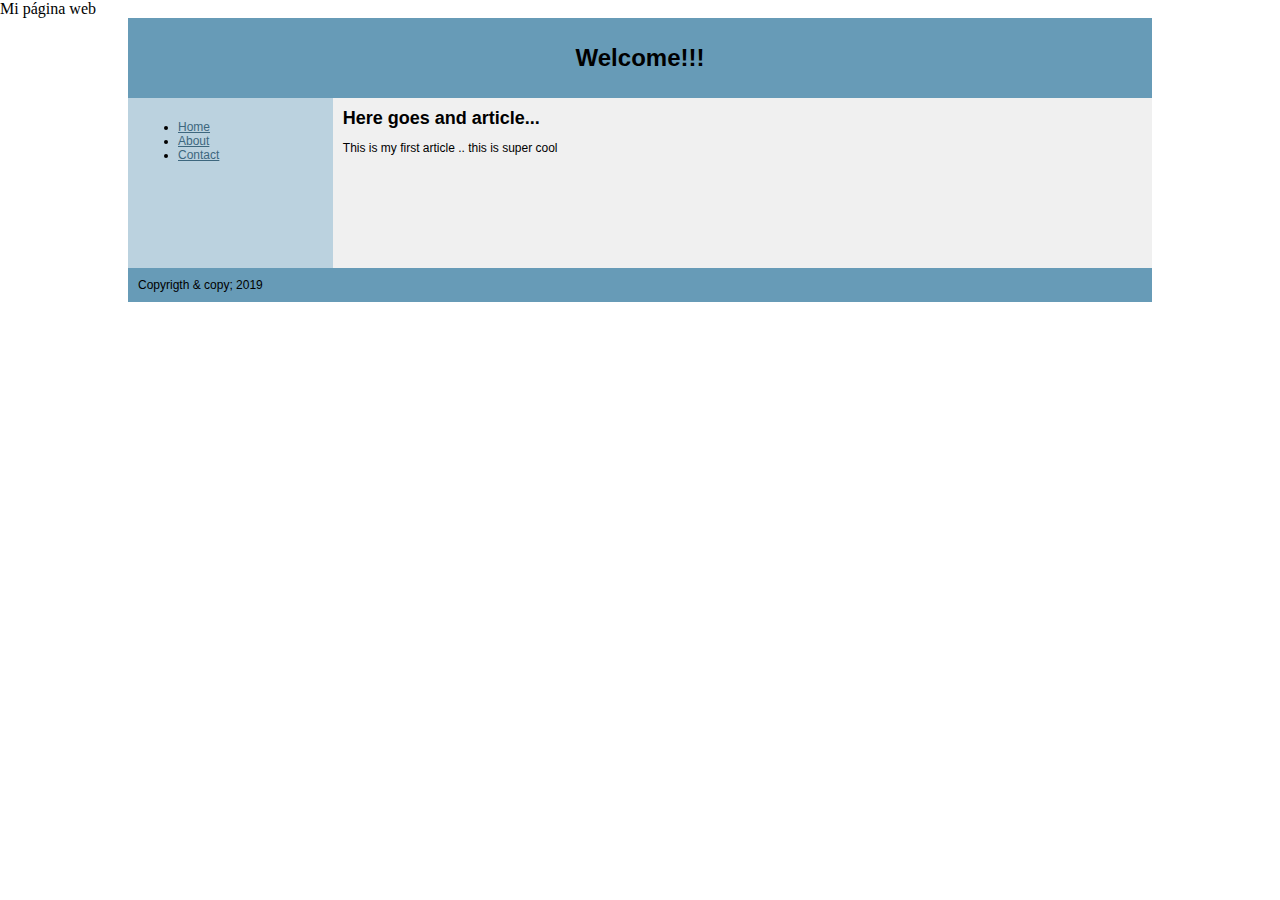
<file: index.html>
<!DOCTYPE html>
<html lang="es">
    <head>
        <meta charset="UTF-8">
        <tittle>Mi página web</tittle>
    </head>
    <body style='margin:0px;'>
        <table cellpadding="10px;" cellspacing="0" style="font:12px verdana, sans-serif; width:80%; margin:0 auto;">
            <tr>
                <td colspan='2' style="background-color: #679BB7">   
                    <h1 style="font:18px; text-align: center;">Welcome!!!</h1>
                </td>
            </tr>
            <tr style='height: 170px;'>
                <td style="background-color:#bbd2df; width:20%; vertical-align: top;">
                    <ul>
                        <li><a href="#" style="color: #3d677e;">Home</a></li>
                        <li><a href="#" style="color: #3d677e;">About</a></li>
                        <li><a href="#" style="color: #3d677e;">Contact</a></li>
                    </ul>
                </td>
                <td style="background-color: #f0f0f0; width:80%; vertical-align:top;">
                    <h2 style="fount-size: 16px; margin:0px;">Here goes and article...</h2>
                    <p>This is my first article .. this is super cool</p>
                </td>
            </tr>
            <tr>
                <td colspan="2" style="background-color:#679bb7;">
                    Copyrigth & copy; 2019
                </td>
            </tr>
        </table>
    </body>
</html>
</file>
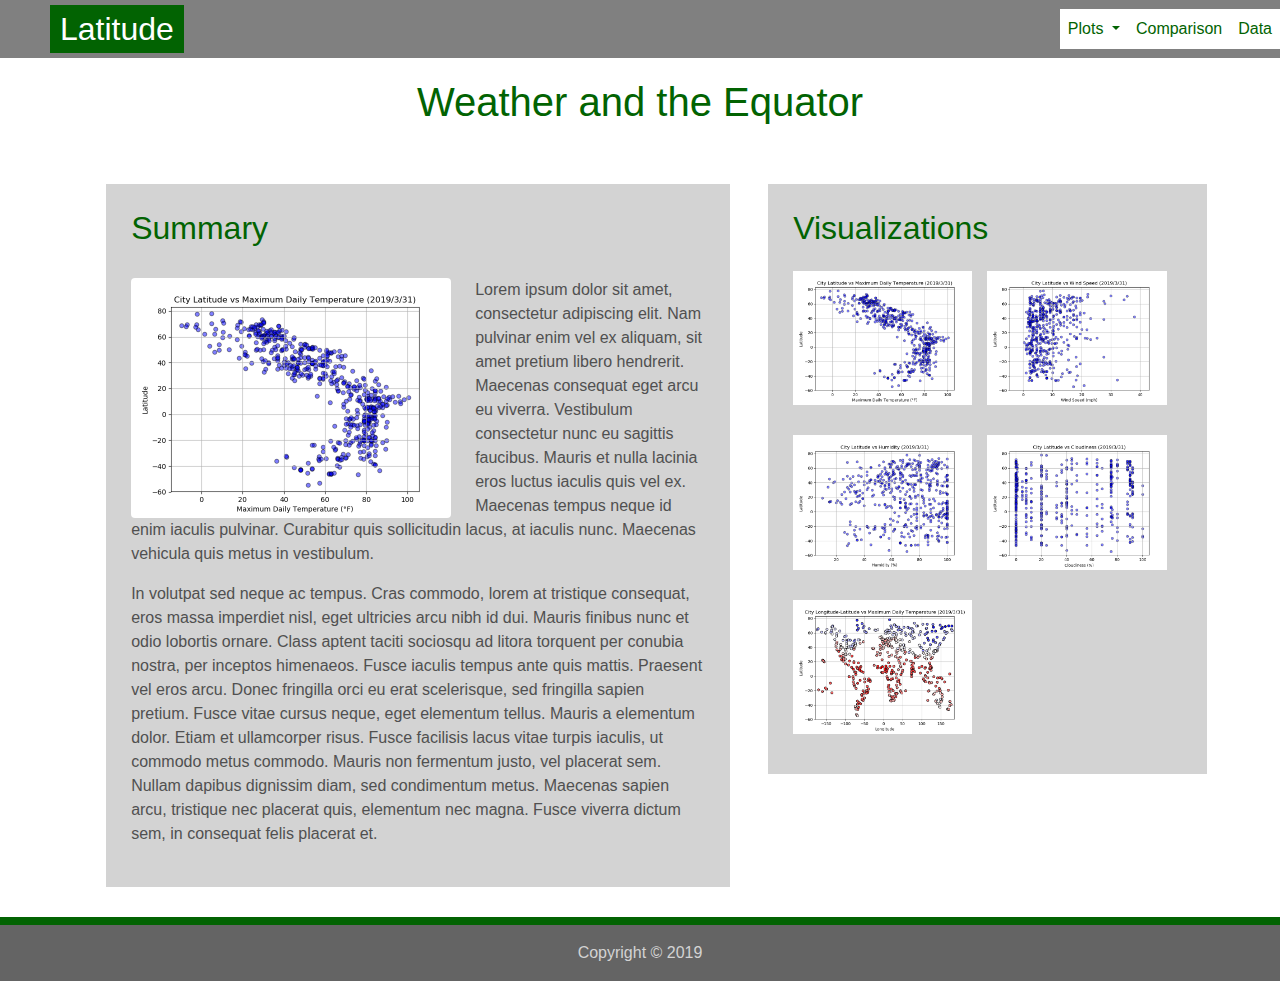
<file: Weather_Visualization/index.html>
<!DOCTYPE html>
<html lang="en">

<head>
  <meta charset="UTF-8">
  <title>Latitude Visualization</title>
  <link rel="stylesheet" href="https://stackpath.bootstrapcdn.com/bootstrap/4.3.1/css/bootstrap.min.css"
    integrity="sha384-ggOyR0iXCbMQv3Xipma34MD+dH/1fQ784/j6cY/iJTQUOhcWr7x9JvoRxT2MZw1T" crossorigin="anonymous">
  <script src="https://code.jquery.com/jquery-3.3.1.slim.min.js"
    integrity="sha384-q8i/X+965DzO0rT7abK41JStQIAqVgRVzpbzo5smXKp4YfRvH+8abtTE1Pi6jizo"
    crossorigin="anonymous"></script>
  <script src="https://cdnjs.cloudflare.com/ajax/libs/popper.js/1.14.7/umd/popper.min.js"
    integrity="sha384-UO2eT0CpHqdSJQ6hJty5KVphtPhzWj9WO1clHTMGa3JDZwrnQq4sF86dIHNDz0W1"
    crossorigin="anonymous"></script>
  <script src="https://stackpath.bootstrapcdn.com/bootstrap/4.3.1/js/bootstrap.min.js"
    integrity="sha384-JjSmVgyd0p3pXB1rRibZUAYoIIy6OrQ6VrjIEaFf/nJGzIxFDsf4x0xIM+B07jRM"
    crossorigin="anonymous"></script>

  <link rel="stylesheet" href="stylee.css">
</head>

<body>
  <nav class="navbar navbar-expand-md bar">

    <a class="navbar-brand" href="https://github.com/Chisllan/Weather_Visualization/">
      <h2 class='brand'>Latitude</h2>
    </a>

    <button class="navbar-toggler" type="button" data-toggle="collapse" data-target="#navbarTogglerDemo02"
      aria-controls="navbarTogglerDemo02" aria-expanded="false" aria-label="Toggle navigation">
      <span class="line"></span>
      <span class="line"></span>
      <span class="line"></span>
      <span class="navbar-toggler-icon"></span>
    </button>

    <div class="collapse navbar-collapse " id="navbarTogglerDemo02">
      <ul class="navbar-nav ml-auto">
        <li class="nav-item dropdown">
          <a class="nav-link dropdown-toggle navformat" href="#" id="navbarDropdownMenuLink" role="button"
            data-toggle="dropdown" aria-haspopup="true" aria-expanded="false">
            Plots
          </a>
          <div class="dropdown-menu navformat" aria-labelledby="navbarDropdownMenuLink">
            <a class="dropdown-item navformat"
              href="https://Chisllan.github.io/Weather_Visualization/temperature">Temperature</a>
            <a class="dropdown-item navformat"
              href="https://Chisllan.github.io/Weather_Visualization/wind_speed">Wind Speed</a>
            <a class="dropdown-item navformat"
              href="https://Chisllan.github.io/Weather_Visualization/humidity">Humidity</a>
            <a class="dropdown-item navformat"
              href="https://Chisllan.github.io/Weather_Visualization/cloudiness">Cloudiness</a>
            <a class="dropdown-item navformat"
              href="https://Chisllan.github.io/Weather_Visualization/lat-long">Latitude & Longitude</a>
          </div>
        </li>
        <li class="nav-item">
          <a class="nav-link navformat" href="https://Chisllan.github.io/Weather_Visualization/comparison">Comparison
            <span class="sr-only">(current)</span></a>
        </li>
        <li class="nav-item">
          <a class="nav-link navformat" href="https://Chisllan.github.io/Weather_Visualization/data">Data</a>
        </li>
      </ul>
    </div>
  </nav>

  <div>
    <h1 class='titulo'>Weather and the Equator</h1>
  </div>

  <div class='row'>
    <div class='col-sm-12 col-md-7'>
      <div class='container_left'>
        <h2 class='titulos'>
          Summary
        </h2>
        <div class='imagen'><img src="Resources/temperature.png" class="rounded float-left mr-4" width="320"
            alt="trial square"></div>

        <p>Lorem ipsum dolor sit amet, consectetur adipiscing elit. Nam pulvinar enim vel ex aliquam, sit amet pretium
          libero hendrerit. Maecenas consequat eget arcu eu viverra. Vestibulum consectetur nunc eu sagittis faucibus.
          Mauris et nulla lacinia eros luctus iaculis quis vel ex. Maecenas tempus neque id enim iaculis pulvinar.
          Curabitur quis sollicitudin lacus, at iaculis nunc. Maecenas vehicula quis metus in vestibulum.</p>
        <p>In volutpat sed neque ac tempus. Cras commodo, lorem at tristique consequat, eros massa imperdiet nisl, eget
          ultricies arcu nibh id dui. Mauris finibus nunc et odio lobortis ornare. Class aptent taciti sociosqu ad
          litora torquent per conubia nostra, per inceptos himenaeos. Fusce iaculis tempus ante quis mattis. Praesent
          vel eros arcu. Donec fringilla orci eu erat scelerisque, sed fringilla sapien pretium. Fusce vitae cursus
          neque, eget elementum tellus. Mauris a elementum dolor. Etiam et ullamcorper risus. Fusce facilisis lacus
          vitae turpis iaculis, ut commodo metus commodo. Mauris non fermentum justo, vel placerat sem. Nullam dapibus
          dignissim diam, sed condimentum metus. Maecenas sapien arcu, tristique nec placerat quis, elementum nec magna.
          Fusce viverra dictum sem, in consequat felis placerat et.</p>
      </div>
    </div>

    <div class='col-sm-12 col-md-5'>
      <div class='container_right '>
        <h2 class='titulos'>
          Visualizations
        </h2>
        <table width=100%;>
          <tr>
            <td class='cell' align='center'>
              <a href="temperature.html">
                <img src="Resources/temperature.png" class="img-fluid max-width: 100%" width=200 alt="temperature"></a>
            </td>
            <td class='cell' align='center'>
              <a href="https://Chisllan.github.io/Weather_Visualization/wind_speed">
                <img src="Resources/wind_speed.png" class="img-fluid max-width: 100%" width=200 alt="wind_speed"></a>
            </td>
          </tr>
          <tr>
            <td class='cell' align='center'>
              <a href="https://Chisllan.github.io/Weather_Visualization/humidity">
                <img src="Resources/humidity.png" class="img-fluid max-width: 100%" width=200 alt="humidity"></a>
            </td>
            <td class='cell' align='center'>
              <a href="https://Chisllan.github.io/Weather_Visualization/cloudiness">
                <img src="Resources/cloudiness.png" class="img-fluid max-width: 100%" width=200 alt="cloudiness"></a>
            </td>
          </tr>
          <tr>
            <td class='cell' align='center'>
              <a href="https://Chisllan.github.io/Weather_Visualization/lat-long">
                <img src="Resources/latitude-longitude.png" class="img-fluid max-width: 100%" width=200
                  alt="latitude_longitude"></a>
            </td>
          </tr>
        </table>
      </div>
    </div>
  </div>
  <footer class="page-footer">
    <div class='pie-pagina'>
      <div class="footer-copyright text-center py-3">Copyright © 2019</div>
    </div>
  </footer>
</body>
</html>
</file>
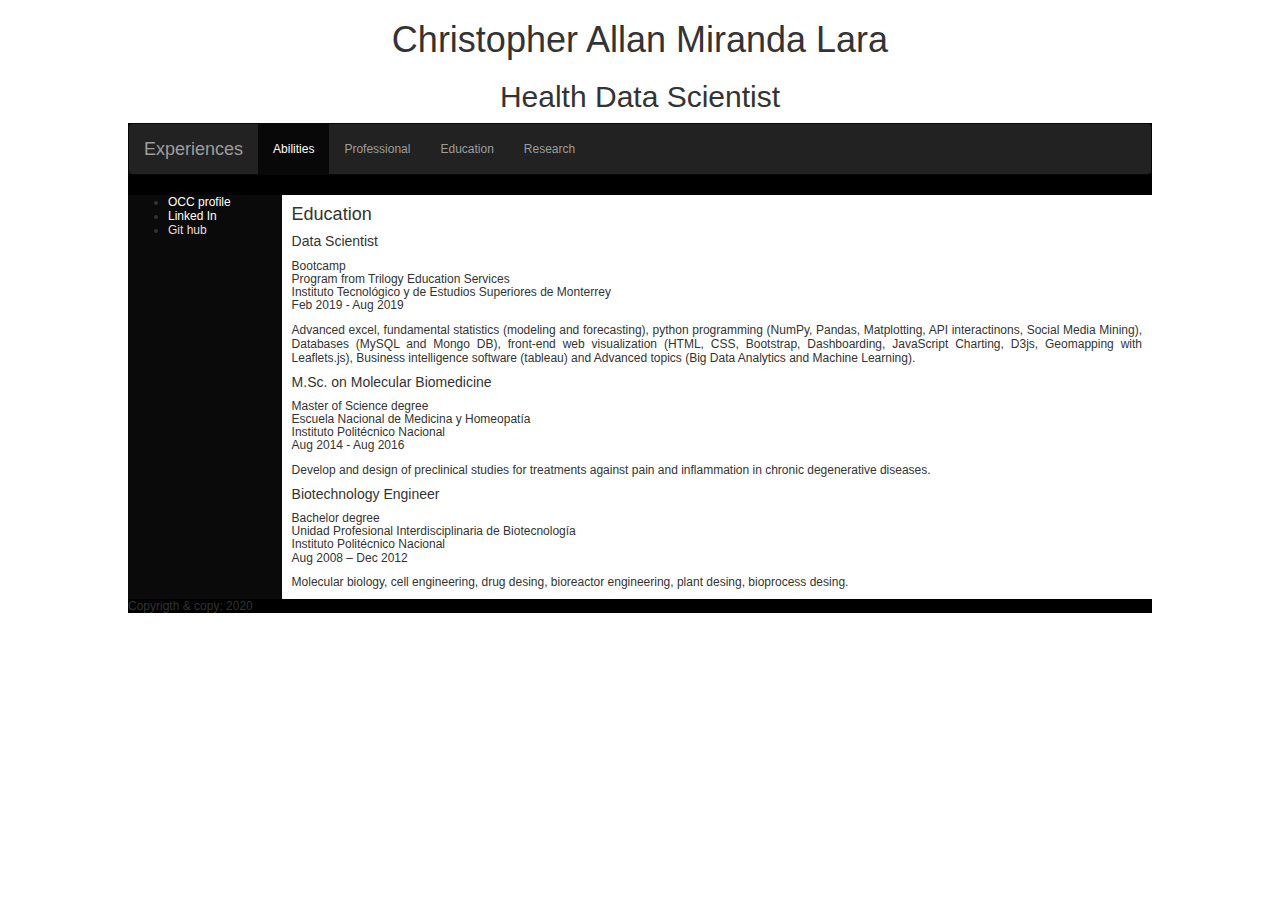
<file: Education.html>
<!DOCTYPE html>
<html lang="es">
    <head>
        <meta charset="UTF-8">
        <tittle></tittle>
        <link rel="stylesheet" type="text/css" href="style.css">
        <link rel="stylesheet" href="https://maxcdn.bootstrapcdn.com/bootstrap/3.4.1/css/bootstrap.min.css">
    </head>
    <body style='margin:0px;'>
        <table cellpadding="10px;" cellspacing="0" style="font:12px verdana, sans-serif; width:80%; margin:0 auto;">
            <tr>
                <td colspan='2' style="background-color: #ffffff">   
                    <h1 style="font:18px; text-align: center;">
                        Christopher Allan Miranda Lara
                    </h1>
                    <h2 style="font:16px; text-align: center;">
                        Health Data Scientist 
                    </h2>
                </td>
            </tr>
            <tr>
                <td colspan='2' style="background-color: #000000">
                    <nav class="navbar navbar-inverse">
                        <div class="container-fluid">
                          <div class="navbar-header">
                            <a class="navbar-brand" href="#">Experiences</a>
                          </div>
                          <ul class="nav navbar-nav">
                            <li class="active"><a href="index.html">Abilities</a></li>
                            <li><a href="Professional.html">Professional</a></li>
                            <li><a href="Education.html">Education</a></li>
                            <li><a href="Research.html">Research</a></li>
                          </ul>
                        </div>
                      </nav>
                </td>
            </tr>
            <tr style='height: 170px;'>
                <td style="background-color:#000000f5; width:15%; vertical-align: top;">
                    <ul>
                        <li><a href="https://www.occ.com.mx/curriculo" style="color: #ffffff;">OCC profile</a></li>
                        <li><a href="https://www.linkedin.com/in/christopher-allan-miranda-lara-7ab61035" style="color: #ffffff;">Linked In</a></li>
                        <li><a href="https://github.com/Chrisllan" style="color: #f1dbdb;">Git hub</a></li>
                    </ul>
                </td>
                <td style="background-color: #ffffff; width:85%; vertical-align:top;">
                    <h4 style="fount-size: 16px; margin:10px;">
                        Education
                    </h4>
                    <h5 style="margin:10px;">Data Scientist</h5>
                    <h6 style="margin:10px;">
                        Bootcamp
                        <br>Program from Trilogy Education Services
                        <br>Instituto Tecnológico y de Estudios Superiores de Monterrey 
                        <br>Feb 2019 - Aug 2019
                    </h6>
                    <p style="text-align: justify; margin:10px;"> 
                        Advanced excel, fundamental statistics (modeling and forecasting), python programming (NumPy, Pandas, Matplotting, API interactinons, Social Media Mining), Databases (MySQL and Mongo DB), front-end web visualization (HTML, CSS, Bootstrap, Dashboarding, JavaScript Charting, D3js, Geomapping with Leaflets.js), Business intelligence software (tableau) and Advanced topics (Big Data Analytics and Machine Learning).
                    </p>
                    <h5 style="margin:10px;">M.Sc. on Molecular Biomedicine</h5>
                    <h6 style="margin:10px;">
                        Master of Science degree
                        <br>Escuela Nacional de Medicina y Homeopatía
                        <br>Instituto Politécnico Nacional
                        <br>Aug 2014 - Aug 2016
                    </h6>
                    <p style="text-align: justify; margin:10px;">
                        Develop and design of preclinical studies for treatments against pain and inflammation in chronic degenerative diseases.
                    </p>
                    <h5 style="margin:10px;">Biotechnology Engineer</h5>
                    <h6 style="margin:10px;">
                        Bachelor degree
                        <br>Unidad Profesional Interdisciplinaria de Biotecnología
                        <br>Instituto Politécnico Nacional
                        <br>Aug 2008 – Dec 2012
                    </h6>
                    <p style="text-align: justify; margin:10px;">
                        Molecular biology, cell engineering, drug desing, bioreactor engineering, plant desing, bioprocess desing.
                    </p>
                </td>
            </tr>
            <tr>
                <td colspan="2" style="background-color:rgb(0, 0, 0);">
                    Copyrigth & copy; 2020
                </td>
            </tr>
        </table>
    </body>
</html>
</file>
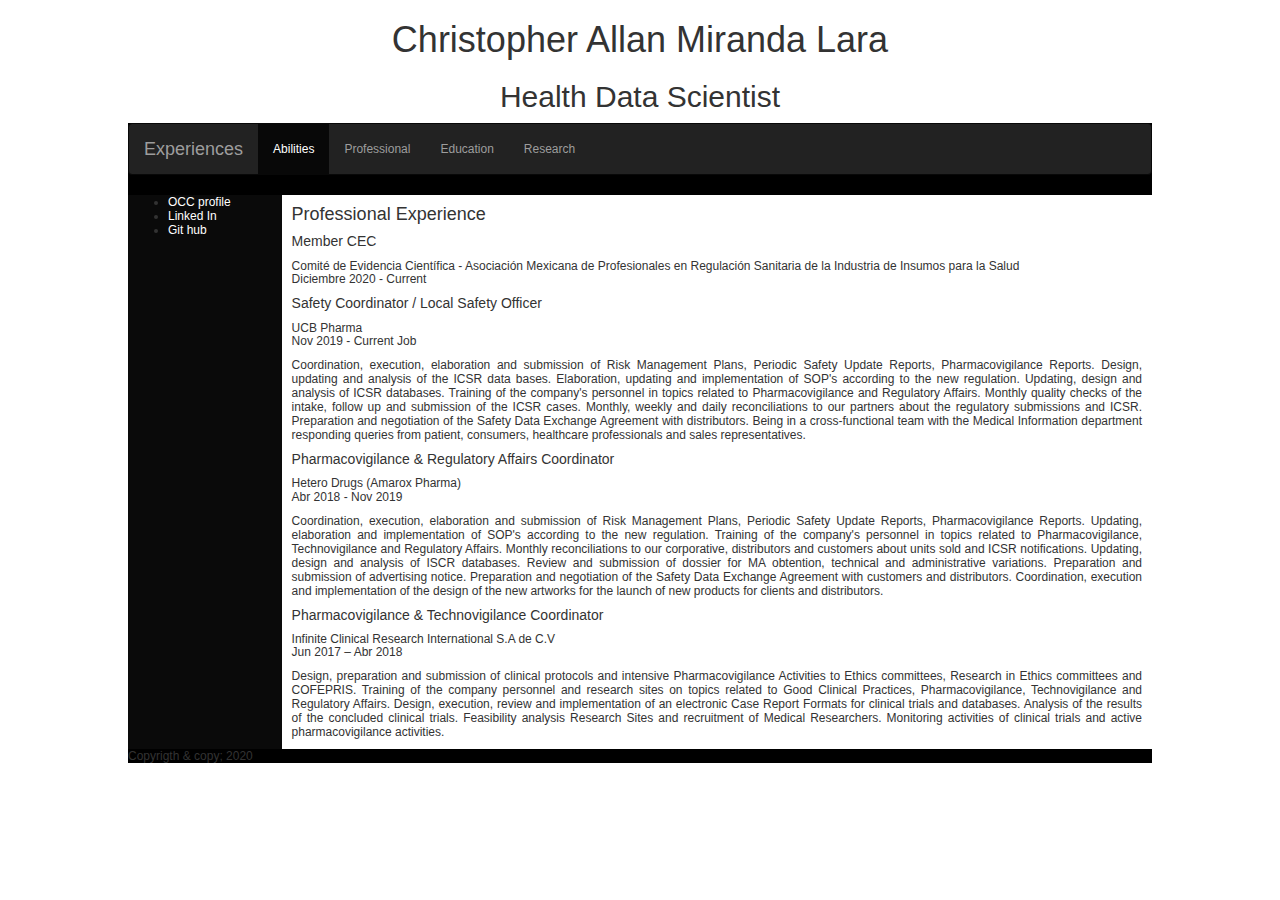
<file: Professional.html>
<!DOCTYPE html>
<html lang="es">
    <head>
        <meta charset="UTF-8">
        <tittle></tittle>
        <link rel="stylesheet" type="text/css" href="style.css">
        <link rel="stylesheet" href="https://maxcdn.bootstrapcdn.com/bootstrap/3.4.1/css/bootstrap.min.css">
    </head>
    <body style='margin:0px;'>
        <table cellpadding="10px;" cellspacing="0" style="font:12px verdana, sans-serif; width:80%; margin:0 auto;">
            <tr>
                <td colspan='2' style="background-color: #ffffff">   
                    <h1 style="font:18px; text-align: center;">
                        Christopher Allan Miranda Lara
                    </h1>
                    <h2 style="font:16px; text-align: center;">
                        Health Data Scientist 
                    </h2>
                </td>
            </tr>
            <tr>
                <td colspan='2' style="background-color: #000000">
                    <nav class="navbar navbar-inverse">
                        <div class="container-fluid">
                          <div class="navbar-header">
                            <a class="navbar-brand" href="#">Experiences</a>
                          </div>
                          <ul class="nav navbar-nav">
                            <li class="active"><a href="index.html">Abilities</a></li>
                            <li><a href="Professional.html">Professional</a></li>
                            <li><a href="Education.html">Education</a></li>
                            <li><a href="Research.html">Research</a></li>
                          </ul>
                        </div>
                      </nav>
                </td>
            </tr>
            <tr style='height: 170px;'>
                <td style="background-color:#000000f5; width:15%; vertical-align: top;">
                    <ul>
                        <li><a href="https://www.occ.com.mx/curriculo" style="color: #ffffff;">OCC profile</a></li>
                        <li><a href="https://www.linkedin.com/in/christopher-allan-miranda-lara-7ab61035" style="color: #ffffff;">Linked In</a></li>
                        <li><a href="https://github.com/Chrisllan" style="color: #ffffff;">Git hub</a></li>
                    </ul>
                </td>
                <td style="background-color: #ffffff; width:85%; vertical-align:top;">
                    <h4 style="fount-size: 16px; margin:10px;">
                        Professional Experience
                    </h4>
                    <h5 style="margin:10px;">Member CEC</h5>
                    <h6 style="margin:10px;">Comité de Evidencia Científica - Asociación Mexicana de Profesionales en Regulación Sanitaria de la Industria de Insumos para la Salud
                        <br>Diciembre 2020 - Current</h6>
                    <p style="text-align: justify; margin:10px;">
                        
                    </p>
                    <h5 style="margin:10px;">Safety Coordinator /  Local Safety Officer</h5>
                    <h6 style="margin:10px;">UCB Pharma
                        <br>Nov 2019 - Current Job</h6>
                    <p style="text-align: justify; margin:10px;"> 
                        Coordination, execution, elaboration and submission of Risk Management Plans, Periodic Safety Update Reports, Pharmacovigilance Reports. Design, updating and analysis of the ICSR data bases. Elaboration, updating and implementation of SOP's according to the new regulation. Updating, design and analysis of ICSR databases. Training of the company's personnel in topics related to Pharmacovigilance and Regulatory Affairs. Monthly quality checks of the intake, follow up and submission of the ICSR cases. Monthly, weekly and daily reconciliations to our partners about the regulatory submissions and ICSR. Preparation and negotiation of the Safety Data Exchange Agreement with distributors. Being in a cross-functional team with the Medical Information department responding queries from patient, consumers, healthcare professionals and sales representatives.
                    </p>
                    <h5 style="margin:10px;">Pharmacovigilance & Regulatory Affairs Coordinator</h5>
                    <h6 style="margin:10px;">Hetero Drugs (Amarox Pharma)
                        <br>Abr 2018 - Nov 2019</h6>
                    <p style="text-align: justify; margin:10px;">
                        Coordination, execution, elaboration and submission of Risk Management Plans, Periodic Safety Update Reports, Pharmacovigilance Reports. Updating, elaboration and implementation of SOP's according to the new regulation. Training of the company's personnel in topics related to Pharmacovigilance, Technovigilance and Regulatory Affairs. Monthly reconciliations to our corporative, distributors and customers about units sold and ICSR notifications. Updating, design and analysis of ISCR databases. Review and submission of dossier for MA obtention, technical and administrative variations. Preparation and submission of advertising notice. Preparation and negotiation of the Safety Data Exchange Agreement with customers and distributors. Coordination, execution and implementation of the design of the new artworks for the launch of new products for clients and distributors.</p>
                    <h5 style="margin:10px;">Pharmacovigilance & Technovigilance Coordinator</h5>
                    <h6 style="margin:10px;">Infinite Clinical Research International S.A de C.V
                        <br>Jun 2017 – Abr 2018</h6>
                    <p style="text-align: justify; margin:10px;">
                        Design, preparation and submission of clinical protocols and intensive Pharmacovigilance Activities to Ethics committees, Research in Ethics committees and COFEPRIS. Training of the company personnel and research sites on topics related to Good Clinical Practices, Pharmacovigilance, Technovigilance and Regulatory Affairs. Design, execution, review and implementation of an electronic Case Report Formats for clinical trials and databases. Analysis of the results of the concluded clinical trials. Feasibility analysis Research Sites and recruitment of Medical Researchers. Monitoring activities of clinical trials and active pharmacovigilance activities.</p>
                </td>
            </tr>
            <tr>
                <td colspan="2" style="background-color:rgb(0, 0, 0);">
                    Copyrigth & copy; 2020
                </td>
            </tr>
        </table>
    </body>
</html>
</file>
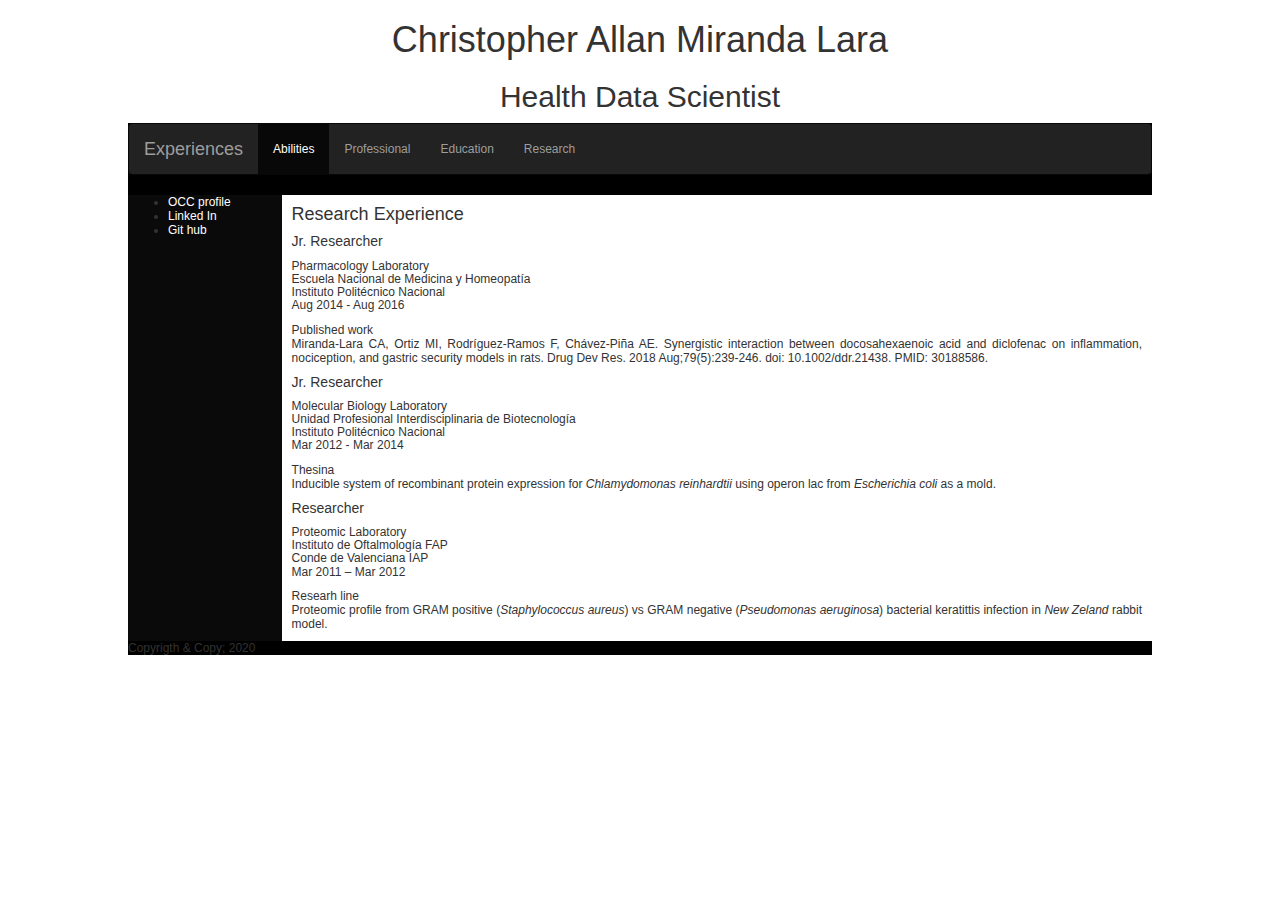
<file: Research.html>
<!DOCTYPE html>
<html lang="es">
    <head>
        <meta charset="UTF-8">
        <tittle></tittle>
        <link rel="stylesheet" type="text/css" href="style.css">
        <link rel="stylesheet" href="https://maxcdn.bootstrapcdn.com/bootstrap/3.4.1/css/bootstrap.min.css">
    </head>
    <body style='margin:0px;'>
        <table cellpadding="10px;" cellspacing="0" style="font:12px verdana, sans-serif; width:80%; margin:0 auto;">
            <tr>
                <td colspan='2' style="background-color: #ffffff">   
                    <h1 style="font:18px; text-align: center;">
                        Christopher Allan Miranda Lara
                    </h1>
                    <h2 style="font:16px; text-align: center;">
                        Health Data Scientist 
                    </h2>
                </td>
            </tr>
            <tr>
                <td colspan='2' style="background-color: #000000">
                    <nav class="navbar navbar-inverse">
                        <div class="container-fluid">
                          <div class="navbar-header">
                            <a class="navbar-brand" href="#">Experiences</a>
                          </div>
                          <ul class="nav navbar-nav">
                            <li class="active"><a href="index.html">Abilities</a></li>
                            <li><a href="Professional.html">Professional</a></li>
                            <li><a href="Education.html">Education</a></li>
                            <li><a href="Research.html">Research</a></li>
                          </ul>
                        </div>
                      </nav>
                </td>
            </tr>
            <tr style='height: 170px;'>
                <td style="background-color:#000000f5; width:15%; vertical-align: top;">
                    <ul>
                        <li><a href="https://www.occ.com.mx/curriculo" style="color: #ffffff;">OCC profile</a></li>
                        <li><a href="https://www.linkedin.com/in/christopher-allan-miranda-lara-7ab61035" style="color: #ffffff;">Linked In</a></li>
                        <li><a href="https://github.com/Chrisllan" style="color: #ffffff;">Git hub</a></li>
                    </ul>
                </td>
                <td style="background-color: #ffffff; width:85%; vertical-align:top;">
                    <h4 style="fount-size:16px; margin:10px;">
                        Research Experience
                    </h4>
                    <h5 style="margin:10px;">Jr. Researcher</h5>
                    <h6 style="margin:10px;">Pharmacology Laboratory
                        <br>Escuela Nacional de Medicina y Homeopatía
                        <br>Instituto Politécnico Nacional
                        <br>Aug 2014 - Aug 2016
                    </h6>
                    <p style="text-align: justify; margin:10px;"> 
                        Published work
                        <br>Miranda-Lara CA, Ortiz MI, Rodríguez-Ramos F, Chávez-Piña AE. 
                        Synergistic interaction between docosahexaenoic acid and diclofenac on inflammation, nociception, and gastric security models in rats. 
                        Drug Dev Res. 2018 Aug;79(5):239-246. doi: 10.1002/ddr.21438. PMID: 30188586.
                    </p>
                    <h5 style="margin:10px;">Jr. Researcher</h5>
                    <h6 style="margin:10px;">Molecular Biology Laboratory
                        <br>Unidad Profesional Interdisciplinaria de Biotecnología
                        <br>Instituto Politécnico Nacional
                        <br>Mar 2012 - Mar 2014
                    </h6>
                    <p style="text-align: justify; margin:10px;">
                        Thesina
                        <br>Inducible system of recombinant protein expression for <i>Chlamydomonas reinhardtii</i> using operon lac from <i>Escherichia coli</i> as a mold.
                    </p>
                    <h5 style="margin:10px;">Researcher</h5>
                    <h6 style="margin:10px;">Proteomic Laboratory
                        <br>Instituto de Oftalmología FAP
                        <br>Conde de Valenciana IAP
                        <br>Mar 2011 – Mar 2012
                    </h6>
                    <p style="text-align: justify; margin:10px;">
                        Researh line
                        <br>Proteomic profile from GRAM positive (<i>Staphylococcus aureus</i>) vs GRAM negative (<i>Pseudomonas aeruginosa</i>) bacterial keratittis infection  in <i>New Zeland</i> rabbit model.
                    </p>
                </td>
            </tr>
            <tr>
                <td colspan="2" style="background-color:rgb(0, 0, 0);">
                    Copyrigth & Copy; 2020
                </td>
            </tr>
        </table>
    </body>
</html>
</file>
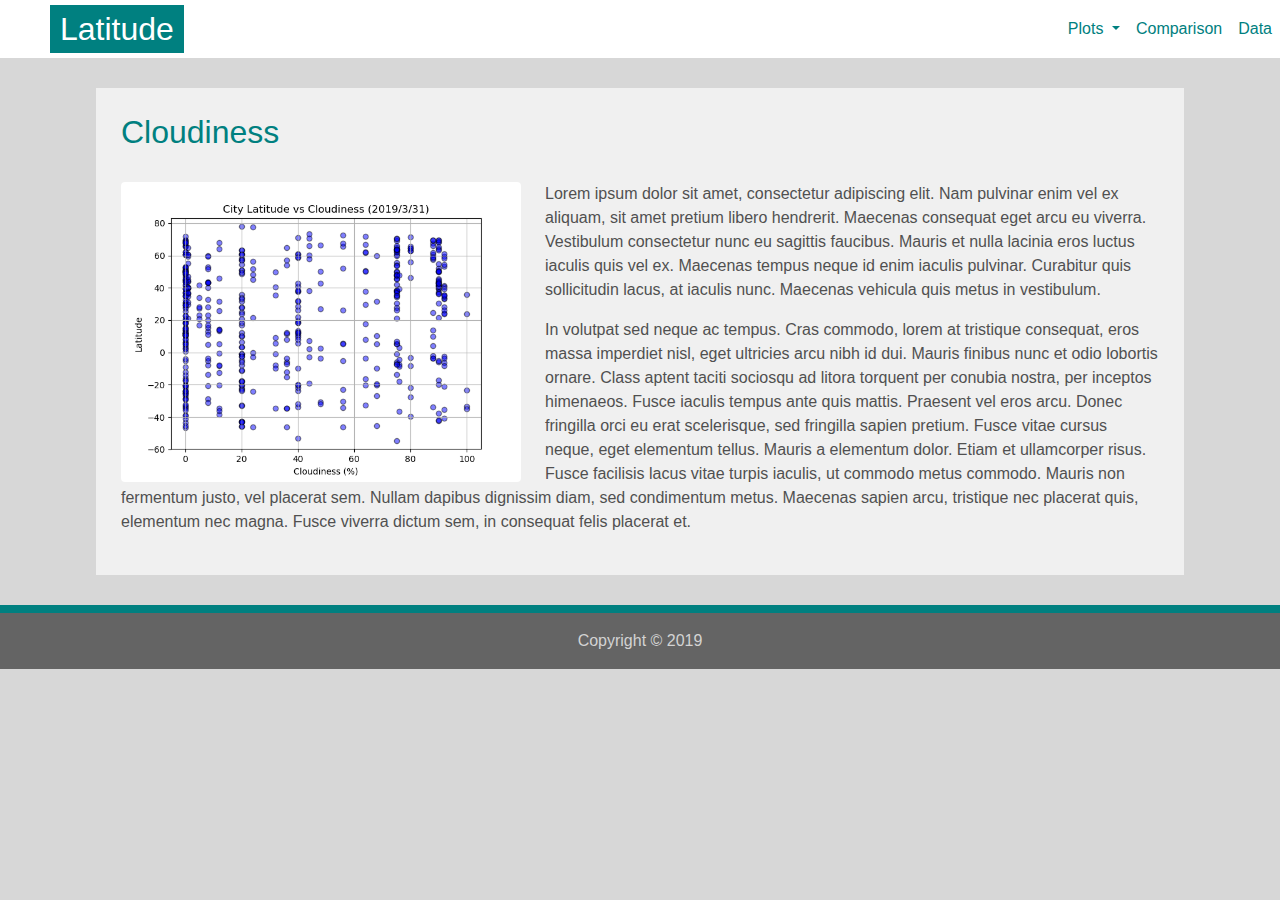
<file: Weather_Visualization/cloudiness.html>
<!DOCTYPE html>
<html lang="en">

<head>
  <meta charset="UTF-8">
  <title>Cloudiness</title>
  <link rel="stylesheet" href="https://stackpath.bootstrapcdn.com/bootstrap/4.3.1/css/bootstrap.min.css"
    integrity="sha384-ggOyR0iXCbMQv3Xipma34MD+dH/1fQ784/j6cY/iJTQUOhcWr7x9JvoRxT2MZw1T" crossorigin="anonymous">

  <script src="https://code.jquery.com/jquery-3.3.1.slim.min.js"
    integrity="sha384-q8i/X+965DzO0rT7abK41JStQIAqVgRVzpbzo5smXKp4YfRvH+8abtTE1Pi6jizo"
    crossorigin="anonymous"></script>
  <script src="https://cdnjs.cloudflare.com/ajax/libs/popper.js/1.14.7/umd/popper.min.js"
    integrity="sha384-UO2eT0CpHqdSJQ6hJty5KVphtPhzWj9WO1clHTMGa3JDZwrnQq4sF86dIHNDz0W1"
    crossorigin="anonymous"></script>
  <script src="https://stackpath.bootstrapcdn.com/bootstrap/4.3.1/js/bootstrap.min.js"
    integrity="sha384-JjSmVgyd0p3pXB1rRibZUAYoIIy6OrQ6VrjIEaFf/nJGzIxFDsf4x0xIM+B07jRM"
    crossorigin="anonymous"></script>

  <link rel="stylesheet" href="style.css">
</head>

<body>
  <nav class="navbar navbar-expand-md bar">

    <a class="navbar-brand" href="https://Chisllan.github.io/Weather_Visualization/">
      <h2 class='brand'>Latitude</h2>
    </a>

    <button class="navbar-toggler" type="button" data-toggle="collapse" data-target="#navbarTogglerDemo02"
      aria-controls="navbarTogglerDemo02" aria-expanded="false" aria-label="Toggle navigation">
      <span class="line"></span>
      <span class="line"></span>
      <span class="line"></span>
      <span class="navbar-toggler-icon"></span>
    </button>

    <div class="collapse navbar-collapse " id="navbarTogglerDemo02">
      <ul class="navbar-nav ml-auto">
        <li class="nav-item dropdown">
          <a class="nav-link dropdown-toggle navformat" href="#" id="navbarDropdownMenuLink" role="button"
            data-toggle="dropdown" aria-haspopup="true" aria-expanded="false">
            Plots
          </a>
          <div class="dropdown-menu navformat" aria-labelledby="navbarDropdownMenuLink">
            <a class="dropdown-item navformat"
              href="https://Chisllan.github.io/Weather_Visualization/temperature">Temperature</a>
            <a class="dropdown-item navformat"
              href="https://Chisllan.github.io/Weather_Visualization/wind_speed">Wind Speed</a>
            <a class="dropdown-item navformat"
              href="https://Chisllan.github.io/Weather_Visualization/humidity">Humidity</a>
            <a class="dropdown-item navformat"
              href="https://Chisllan.github.io/Weather_Visualization/cloudiness">Cloudiness</a>
            <a class="dropdown-item navformat"
              href="https://Chisllan.github.io/Weather_Visualization/lat-long">Latitude & Longitude</a>
          </div>
        </li>
        <li class="nav-item">
          <a class="nav-link navformat" href="https://Chisllan.github.io/Weather_Visualization/comparison">Comparison
            <span class="sr-only">(current)</span></a>
        </li>
        <li class="nav-item">
          <a class="nav-link navformat" href="https://Chisllan.github.io/Weather_Visualization/data">Data</a>
        </li>
      </ul>
    </div>
  </nav>

  <div class='row'>
    <div class='col-12'>

      <div class='container'>

        <h2 class='titulos'>
          Cloudiness
        </h2>
        <div class='imagen'><img src="Resources/cloudiness.png" class="rounded float-left mr-4" width="400"
            alt="cloudiness"></div>

        <p>Lorem ipsum dolor sit amet, consectetur adipiscing elit. Nam pulvinar enim vel ex aliquam, sit amet pretium
          libero hendrerit. Maecenas consequat eget arcu eu viverra. Vestibulum consectetur nunc eu sagittis faucibus.
          Mauris et nulla lacinia eros luctus iaculis quis vel ex. Maecenas tempus neque id enim iaculis pulvinar.
          Curabitur quis sollicitudin lacus, at iaculis nunc. Maecenas vehicula quis metus in vestibulum.</p>
        <p>In volutpat sed neque ac tempus. Cras commodo, lorem at tristique consequat, eros massa imperdiet nisl, eget
          ultricies arcu nibh id dui. Mauris finibus nunc et odio lobortis ornare. Class aptent taciti sociosqu ad
          litora torquent per conubia nostra, per inceptos himenaeos. Fusce iaculis tempus ante quis mattis. Praesent
          vel eros arcu. Donec fringilla orci eu erat scelerisque, sed fringilla sapien pretium. Fusce vitae cursus
          neque, eget elementum tellus. Mauris a elementum dolor. Etiam et ullamcorper risus. Fusce facilisis lacus
          vitae turpis iaculis, ut commodo metus commodo. Mauris non fermentum justo, vel placerat sem. Nullam dapibus
          dignissim diam, sed condimentum metus. Maecenas sapien arcu, tristique nec placerat quis, elementum nec magna.
          Fusce viverra dictum sem, in consequat felis placerat et.</p>
      </div>
    </div>
  </div>

  <footer class="page-footer">
    <div class='pie-pagina'>
      <div class="footer-copyright text-center py-3">Copyright © 2019</div>
    </div>

  </footer>

</body>

</html>
</file>
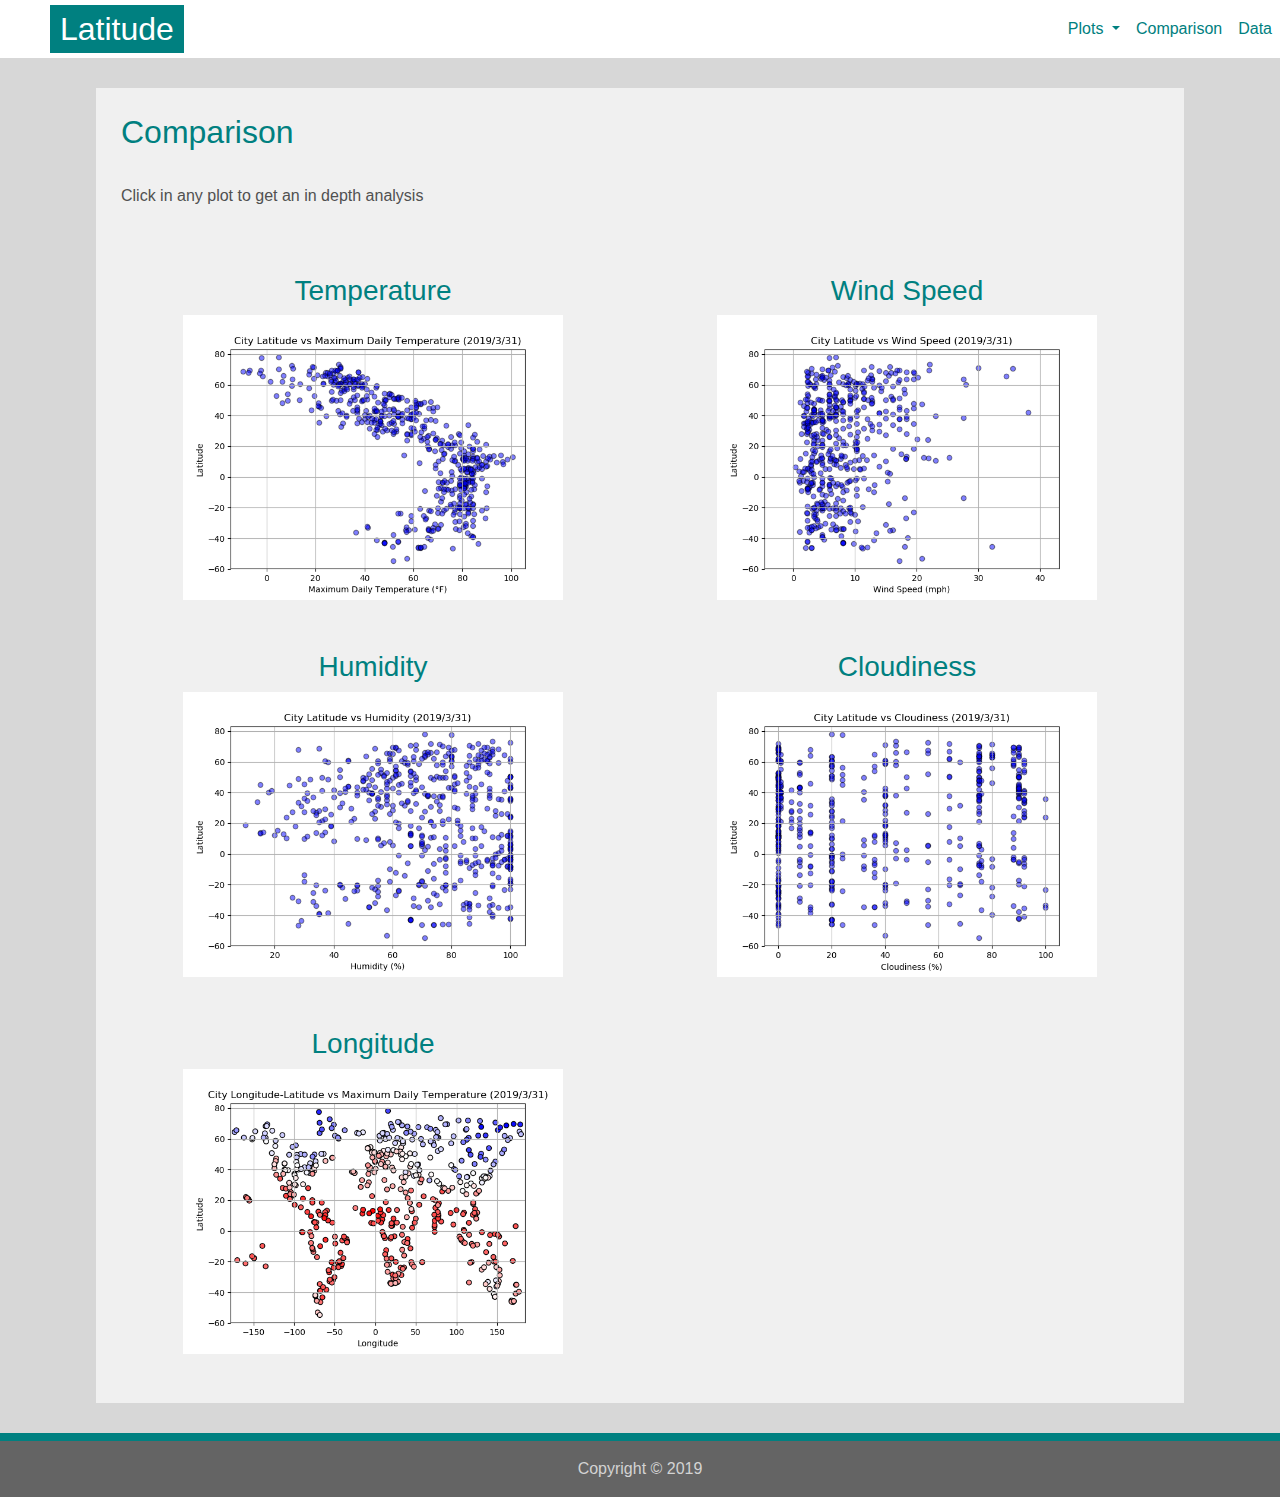
<file: Weather_Visualization/comparison.html>
<!DOCTYPE html>
<html lang="en">

<head>
    <meta charset="UTF-8">
    <title>Comparison</title>
    <link rel="stylesheet" href="https://stackpath.bootstrapcdn.com/bootstrap/4.3.1/css/bootstrap.min.css"
        integrity="sha384-ggOyR0iXCbMQv3Xipma34MD+dH/1fQ784/j6cY/iJTQUOhcWr7x9JvoRxT2MZw1T" crossorigin="anonymous">

    <script src="https://code.jquery.com/jquery-3.3.1.slim.min.js"
        integrity="sha384-q8i/X+965DzO0rT7abK41JStQIAqVgRVzpbzo5smXKp4YfRvH+8abtTE1Pi6jizo"
        crossorigin="anonymous"></script>
    <script src="https://cdnjs.cloudflare.com/ajax/libs/popper.js/1.14.7/umd/popper.min.js"
        integrity="sha384-UO2eT0CpHqdSJQ6hJty5KVphtPhzWj9WO1clHTMGa3JDZwrnQq4sF86dIHNDz0W1"
        crossorigin="anonymous"></script>
    <script src="https://stackpath.bootstrapcdn.com/bootstrap/4.3.1/js/bootstrap.min.js"
        integrity="sha384-JjSmVgyd0p3pXB1rRibZUAYoIIy6OrQ6VrjIEaFf/nJGzIxFDsf4x0xIM+B07jRM"
        crossorigin="anonymous"></script>

    <link rel="stylesheet" href="style.css">
</head>

<body>
    <nav class="navbar navbar-expand-md bar">

        <a class="navbar-brand" href="https://Chisllan.github.io/Weather_Visualization/">
            <h2 class='brand'>Latitude</h2>
        </a>

        <button class="navbar-toggler" type="button" data-toggle="collapse" data-target="#navbarTogglerDemo02"
            aria-controls="navbarTogglerDemo02" aria-expanded="false" aria-label="Toggle navigation">
            <span class="line"></span>
            <span class="line"></span>
            <span class="line"></span>
            <span class="navbar-toggler-icon"></span>
        </button>

        <div class="collapse navbar-collapse " id="navbarTogglerDemo02">
            <ul class="navbar-nav ml-auto">
                <li class="nav-item dropdown">
                    <a class="nav-link dropdown-toggle navformat" href="#" id="navbarDropdownMenuLink" role="button"
                        data-toggle="dropdown" aria-haspopup="true" aria-expanded="false">
                        Plots
                    </a>
                    <div class="dropdown-menu navformat" aria-labelledby="navbarDropdownMenuLink">
                        <a class="dropdown-item navformat"
                            href="https://Chisllan.github.io/Weather_Visualization/temperature">Temperature</a>
                        <a class="dropdown-item navformat"
                            href="https://Chisllan.github.io/Weather_Visualization/wind_speed">Wind Speed</a>
                        <a class="dropdown-item navformat"
                            href="https://Chisllan.github.io/Weather_Visualization/humidity">Humidity</a>
                        <a class="dropdown-item navformat"
                            href="https://Chisllan.github.io/Weather_Visualization/cloudiness">Cloudiness</a>
                        <a class="dropdown-item navformat"
                            href="https://Chisllan.github.io/Weather_Visualization/lat-long">Latitude & Longitude</a>
                    </div>
                </li>
                <li class="nav-item">
                    <a class="nav-link navformat"
                        href="https://Chisllan.github.io/Weather_Visualization/comparison">Comparison
                        <span class="sr-only">(current)</span></a>
                </li>
                <li class="nav-item">
                    <a class="nav-link navformat"
                        href="https://Chisllan.github.io/Weather_Visualization/data">Data</a>
                </li>
            </ul>
        </div>
    </nav>

    <div class='container'>
        <div class='row'>
            <div class='col-12'>
                <h2 class='titulos'>Comparison</h2>
                <br>
                <p>Click in any plot to get an in depth analysis</p>
            </div>
        </div>

        <div class='row'>
            <div class='col-sm-12 col-md-6'>
                <h3 class='titulos_h3 center'>Temperature</h3>
                <div class='center'>
                    <a href="https://Chisllan.github.io/Weather_Visualization/temperature">
                        <img src="Resources/temperature.png" class="img-fluid max-width:100%" width=380 alt="temperature">
                    </a>
                </div>

            </div>
            <div class='col-sm-12 col-md-6'>
                <h3 class='titulos_h3 center'>Wind Speed</h3>
                <div class='center'>
                    <a href="https://Chisllan.github.io/Weather-visualization/wind_speed">
                        <img src="Resources/wind_speed.png" class="img-fluid max-width:100%" width=380 alt="wind_speed">
                    </a>
                </div>
            </div>
        </div>

        <div class='row'>
            <div class='col-sm-12 col-md-6'>
                <h3 class='titulos_h3 center'>Humidity</h3>
                <div class='center'>
                    <a href="https://Chisllan.github.io/Weather_Visualization/humidity">
                        <img src="Resources/humidity.png" class="img-fluid max-width:100%" width=380 alt="humidity">
                    </a>
                </div>

            </div>
            <div class='col-sm-12 col-md-6'>
                <h3 class='titulos_h3 center'>Cloudiness</h3>
                <div class='center'>
                    <a href="https://Chisllan.github.io/Weather_Visualization/cloudiness">
                        <img src="Resources/cloudiness.png" class="img-fluid max-width:100%" width=380 alt="cloudiness">
                    </a>
                </div>
            </div>
        </div>

        <div class='row'>
            <div class='col-sm-12 col-md-6'>
                <h3 class='titulos_h3 center'>Longitude</h3>
                <div class='center'>
                    <a href="https://Chisllan.github.io/Weather-visualization/lat-long">
                        <img src="Resources/latitude-longitude.png" class="img-fluid max-width:100%" width=380
                            alt="longitude">
                    </a>
                </div>
            </div>
        </div>

        <br>
    </div>

    <footer class="page-footer">
        <div class='pie-pagina'>
            <div class="footer-copyright text-center py-3">Copyright © 2019</div>
        </div>

    </footer>

</body>

</html>
</file>
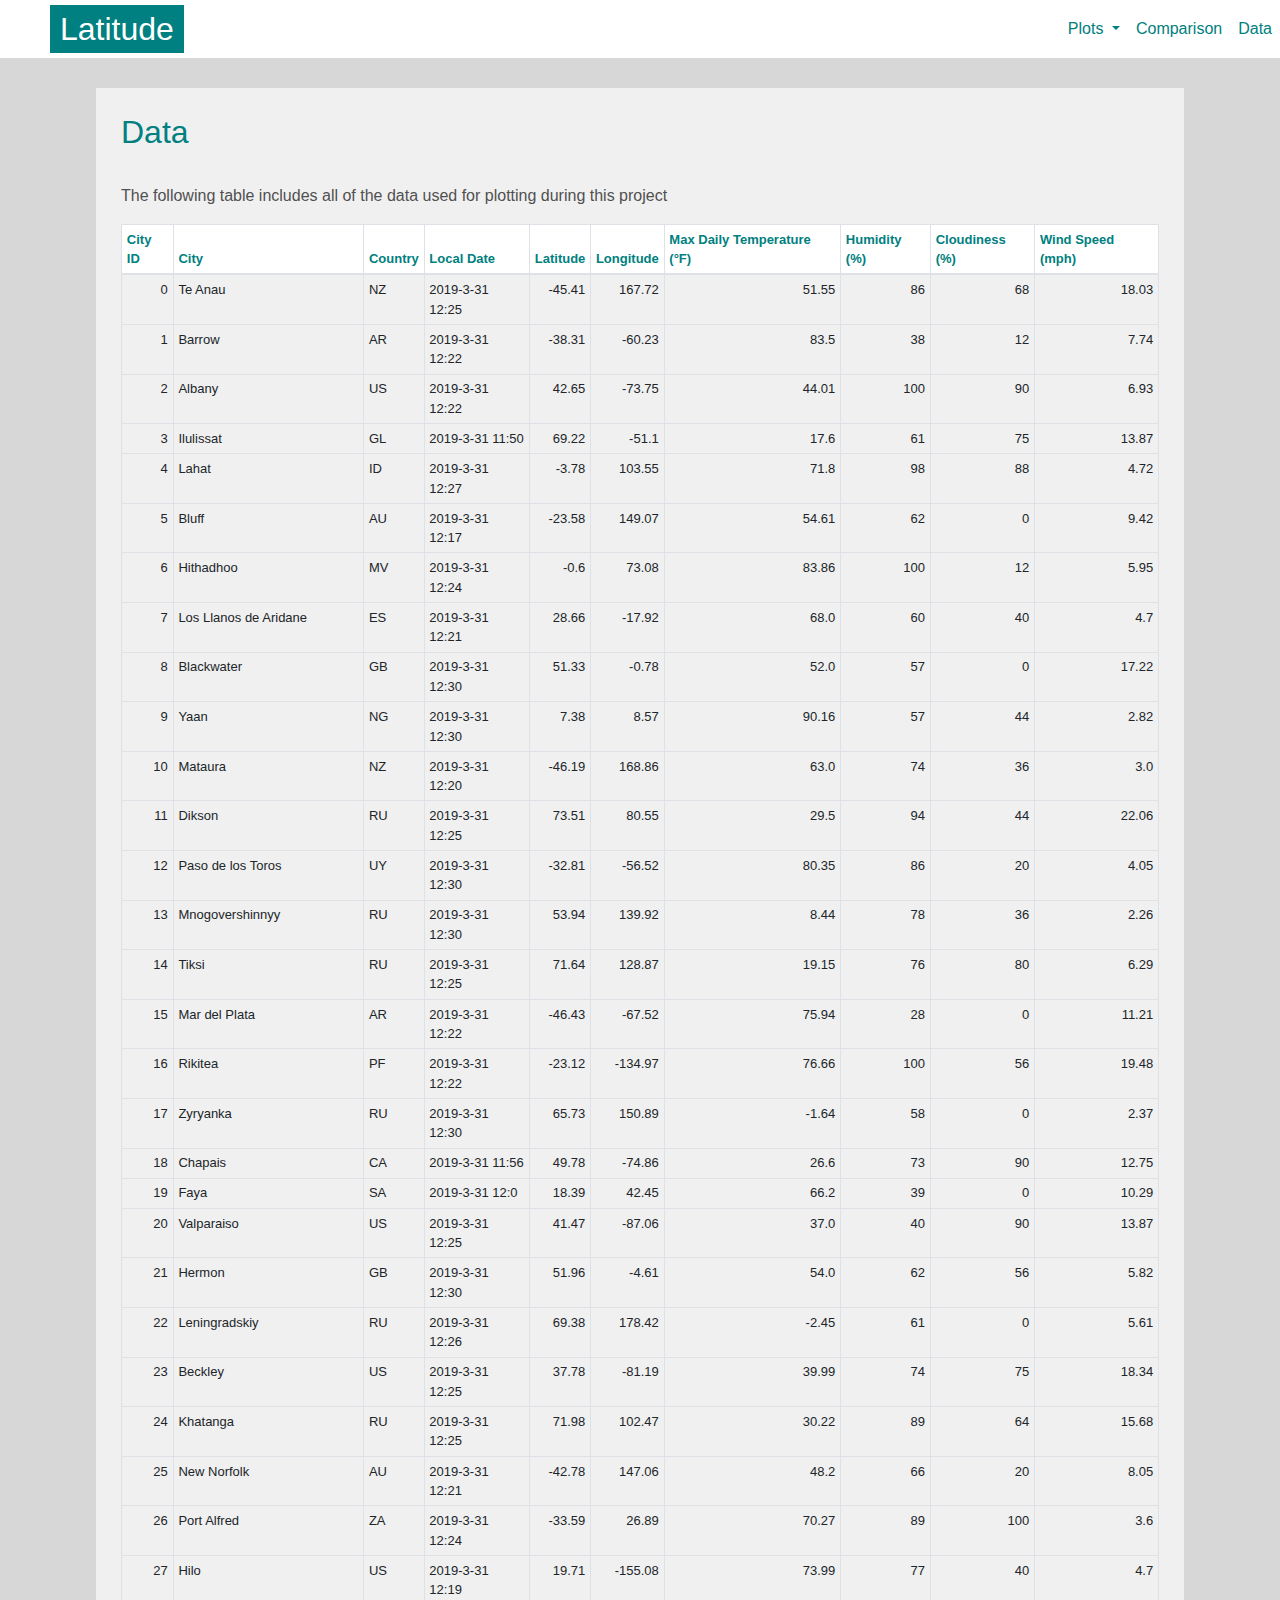
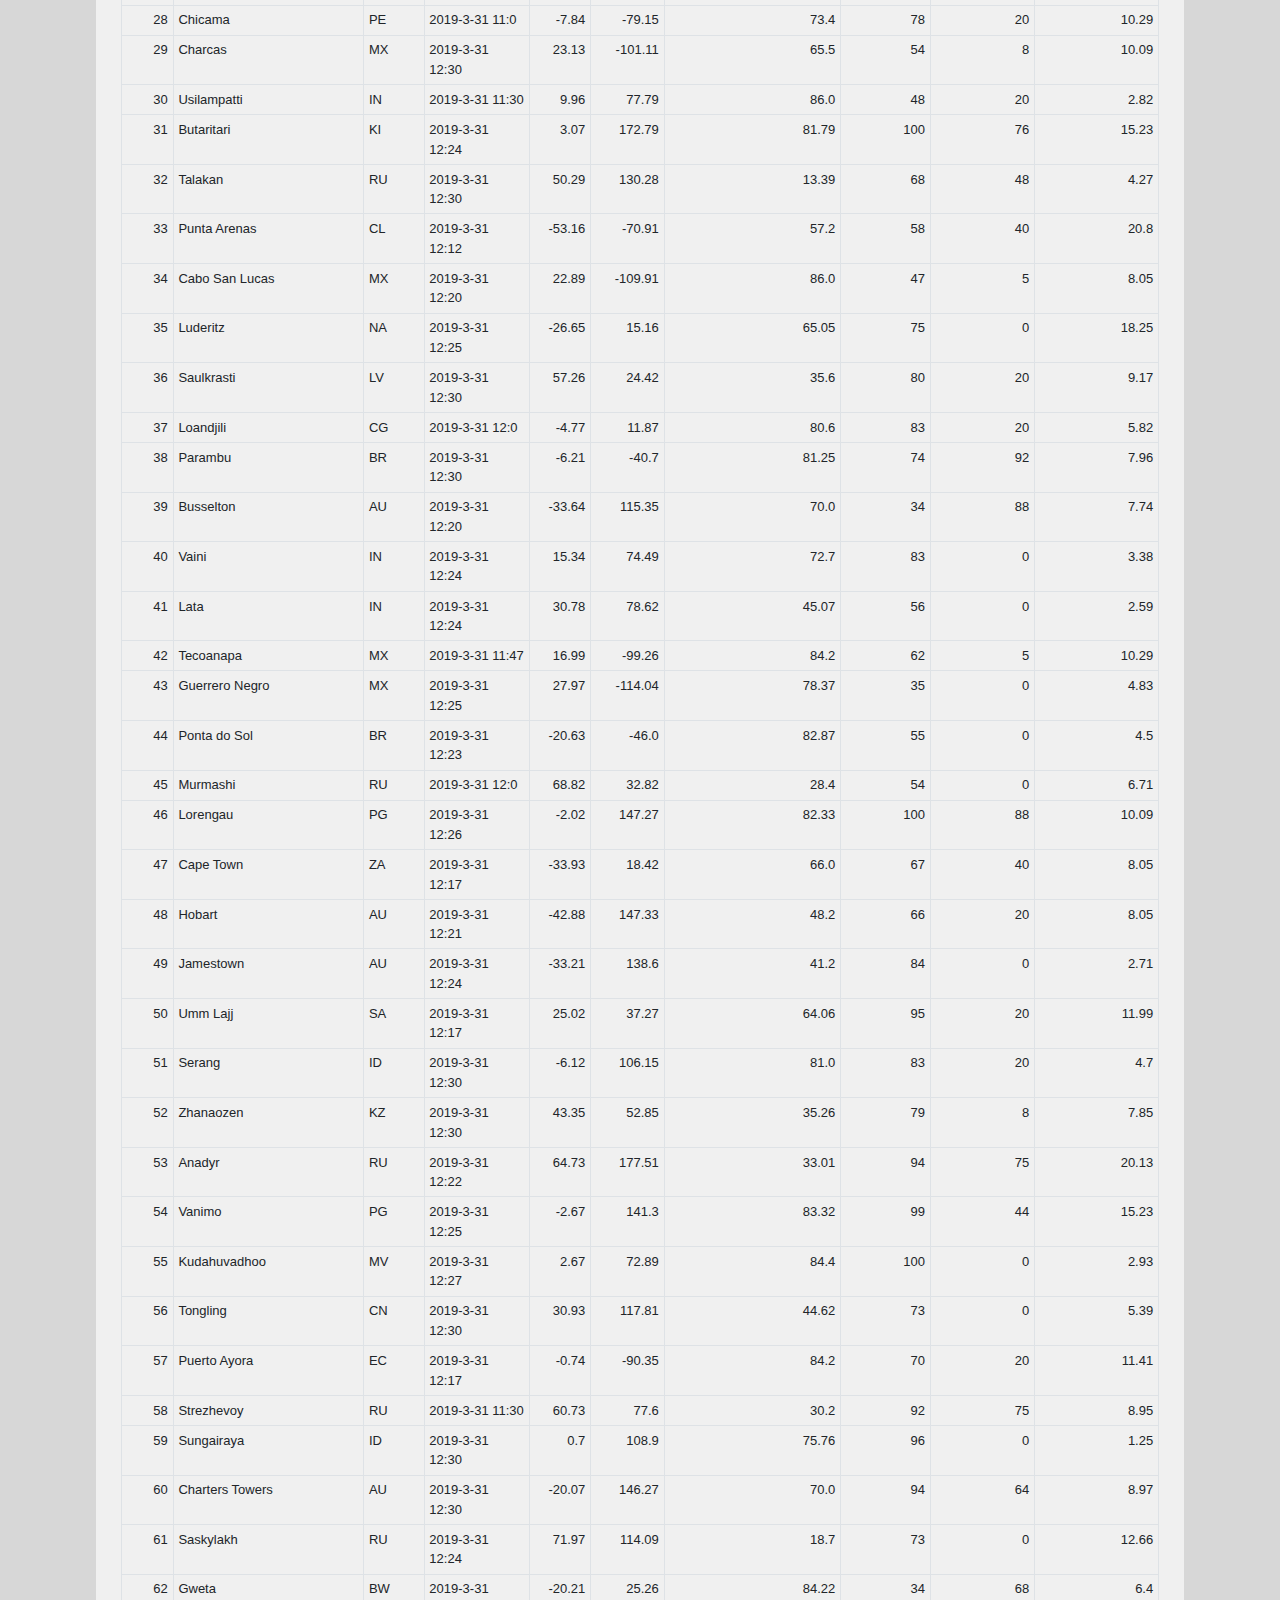
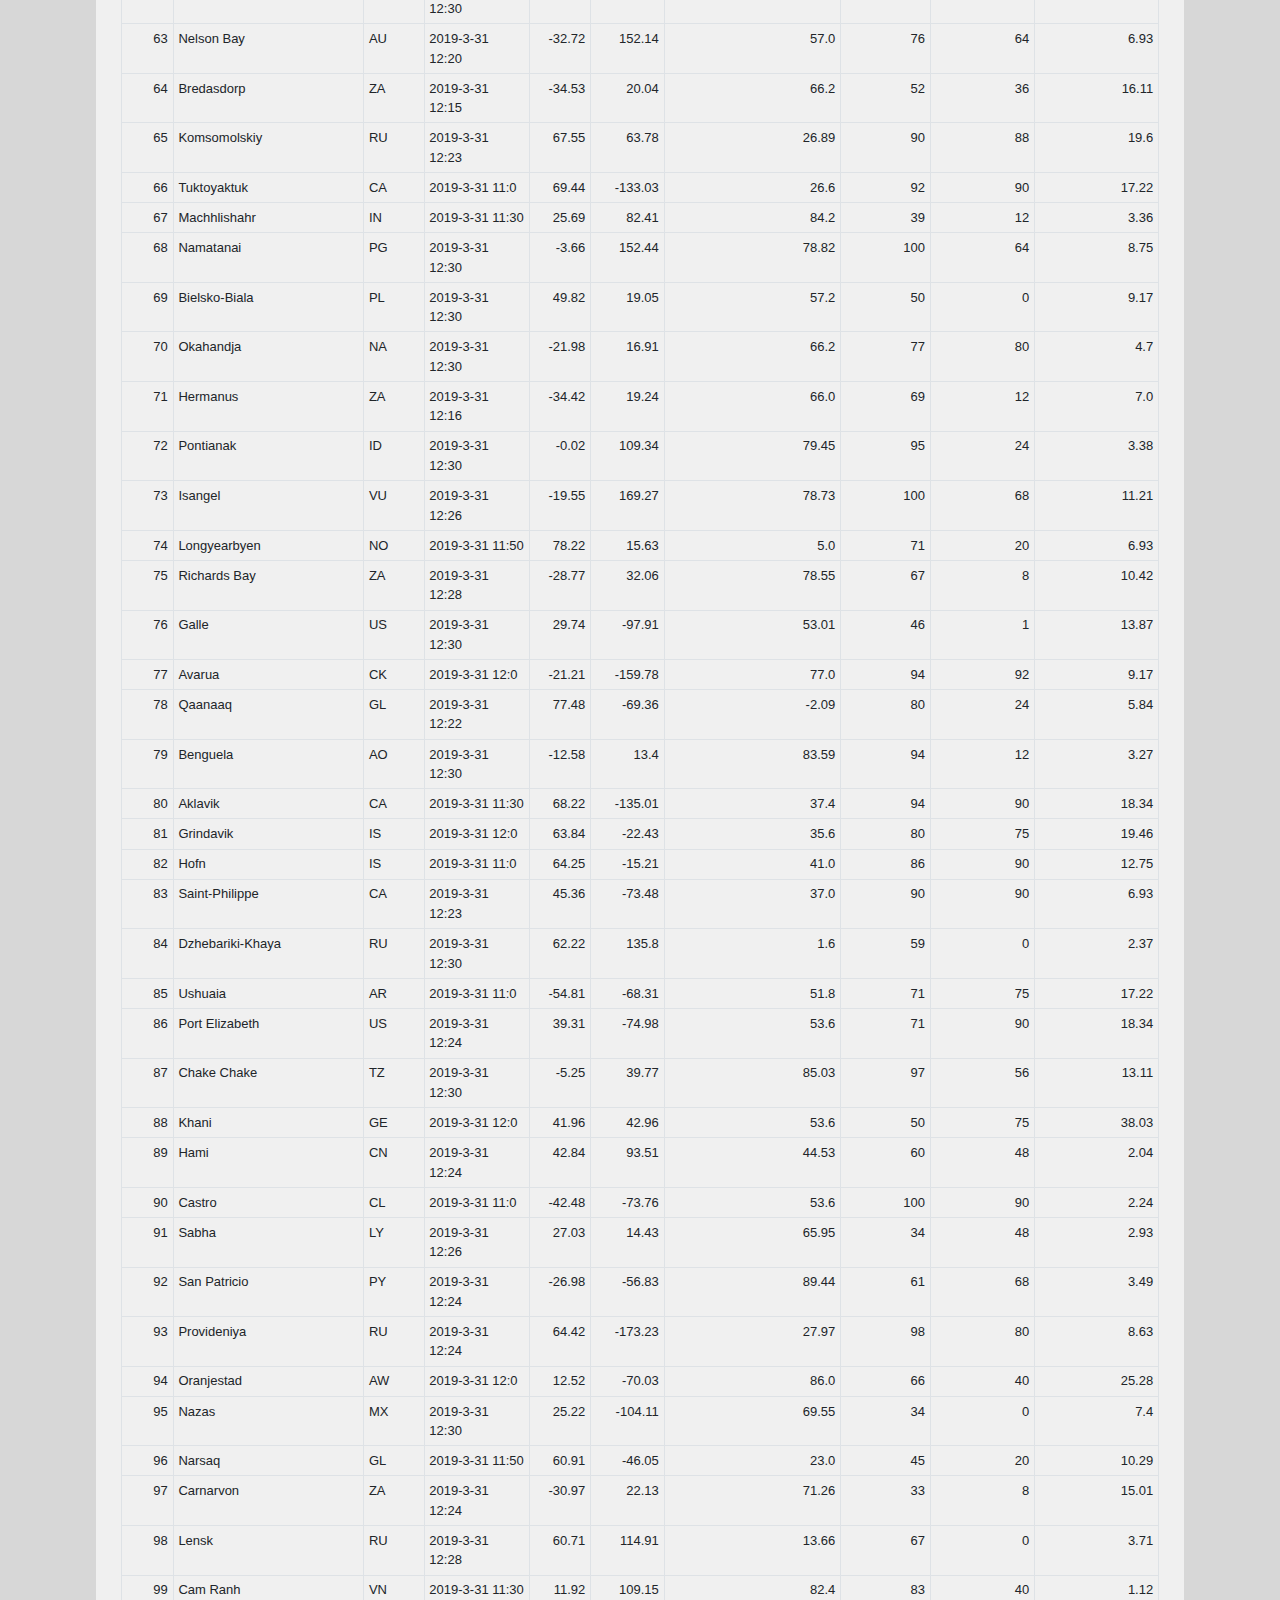
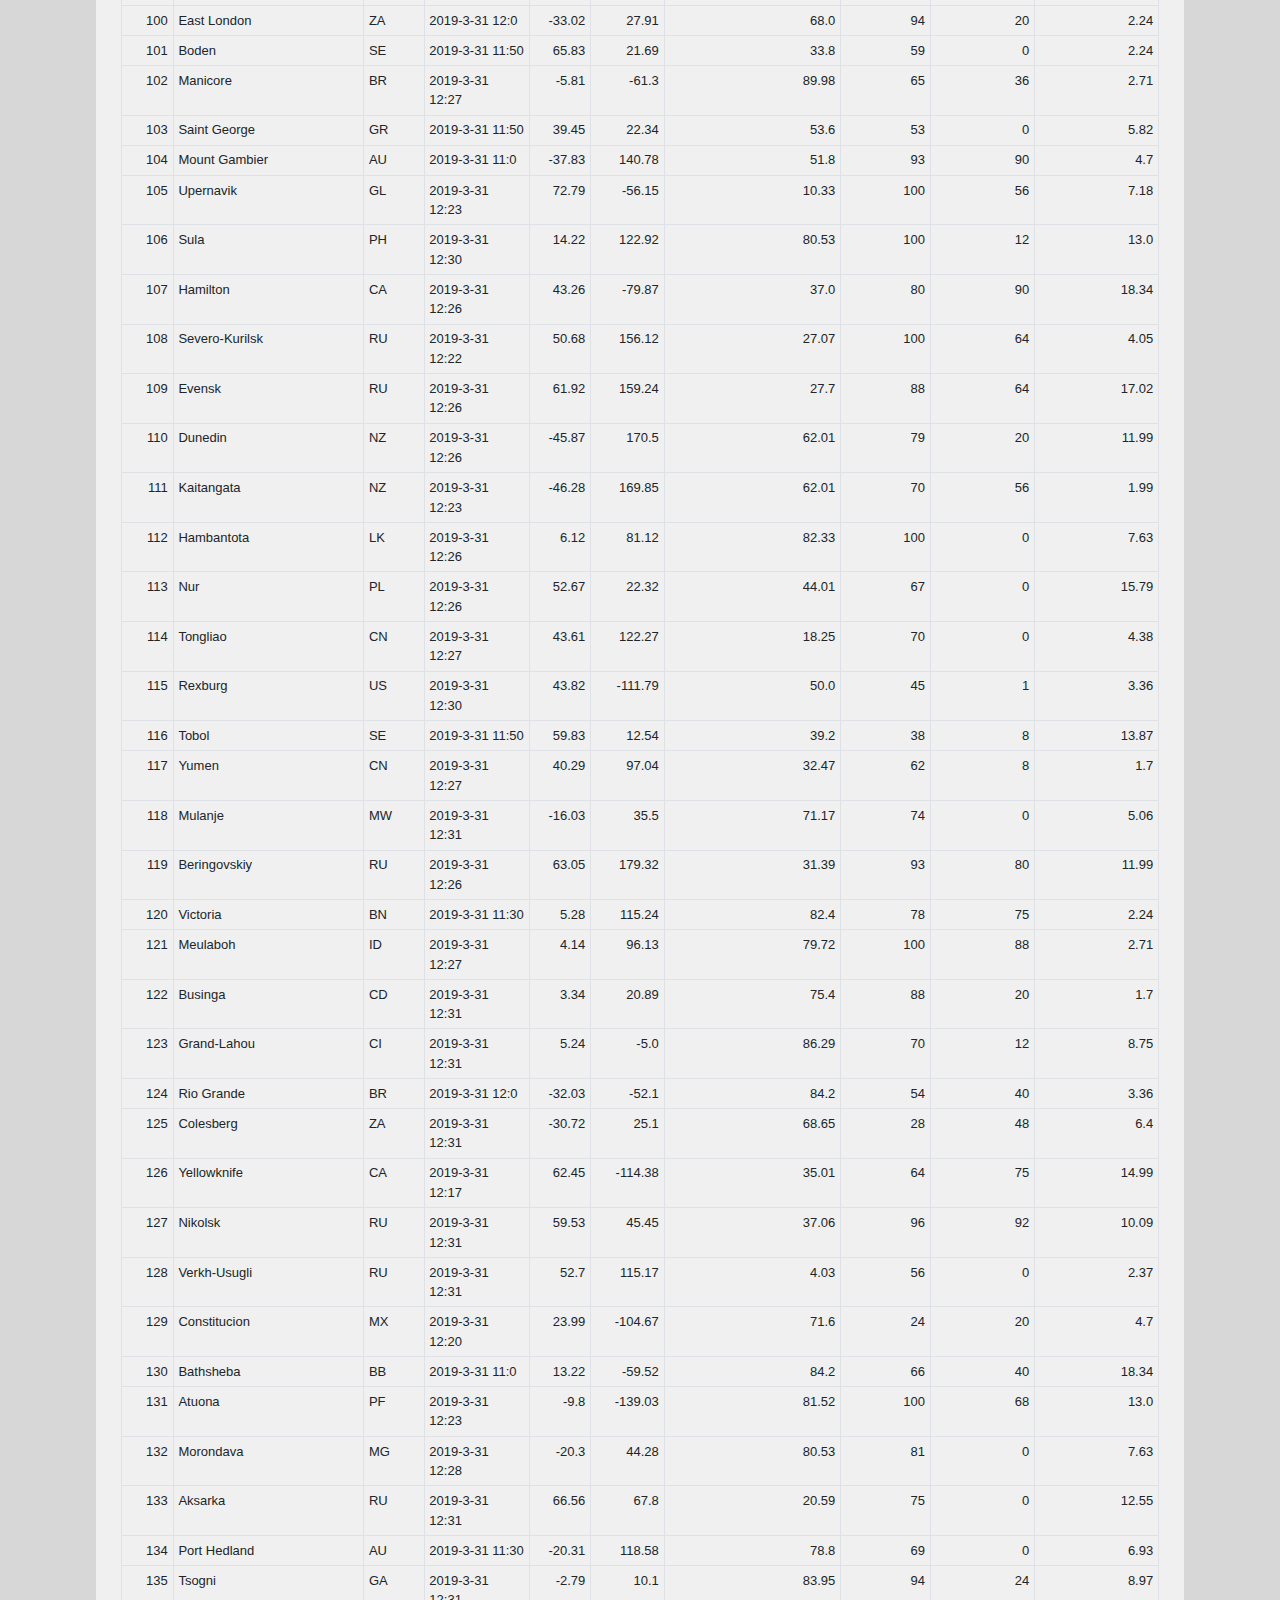
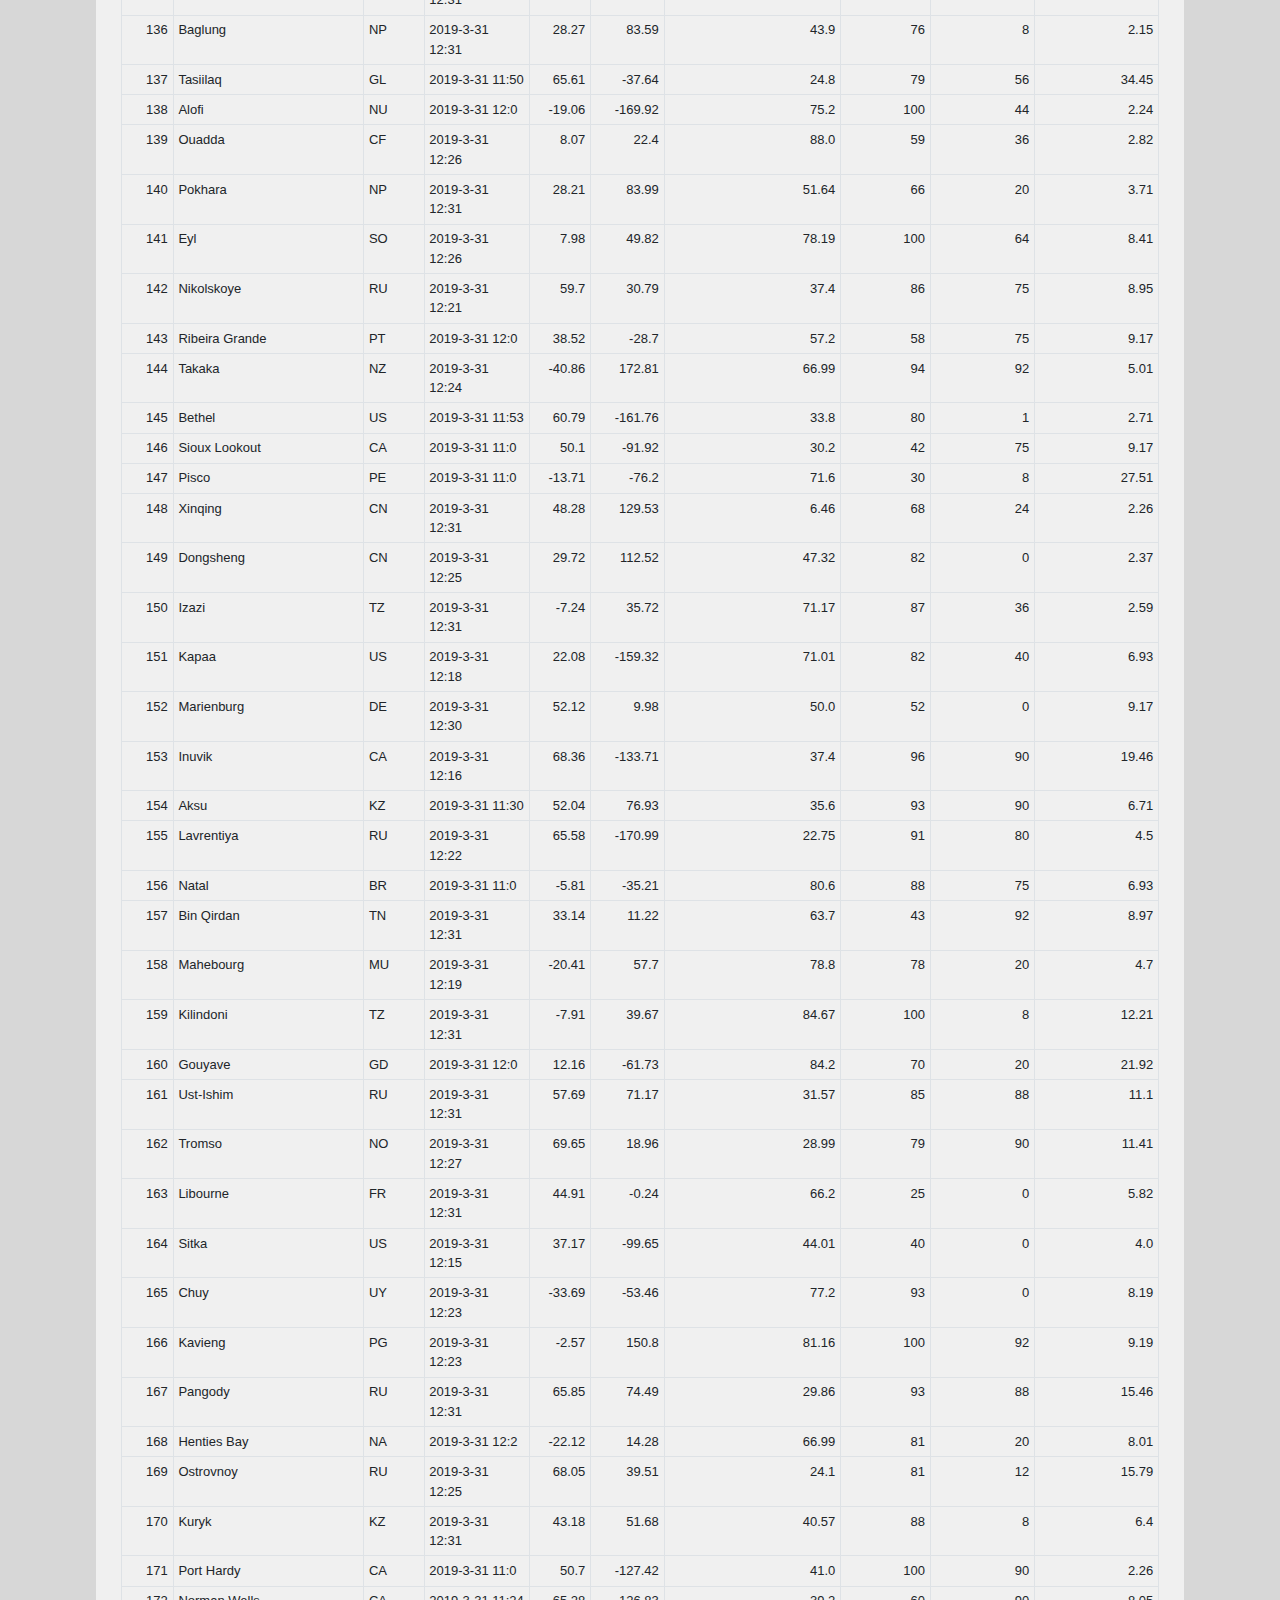
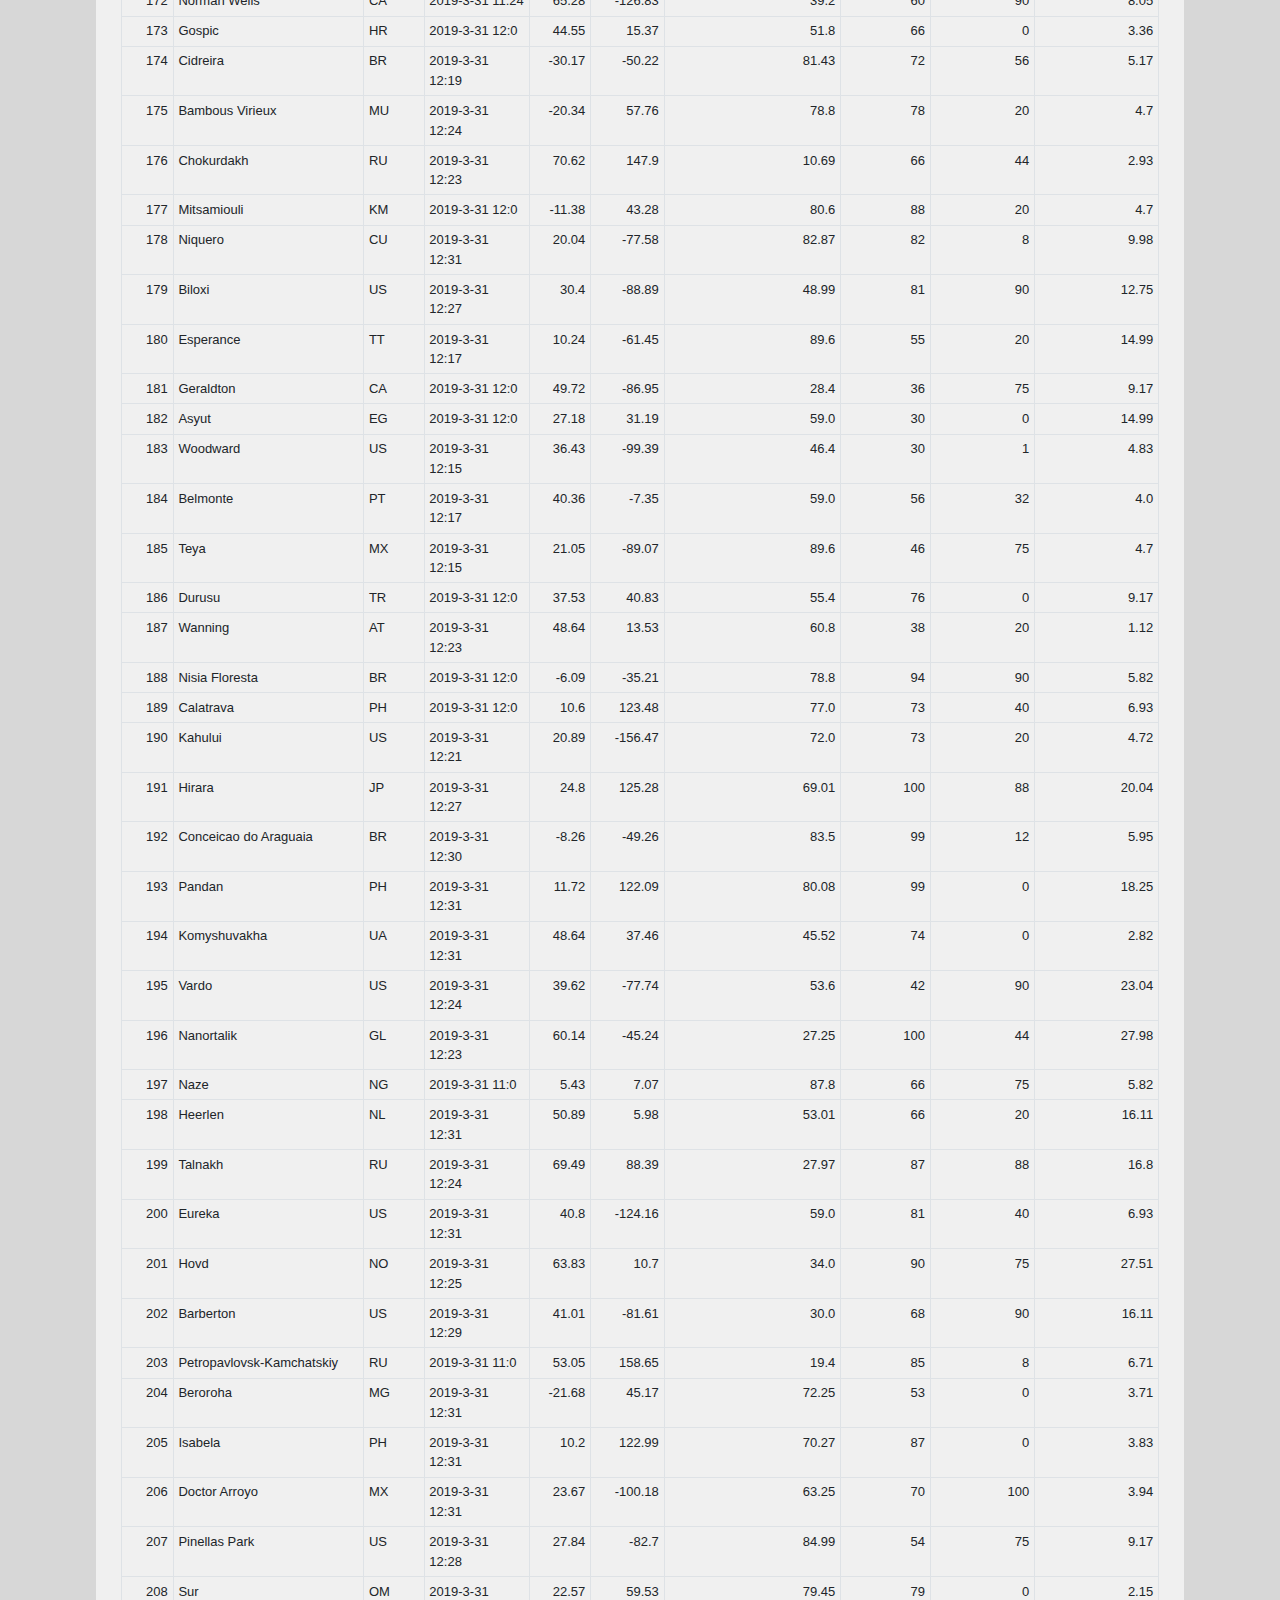
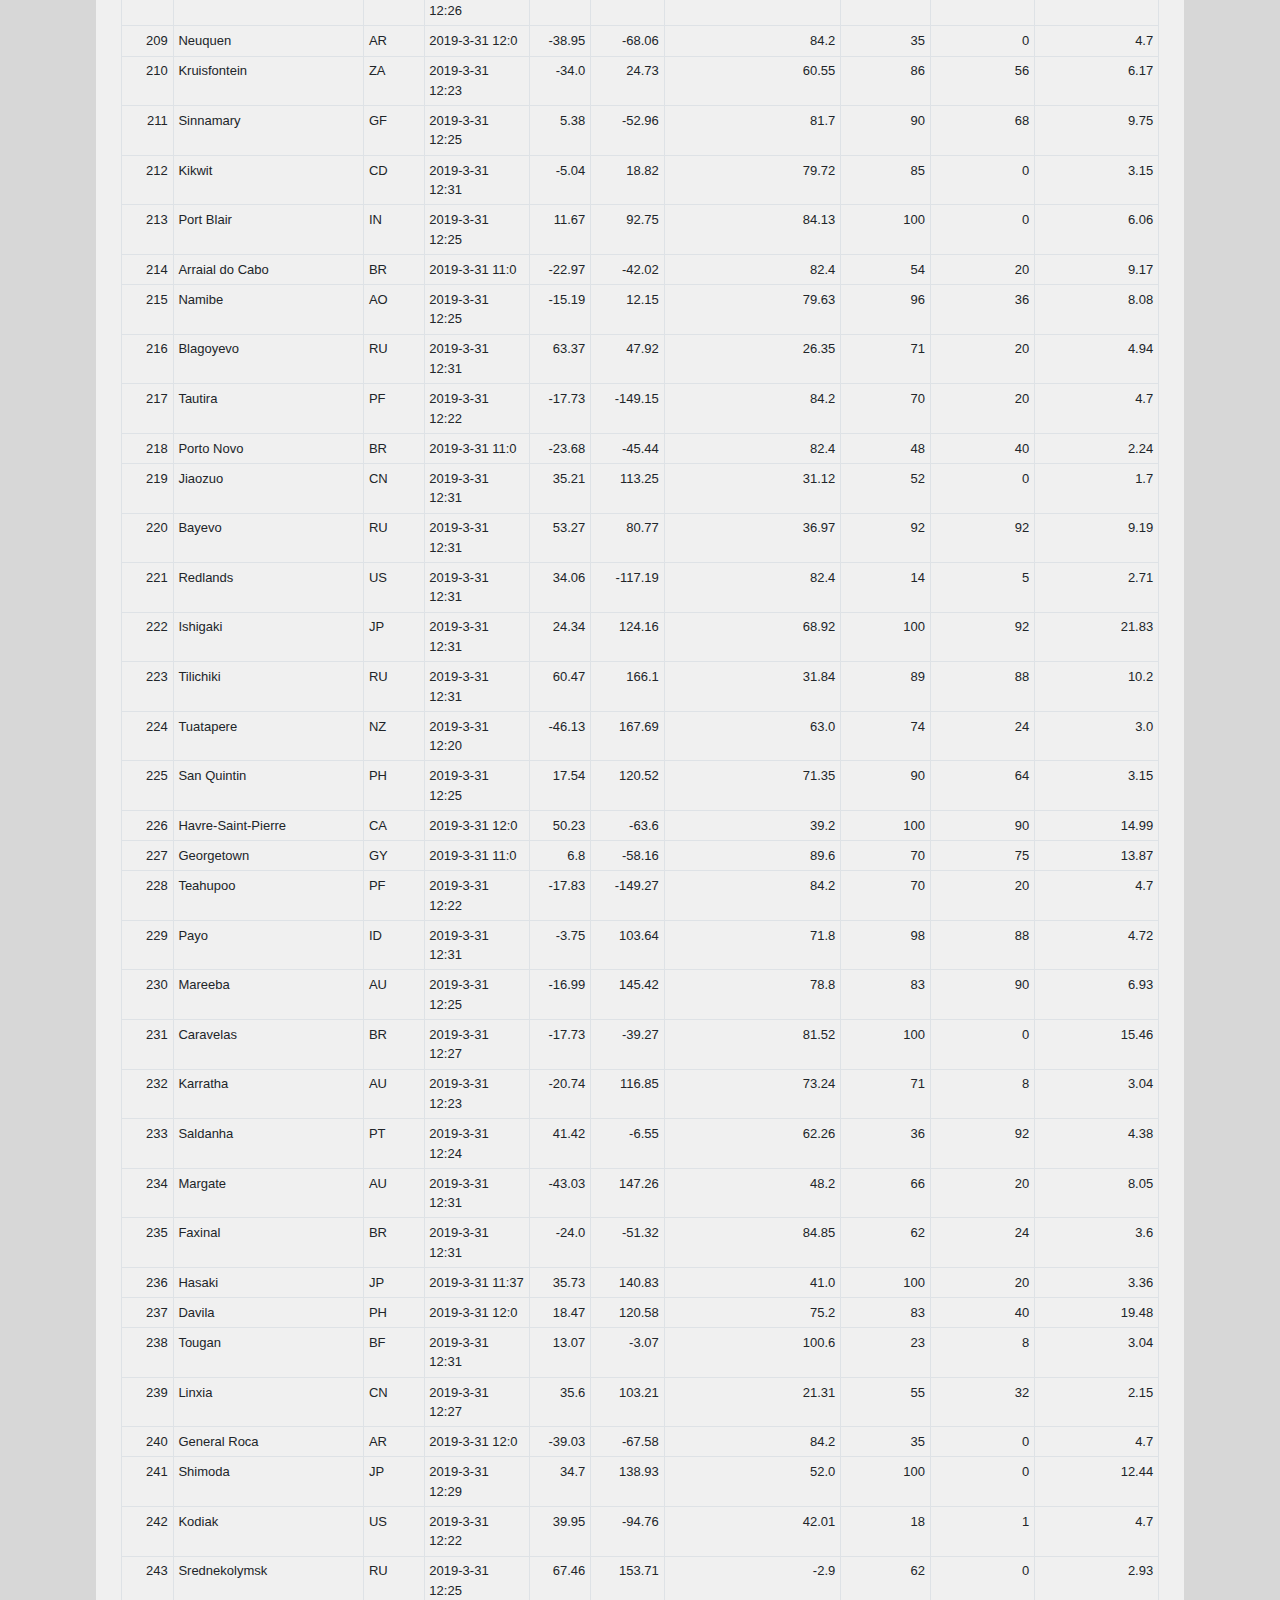
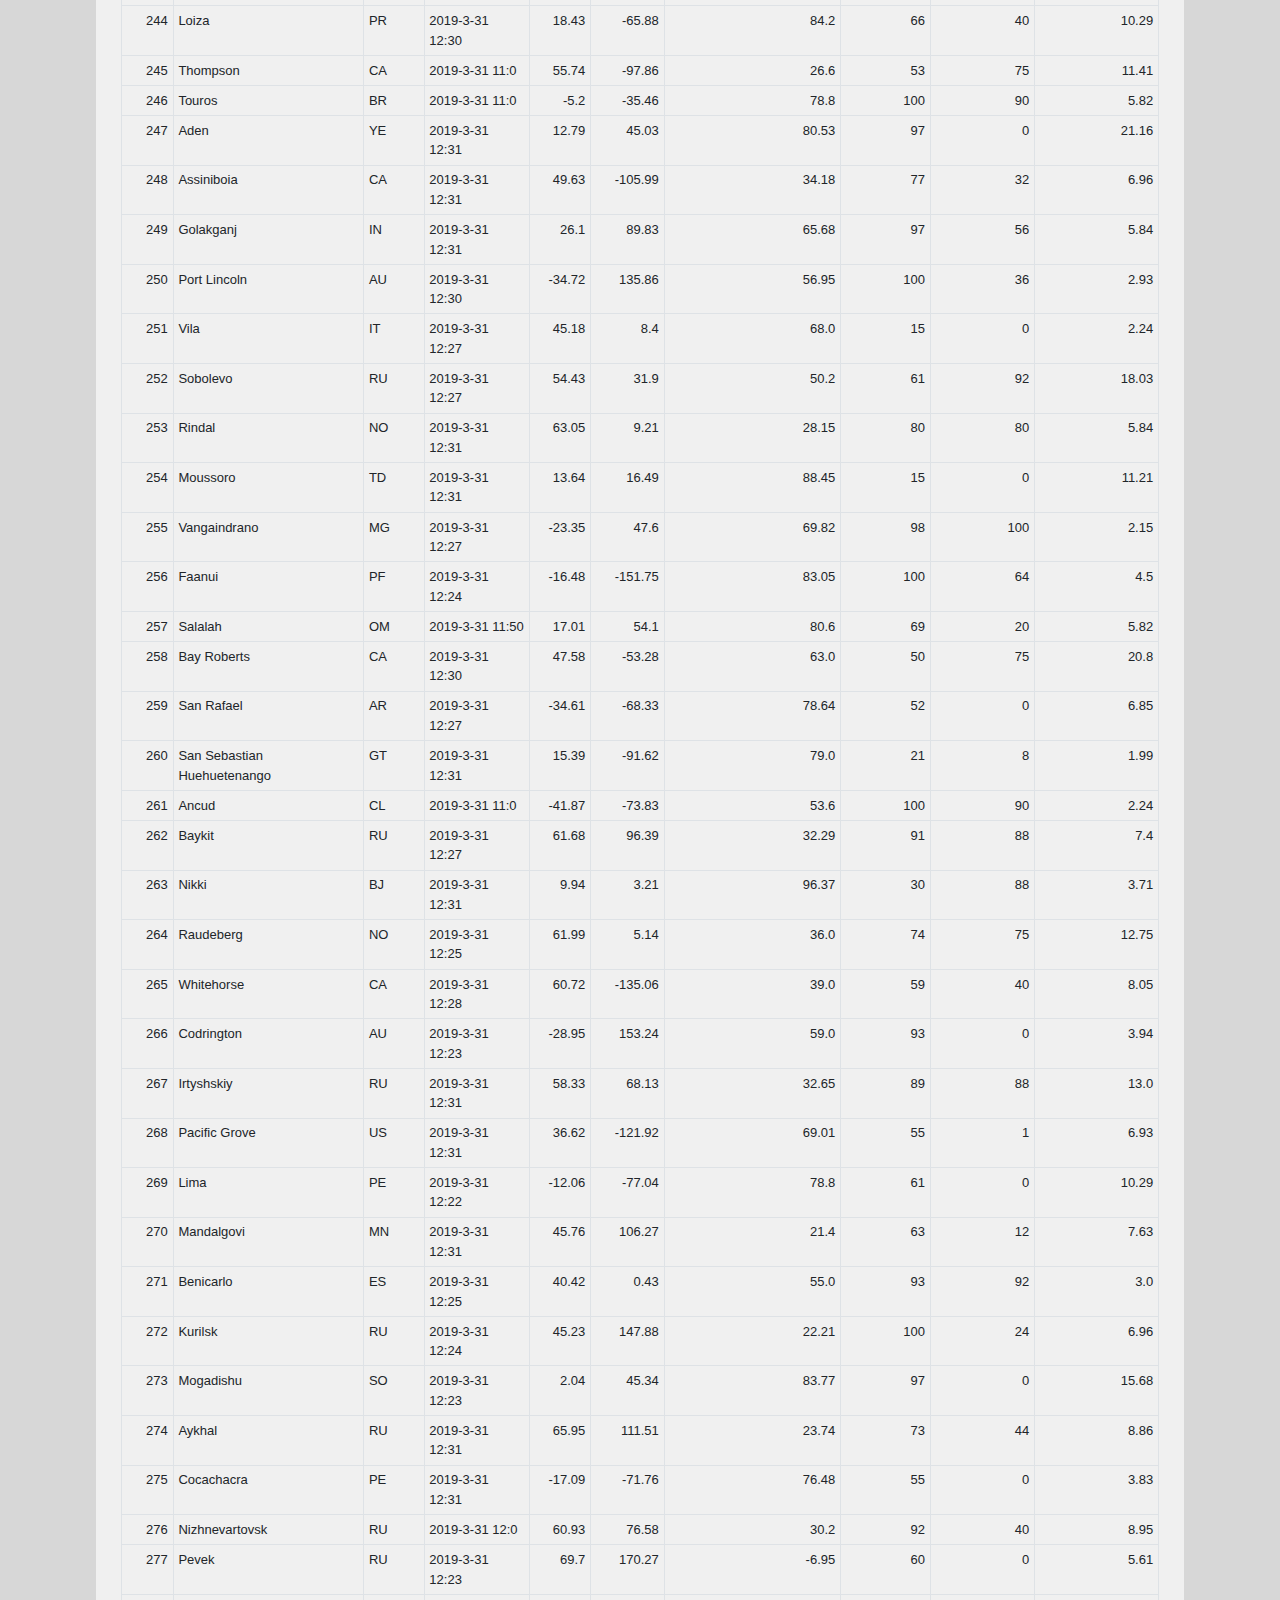
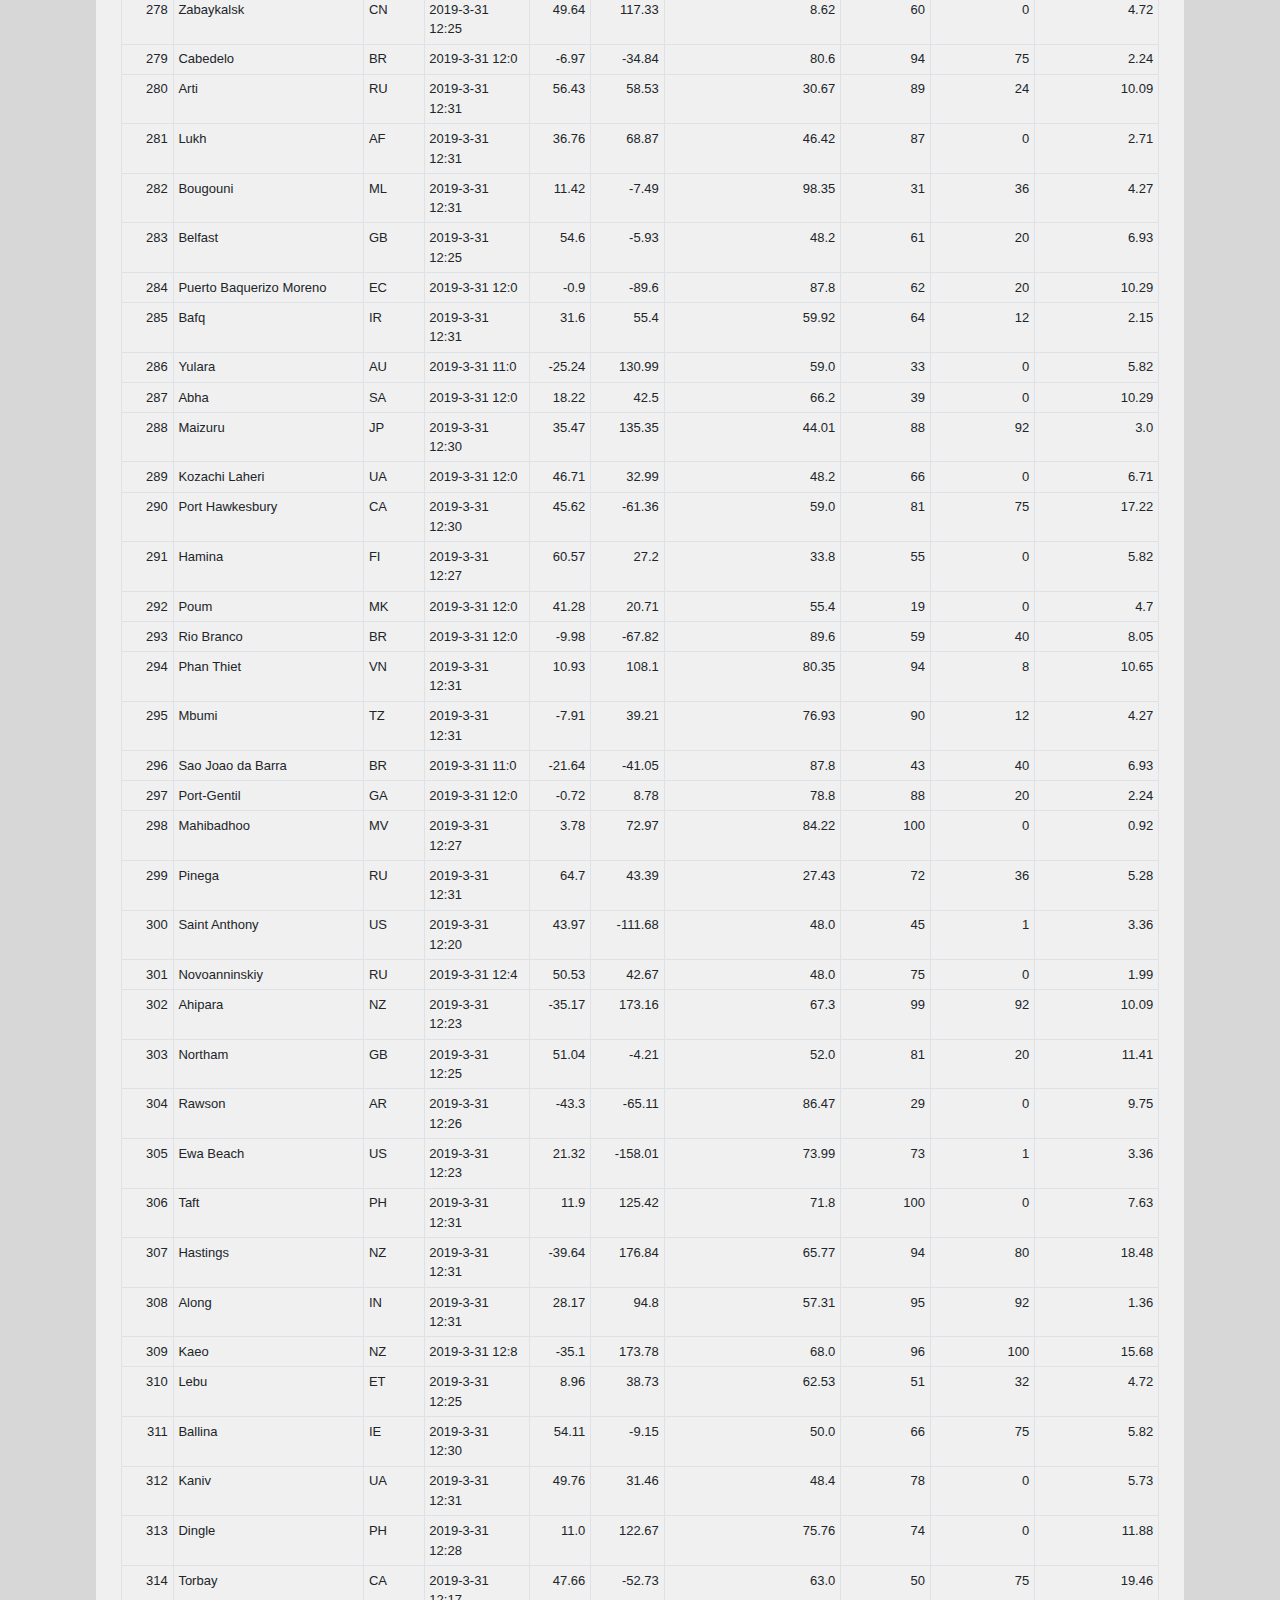
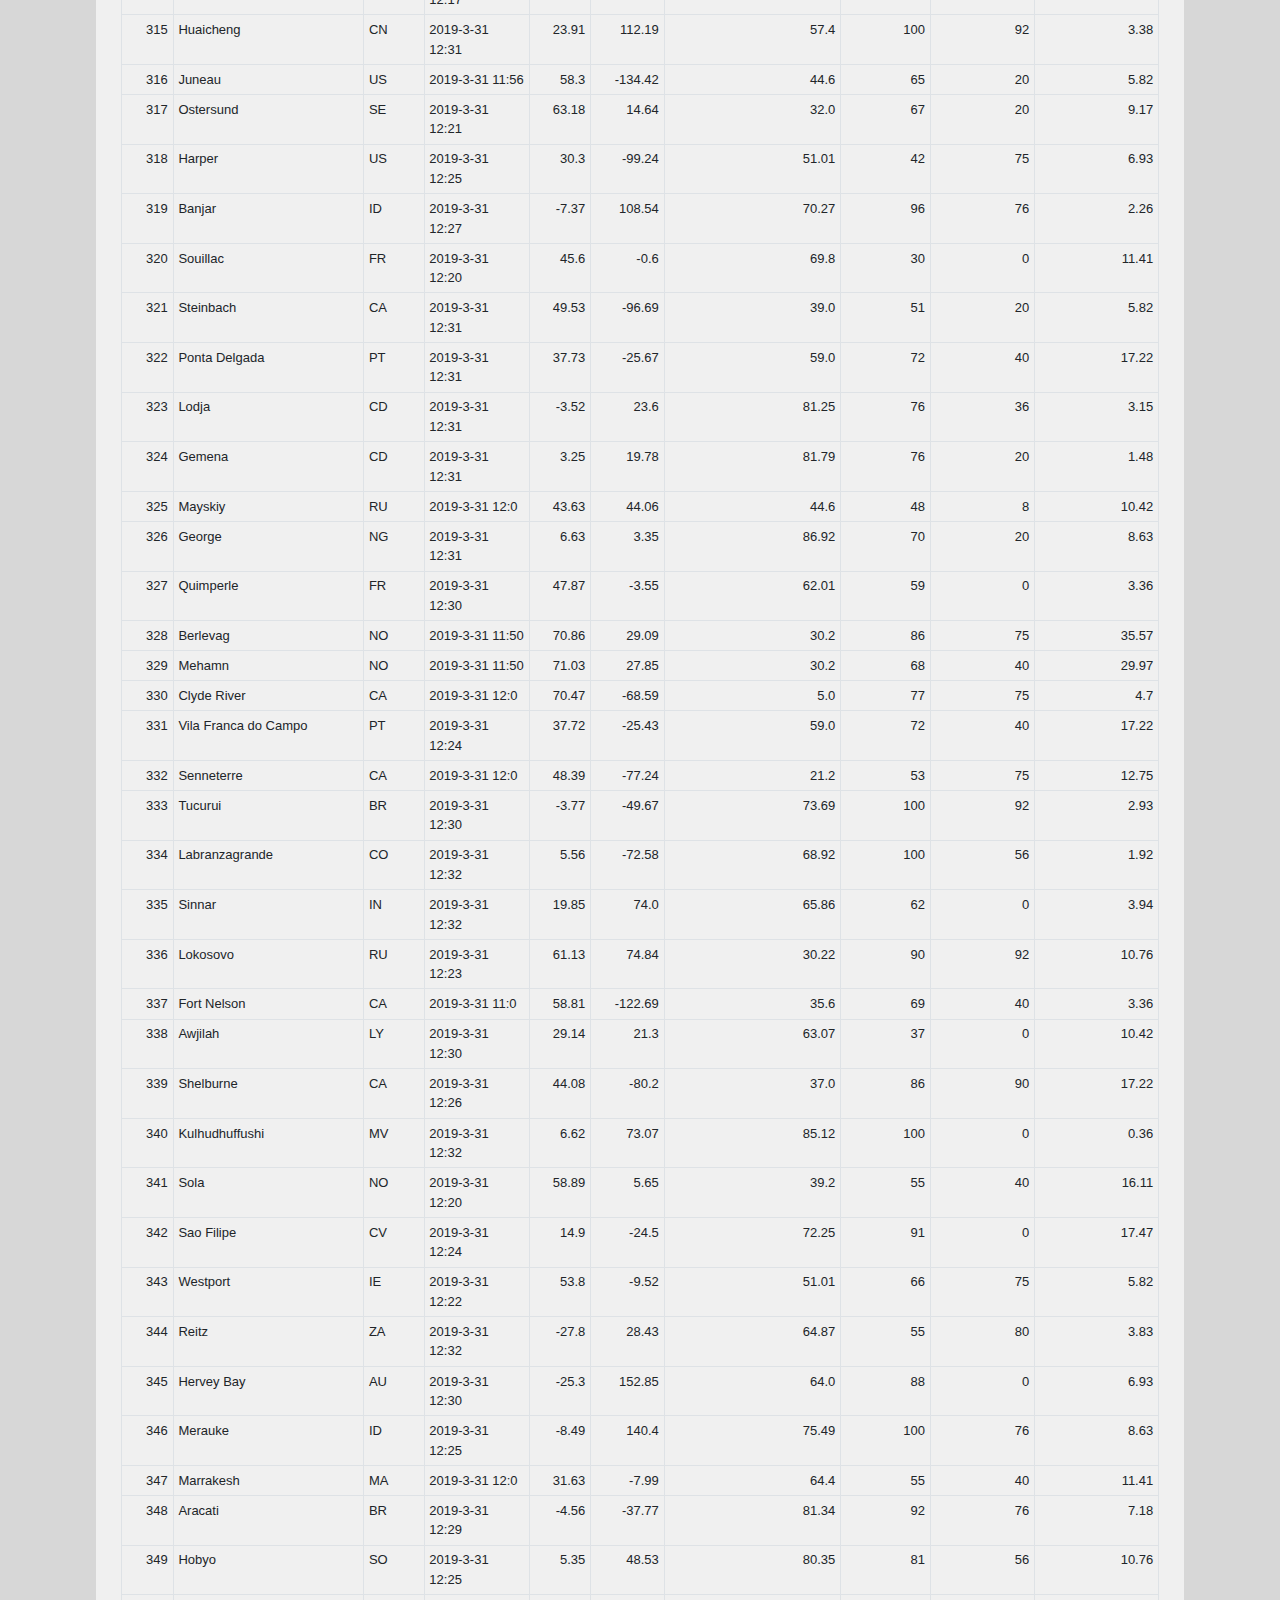
<file: Weather_Visualization/data.html>
<!DOCTYPE html>
<html lang="en">

<head>
    <meta charset="UTF-8">
    <title>Data</title>
    <link rel="stylesheet" href="https://stackpath.bootstrapcdn.com/bootstrap/4.3.1/css/bootstrap.min.css"
        integrity="sha384-ggOyR0iXCbMQv3Xipma34MD+dH/1fQ784/j6cY/iJTQUOhcWr7x9JvoRxT2MZw1T" crossorigin="anonymous">

    <script src="https://code.jquery.com/jquery-3.3.1.slim.min.js"
        integrity="sha384-q8i/X+965DzO0rT7abK41JStQIAqVgRVzpbzo5smXKp4YfRvH+8abtTE1Pi6jizo"
        crossorigin="anonymous"></script>
    <script src="https://cdnjs.cloudflare.com/ajax/libs/popper.js/1.14.7/umd/popper.min.js"
        integrity="sha384-UO2eT0CpHqdSJQ6hJty5KVphtPhzWj9WO1clHTMGa3JDZwrnQq4sF86dIHNDz0W1"
        crossorigin="anonymous"></script>
    <script src="https://stackpath.bootstrapcdn.com/bootstrap/4.3.1/js/bootstrap.min.js"
        integrity="sha384-JjSmVgyd0p3pXB1rRibZUAYoIIy6OrQ6VrjIEaFf/nJGzIxFDsf4x0xIM+B07jRM"
        crossorigin="anonymous"></script>

    <link rel="stylesheet" href="style.css">
</head>

<body>
    <nav class="navbar navbar-expand-md bar">

        <a class="navbar-brand" href="https://Chisllan.github.io/Weather_Visualization/">
            <h2 class='brand'>Latitude</h2>
        </a>

        <button class="navbar-toggler" type="button" data-toggle="collapse" data-target="#navbarTogglerDemo02"
            aria-controls="navbarTogglerDemo02" aria-expanded="false" aria-label="Toggle navigation">
            <span class="line"></span>
            <span class="line"></span>
            <span class="line"></span>
            <span class="navbar-toggler-icon"></span>
        </button>

        <div class="collapse navbar-collapse " id="navbarTogglerDemo02">
            <ul class="navbar-nav ml-auto">
                <li class="nav-item dropdown">
                    <a class="nav-link dropdown-toggle navformat" href="#" id="navbarDropdownMenuLink" role="button"
                        data-toggle="dropdown" aria-haspopup="true" aria-expanded="false">
                        Plots
                    </a>
                    <div class="dropdown-menu navformat" aria-labelledby="navbarDropdownMenuLink">
                        <a class="dropdown-item navformat"
                            href="https://Chisllan.github.io/Weather_Visualization/temperature">Temperature</a>
                        <a class="dropdown-item navformat"
                            href="https://Chisllan.github.io/Weather_Visualization/wind_speed">Wind Speed</a>
                        <a class="dropdown-item navformat"
                            href="https://Chisllan.github.io/Weather_Visualization/humidity">Humidity</a>
                        <a class="dropdown-item navformat"
                            href="https://Chisllan.github.io/Weather_Visualization/cloudiness">Cloudiness</a>
                        <a class="dropdown-item navformat"
                            href="https://Chisllan.github.io/Weather_Visualization/lat-long">Latitude & Longitude</a>
                    </div>
                </li>
                <li class="nav-item">
                    <a class="nav-link navformat"
                        href="https://Chisllan.github.io/Weather_Visualization/comparison">Comparison
                        <span class="sr-only">(current)</span></a>
                </li>
                <li class="nav-item">
                    <a class="nav-link navformat"
                        href="https://Chisllan.github.io/Weather_Visualization/data">Data</a>
                </li>
            </ul>
        </div>
    </nav>

    <div class='container'>
        <div class='row'>
            <div class='col-12'>
                <h2 class='titulos'>Data</h2>
                <br>
                <p>The following table includes all of the data used for plotting during this project</p>
            </div>
        </div>

        <table font-size='1em' class="table table-bordered table-hover table-condensed table-sm">
            <thead class='bar'>
                <tr>
                    <th title="Field #1">City ID</th>
                    <th title="Field #2">City</th>
                    <th title="Field #3">Country</th>
                    <th title="Field #4">Local Date</th>
                    <th title="Field #5">Latitude</th>
                    <th title="Field #6">Longitude</th>
                    <th title="Field #7">Max Daily Temperature (°F)</th>
                    <th title="Field #8">Humidity (%)</th>
                    <th title="Field #9">Cloudiness (%)</th>
                    <th title="Field #10">Wind Speed (mph)</th>
                </tr>
            </thead>
            <tbody>
                <tr>
                    <td align="right">0</td>
                    <td>Te Anau</td>
                    <td>NZ</td>
                    <td>2019-3-31 12:25</td>
                    <td align="right">-45.41</td>
                    <td align="right">167.72</td>
                    <td align="right">51.55</td>
                    <td align="right">86</td>
                    <td align="right">68</td>
                    <td align="right">18.03</td>
                </tr>
                <tr>
                    <td align="right">1</td>
                    <td>Barrow</td>
                    <td>AR</td>
                    <td>2019-3-31 12:22</td>
                    <td align="right">-38.31</td>
                    <td align="right">-60.23</td>
                    <td align="right">83.5</td>
                    <td align="right">38</td>
                    <td align="right">12</td>
                    <td align="right">7.74</td>
                </tr>
                <tr>
                    <td align="right">2</td>
                    <td>Albany</td>
                    <td>US</td>
                    <td>2019-3-31 12:22</td>
                    <td align="right">42.65</td>
                    <td align="right">-73.75</td>
                    <td align="right">44.01</td>
                    <td align="right">100</td>
                    <td align="right">90</td>
                    <td align="right">6.93</td>
                </tr>
                <tr>
                    <td align="right">3</td>
                    <td>Ilulissat</td>
                    <td>GL</td>
                    <td>2019-3-31 11:50</td>
                    <td align="right">69.22</td>
                    <td align="right">-51.1</td>
                    <td align="right">17.6</td>
                    <td align="right">61</td>
                    <td align="right">75</td>
                    <td align="right">13.87</td>
                </tr>
                <tr>
                    <td align="right">4</td>
                    <td>Lahat</td>
                    <td>ID</td>
                    <td>2019-3-31 12:27</td>
                    <td align="right">-3.78</td>
                    <td align="right">103.55</td>
                    <td align="right">71.8</td>
                    <td align="right">98</td>
                    <td align="right">88</td>
                    <td align="right">4.72</td>
                </tr>
                <tr>
                    <td align="right">5</td>
                    <td>Bluff</td>
                    <td>AU</td>
                    <td>2019-3-31 12:17</td>
                    <td align="right">-23.58</td>
                    <td align="right">149.07</td>
                    <td align="right">54.61</td>
                    <td align="right">62</td>
                    <td align="right">0</td>
                    <td align="right">9.42</td>
                </tr>
                <tr>
                    <td align="right">6</td>
                    <td>Hithadhoo</td>
                    <td>MV</td>
                    <td>2019-3-31 12:24</td>
                    <td align="right">-0.6</td>
                    <td align="right">73.08</td>
                    <td align="right">83.86</td>
                    <td align="right">100</td>
                    <td align="right">12</td>
                    <td align="right">5.95</td>
                </tr>
                <tr>
                    <td align="right">7</td>
                    <td>Los Llanos de Aridane</td>
                    <td>ES</td>
                    <td>2019-3-31 12:21</td>
                    <td align="right">28.66</td>
                    <td align="right">-17.92</td>
                    <td align="right">68.0</td>
                    <td align="right">60</td>
                    <td align="right">40</td>
                    <td align="right">4.7</td>
                </tr>
                <tr>
                    <td align="right">8</td>
                    <td>Blackwater</td>
                    <td>GB</td>
                    <td>2019-3-31 12:30</td>
                    <td align="right">51.33</td>
                    <td align="right">-0.78</td>
                    <td align="right">52.0</td>
                    <td align="right">57</td>
                    <td align="right">0</td>
                    <td align="right">17.22</td>
                </tr>
                <tr>
                    <td align="right">9</td>
                    <td>Yaan</td>
                    <td>NG</td>
                    <td>2019-3-31 12:30</td>
                    <td align="right">7.38</td>
                    <td align="right">8.57</td>
                    <td align="right">90.16</td>
                    <td align="right">57</td>
                    <td align="right">44</td>
                    <td align="right">2.82</td>
                </tr>
                <tr>
                    <td align="right">10</td>
                    <td>Mataura</td>
                    <td>NZ</td>
                    <td>2019-3-31 12:20</td>
                    <td align="right">-46.19</td>
                    <td align="right">168.86</td>
                    <td align="right">63.0</td>
                    <td align="right">74</td>
                    <td align="right">36</td>
                    <td align="right">3.0</td>
                </tr>
                <tr>
                    <td align="right">11</td>
                    <td>Dikson</td>
                    <td>RU</td>
                    <td>2019-3-31 12:25</td>
                    <td align="right">73.51</td>
                    <td align="right">80.55</td>
                    <td align="right">29.5</td>
                    <td align="right">94</td>
                    <td align="right">44</td>
                    <td align="right">22.06</td>
                </tr>
                <tr>
                    <td align="right">12</td>
                    <td>Paso de los Toros</td>
                    <td>UY</td>
                    <td>2019-3-31 12:30</td>
                    <td align="right">-32.81</td>
                    <td align="right">-56.52</td>
                    <td align="right">80.35</td>
                    <td align="right">86</td>
                    <td align="right">20</td>
                    <td align="right">4.05</td>
                </tr>
                <tr>
                    <td align="right">13</td>
                    <td>Mnogovershinnyy</td>
                    <td>RU</td>
                    <td>2019-3-31 12:30</td>
                    <td align="right">53.94</td>
                    <td align="right">139.92</td>
                    <td align="right">8.44</td>
                    <td align="right">78</td>
                    <td align="right">36</td>
                    <td align="right">2.26</td>
                </tr>
                <tr>
                    <td align="right">14</td>
                    <td>Tiksi</td>
                    <td>RU</td>
                    <td>2019-3-31 12:25</td>
                    <td align="right">71.64</td>
                    <td align="right">128.87</td>
                    <td align="right">19.15</td>
                    <td align="right">76</td>
                    <td align="right">80</td>
                    <td align="right">6.29</td>
                </tr>
                <tr>
                    <td align="right">15</td>
                    <td>Mar del Plata</td>
                    <td>AR</td>
                    <td>2019-3-31 12:22</td>
                    <td align="right">-46.43</td>
                    <td align="right">-67.52</td>
                    <td align="right">75.94</td>
                    <td align="right">28</td>
                    <td align="right">0</td>
                    <td align="right">11.21</td>
                </tr>
                <tr>
                    <td align="right">16</td>
                    <td>Rikitea</td>
                    <td>PF</td>
                    <td>2019-3-31 12:22</td>
                    <td align="right">-23.12</td>
                    <td align="right">-134.97</td>
                    <td align="right">76.66</td>
                    <td align="right">100</td>
                    <td align="right">56</td>
                    <td align="right">19.48</td>
                </tr>
                <tr>
                    <td align="right">17</td>
                    <td>Zyryanka</td>
                    <td>RU</td>
                    <td>2019-3-31 12:30</td>
                    <td align="right">65.73</td>
                    <td align="right">150.89</td>
                    <td align="right">-1.64</td>
                    <td align="right">58</td>
                    <td align="right">0</td>
                    <td align="right">2.37</td>
                </tr>
                <tr>
                    <td align="right">18</td>
                    <td>Chapais</td>
                    <td>CA</td>
                    <td>2019-3-31 11:56</td>
                    <td align="right">49.78</td>
                    <td align="right">-74.86</td>
                    <td align="right">26.6</td>
                    <td align="right">73</td>
                    <td align="right">90</td>
                    <td align="right">12.75</td>
                </tr>
                <tr>
                    <td align="right">19</td>
                    <td>Faya</td>
                    <td>SA</td>
                    <td>2019-3-31 12:0</td>
                    <td align="right">18.39</td>
                    <td align="right">42.45</td>
                    <td align="right">66.2</td>
                    <td align="right">39</td>
                    <td align="right">0</td>
                    <td align="right">10.29</td>
                </tr>
                <tr>
                    <td align="right">20</td>
                    <td>Valparaiso</td>
                    <td>US</td>
                    <td>2019-3-31 12:25</td>
                    <td align="right">41.47</td>
                    <td align="right">-87.06</td>
                    <td align="right">37.0</td>
                    <td align="right">40</td>
                    <td align="right">90</td>
                    <td align="right">13.87</td>
                </tr>
                <tr>
                    <td align="right">21</td>
                    <td>Hermon</td>
                    <td>GB</td>
                    <td>2019-3-31 12:30</td>
                    <td align="right">51.96</td>
                    <td align="right">-4.61</td>
                    <td align="right">54.0</td>
                    <td align="right">62</td>
                    <td align="right">56</td>
                    <td align="right">5.82</td>
                </tr>
                <tr>
                    <td align="right">22</td>
                    <td>Leningradskiy</td>
                    <td>RU</td>
                    <td>2019-3-31 12:26</td>
                    <td align="right">69.38</td>
                    <td align="right">178.42</td>
                    <td align="right">-2.45</td>
                    <td align="right">61</td>
                    <td align="right">0</td>
                    <td align="right">5.61</td>
                </tr>
                <tr>
                    <td align="right">23</td>
                    <td>Beckley</td>
                    <td>US</td>
                    <td>2019-3-31 12:25</td>
                    <td align="right">37.78</td>
                    <td align="right">-81.19</td>
                    <td align="right">39.99</td>
                    <td align="right">74</td>
                    <td align="right">75</td>
                    <td align="right">18.34</td>
                </tr>
                <tr>
                    <td align="right">24</td>
                    <td>Khatanga</td>
                    <td>RU</td>
                    <td>2019-3-31 12:25</td>
                    <td align="right">71.98</td>
                    <td align="right">102.47</td>
                    <td align="right">30.22</td>
                    <td align="right">89</td>
                    <td align="right">64</td>
                    <td align="right">15.68</td>
                </tr>
                <tr>
                    <td align="right">25</td>
                    <td>New Norfolk</td>
                    <td>AU</td>
                    <td>2019-3-31 12:21</td>
                    <td align="right">-42.78</td>
                    <td align="right">147.06</td>
                    <td align="right">48.2</td>
                    <td align="right">66</td>
                    <td align="right">20</td>
                    <td align="right">8.05</td>
                </tr>
                <tr>
                    <td align="right">26</td>
                    <td>Port Alfred</td>
                    <td>ZA</td>
                    <td>2019-3-31 12:24</td>
                    <td align="right">-33.59</td>
                    <td align="right">26.89</td>
                    <td align="right">70.27</td>
                    <td align="right">89</td>
                    <td align="right">100</td>
                    <td align="right">3.6</td>
                </tr>
                <tr>
                    <td align="right">27</td>
                    <td>Hilo</td>
                    <td>US</td>
                    <td>2019-3-31 12:19</td>
                    <td align="right">19.71</td>
                    <td align="right">-155.08</td>
                    <td align="right">73.99</td>
                    <td align="right">77</td>
                    <td align="right">40</td>
                    <td align="right">4.7</td>
                </tr>
                <tr>
                    <td align="right">28</td>
                    <td>Chicama</td>
                    <td>PE</td>
                    <td>2019-3-31 11:0</td>
                    <td align="right">-7.84</td>
                    <td align="right">-79.15</td>
                    <td align="right">73.4</td>
                    <td align="right">78</td>
                    <td align="right">20</td>
                    <td align="right">10.29</td>
                </tr>
                <tr>
                    <td align="right">29</td>
                    <td>Charcas</td>
                    <td>MX</td>
                    <td>2019-3-31 12:30</td>
                    <td align="right">23.13</td>
                    <td align="right">-101.11</td>
                    <td align="right">65.5</td>
                    <td align="right">54</td>
                    <td align="right">8</td>
                    <td align="right">10.09</td>
                </tr>
                <tr>
                    <td align="right">30</td>
                    <td>Usilampatti</td>
                    <td>IN</td>
                    <td>2019-3-31 11:30</td>
                    <td align="right">9.96</td>
                    <td align="right">77.79</td>
                    <td align="right">86.0</td>
                    <td align="right">48</td>
                    <td align="right">20</td>
                    <td align="right">2.82</td>
                </tr>
                <tr>
                    <td align="right">31</td>
                    <td>Butaritari</td>
                    <td>KI</td>
                    <td>2019-3-31 12:24</td>
                    <td align="right">3.07</td>
                    <td align="right">172.79</td>
                    <td align="right">81.79</td>
                    <td align="right">100</td>
                    <td align="right">76</td>
                    <td align="right">15.23</td>
                </tr>
                <tr>
                    <td align="right">32</td>
                    <td>Talakan</td>
                    <td>RU</td>
                    <td>2019-3-31 12:30</td>
                    <td align="right">50.29</td>
                    <td align="right">130.28</td>
                    <td align="right">13.39</td>
                    <td align="right">68</td>
                    <td align="right">48</td>
                    <td align="right">4.27</td>
                </tr>
                <tr>
                    <td align="right">33</td>
                    <td>Punta Arenas</td>
                    <td>CL</td>
                    <td>2019-3-31 12:12</td>
                    <td align="right">-53.16</td>
                    <td align="right">-70.91</td>
                    <td align="right">57.2</td>
                    <td align="right">58</td>
                    <td align="right">40</td>
                    <td align="right">20.8</td>
                </tr>
                <tr>
                    <td align="right">34</td>
                    <td>Cabo San Lucas</td>
                    <td>MX</td>
                    <td>2019-3-31 12:20</td>
                    <td align="right">22.89</td>
                    <td align="right">-109.91</td>
                    <td align="right">86.0</td>
                    <td align="right">47</td>
                    <td align="right">5</td>
                    <td align="right">8.05</td>
                </tr>
                <tr>
                    <td align="right">35</td>
                    <td>Luderitz</td>
                    <td>NA</td>
                    <td>2019-3-31 12:25</td>
                    <td align="right">-26.65</td>
                    <td align="right">15.16</td>
                    <td align="right">65.05</td>
                    <td align="right">75</td>
                    <td align="right">0</td>
                    <td align="right">18.25</td>
                </tr>
                <tr>
                    <td align="right">36</td>
                    <td>Saulkrasti</td>
                    <td>LV</td>
                    <td>2019-3-31 12:30</td>
                    <td align="right">57.26</td>
                    <td align="right">24.42</td>
                    <td align="right">35.6</td>
                    <td align="right">80</td>
                    <td align="right">20</td>
                    <td align="right">9.17</td>
                </tr>
                <tr>
                    <td align="right">37</td>
                    <td>Loandjili</td>
                    <td>CG</td>
                    <td>2019-3-31 12:0</td>
                    <td align="right">-4.77</td>
                    <td align="right">11.87</td>
                    <td align="right">80.6</td>
                    <td align="right">83</td>
                    <td align="right">20</td>
                    <td align="right">5.82</td>
                </tr>
                <tr>
                    <td align="right">38</td>
                    <td>Parambu</td>
                    <td>BR</td>
                    <td>2019-3-31 12:30</td>
                    <td align="right">-6.21</td>
                    <td align="right">-40.7</td>
                    <td align="right">81.25</td>
                    <td align="right">74</td>
                    <td align="right">92</td>
                    <td align="right">7.96</td>
                </tr>
                <tr>
                    <td align="right">39</td>
                    <td>Busselton</td>
                    <td>AU</td>
                    <td>2019-3-31 12:20</td>
                    <td align="right">-33.64</td>
                    <td align="right">115.35</td>
                    <td align="right">70.0</td>
                    <td align="right">34</td>
                    <td align="right">88</td>
                    <td align="right">7.74</td>
                </tr>
                <tr>
                    <td align="right">40</td>
                    <td>Vaini</td>
                    <td>IN</td>
                    <td>2019-3-31 12:24</td>
                    <td align="right">15.34</td>
                    <td align="right">74.49</td>
                    <td align="right">72.7</td>
                    <td align="right">83</td>
                    <td align="right">0</td>
                    <td align="right">3.38</td>
                </tr>
                <tr>
                    <td align="right">41</td>
                    <td>Lata</td>
                    <td>IN</td>
                    <td>2019-3-31 12:24</td>
                    <td align="right">30.78</td>
                    <td align="right">78.62</td>
                    <td align="right">45.07</td>
                    <td align="right">56</td>
                    <td align="right">0</td>
                    <td align="right">2.59</td>
                </tr>
                <tr>
                    <td align="right">42</td>
                    <td>Tecoanapa</td>
                    <td>MX</td>
                    <td>2019-3-31 11:47</td>
                    <td align="right">16.99</td>
                    <td align="right">-99.26</td>
                    <td align="right">84.2</td>
                    <td align="right">62</td>
                    <td align="right">5</td>
                    <td align="right">10.29</td>
                </tr>
                <tr>
                    <td align="right">43</td>
                    <td>Guerrero Negro</td>
                    <td>MX</td>
                    <td>2019-3-31 12:25</td>
                    <td align="right">27.97</td>
                    <td align="right">-114.04</td>
                    <td align="right">78.37</td>
                    <td align="right">35</td>
                    <td align="right">0</td>
                    <td align="right">4.83</td>
                </tr>
                <tr>
                    <td align="right">44</td>
                    <td>Ponta do Sol</td>
                    <td>BR</td>
                    <td>2019-3-31 12:23</td>
                    <td align="right">-20.63</td>
                    <td align="right">-46.0</td>
                    <td align="right">82.87</td>
                    <td align="right">55</td>
                    <td align="right">0</td>
                    <td align="right">4.5</td>
                </tr>
                <tr>
                    <td align="right">45</td>
                    <td>Murmashi</td>
                    <td>RU</td>
                    <td>2019-3-31 12:0</td>
                    <td align="right">68.82</td>
                    <td align="right">32.82</td>
                    <td align="right">28.4</td>
                    <td align="right">54</td>
                    <td align="right">0</td>
                    <td align="right">6.71</td>
                </tr>
                <tr>
                    <td align="right">46</td>
                    <td>Lorengau</td>
                    <td>PG</td>
                    <td>2019-3-31 12:26</td>
                    <td align="right">-2.02</td>
                    <td align="right">147.27</td>
                    <td align="right">82.33</td>
                    <td align="right">100</td>
                    <td align="right">88</td>
                    <td align="right">10.09</td>
                </tr>
                <tr>
                    <td align="right">47</td>
                    <td>Cape Town</td>
                    <td>ZA</td>
                    <td>2019-3-31 12:17</td>
                    <td align="right">-33.93</td>
                    <td align="right">18.42</td>
                    <td align="right">66.0</td>
                    <td align="right">67</td>
                    <td align="right">40</td>
                    <td align="right">8.05</td>
                </tr>
                <tr>
                    <td align="right">48</td>
                    <td>Hobart</td>
                    <td>AU</td>
                    <td>2019-3-31 12:21</td>
                    <td align="right">-42.88</td>
                    <td align="right">147.33</td>
                    <td align="right">48.2</td>
                    <td align="right">66</td>
                    <td align="right">20</td>
                    <td align="right">8.05</td>
                </tr>
                <tr>
                    <td align="right">49</td>
                    <td>Jamestown</td>
                    <td>AU</td>
                    <td>2019-3-31 12:24</td>
                    <td align="right">-33.21</td>
                    <td align="right">138.6</td>
                    <td align="right">41.2</td>
                    <td align="right">84</td>
                    <td align="right">0</td>
                    <td align="right">2.71</td>
                </tr>
                <tr>
                    <td align="right">50</td>
                    <td>Umm Lajj</td>
                    <td>SA</td>
                    <td>2019-3-31 12:17</td>
                    <td align="right">25.02</td>
                    <td align="right">37.27</td>
                    <td align="right">64.06</td>
                    <td align="right">95</td>
                    <td align="right">20</td>
                    <td align="right">11.99</td>
                </tr>
                <tr>
                    <td align="right">51</td>
                    <td>Serang</td>
                    <td>ID</td>
                    <td>2019-3-31 12:30</td>
                    <td align="right">-6.12</td>
                    <td align="right">106.15</td>
                    <td align="right">81.0</td>
                    <td align="right">83</td>
                    <td align="right">20</td>
                    <td align="right">4.7</td>
                </tr>
                <tr>
                    <td align="right">52</td>
                    <td>Zhanaozen</td>
                    <td>KZ</td>
                    <td>2019-3-31 12:30</td>
                    <td align="right">43.35</td>
                    <td align="right">52.85</td>
                    <td align="right">35.26</td>
                    <td align="right">79</td>
                    <td align="right">8</td>
                    <td align="right">7.85</td>
                </tr>
                <tr>
                    <td align="right">53</td>
                    <td>Anadyr</td>
                    <td>RU</td>
                    <td>2019-3-31 12:22</td>
                    <td align="right">64.73</td>
                    <td align="right">177.51</td>
                    <td align="right">33.01</td>
                    <td align="right">94</td>
                    <td align="right">75</td>
                    <td align="right">20.13</td>
                </tr>
                <tr>
                    <td align="right">54</td>
                    <td>Vanimo</td>
                    <td>PG</td>
                    <td>2019-3-31 12:25</td>
                    <td align="right">-2.67</td>
                    <td align="right">141.3</td>
                    <td align="right">83.32</td>
                    <td align="right">99</td>
                    <td align="right">44</td>
                    <td align="right">15.23</td>
                </tr>
                <tr>
                    <td align="right">55</td>
                    <td>Kudahuvadhoo</td>
                    <td>MV</td>
                    <td>2019-3-31 12:27</td>
                    <td align="right">2.67</td>
                    <td align="right">72.89</td>
                    <td align="right">84.4</td>
                    <td align="right">100</td>
                    <td align="right">0</td>
                    <td align="right">2.93</td>
                </tr>
                <tr>
                    <td align="right">56</td>
                    <td>Tongling</td>
                    <td>CN</td>
                    <td>2019-3-31 12:30</td>
                    <td align="right">30.93</td>
                    <td align="right">117.81</td>
                    <td align="right">44.62</td>
                    <td align="right">73</td>
                    <td align="right">0</td>
                    <td align="right">5.39</td>
                </tr>
                <tr>
                    <td align="right">57</td>
                    <td>Puerto Ayora</td>
                    <td>EC</td>
                    <td>2019-3-31 12:17</td>
                    <td align="right">-0.74</td>
                    <td align="right">-90.35</td>
                    <td align="right">84.2</td>
                    <td align="right">70</td>
                    <td align="right">20</td>
                    <td align="right">11.41</td>
                </tr>
                <tr>
                    <td align="right">58</td>
                    <td>Strezhevoy</td>
                    <td>RU</td>
                    <td>2019-3-31 11:30</td>
                    <td align="right">60.73</td>
                    <td align="right">77.6</td>
                    <td align="right">30.2</td>
                    <td align="right">92</td>
                    <td align="right">75</td>
                    <td align="right">8.95</td>
                </tr>
                <tr>
                    <td align="right">59</td>
                    <td>Sungairaya</td>
                    <td>ID</td>
                    <td>2019-3-31 12:30</td>
                    <td align="right">0.7</td>
                    <td align="right">108.9</td>
                    <td align="right">75.76</td>
                    <td align="right">96</td>
                    <td align="right">0</td>
                    <td align="right">1.25</td>
                </tr>
                <tr>
                    <td align="right">60</td>
                    <td>Charters Towers</td>
                    <td>AU</td>
                    <td>2019-3-31 12:30</td>
                    <td align="right">-20.07</td>
                    <td align="right">146.27</td>
                    <td align="right">70.0</td>
                    <td align="right">94</td>
                    <td align="right">64</td>
                    <td align="right">8.97</td>
                </tr>
                <tr>
                    <td align="right">61</td>
                    <td>Saskylakh</td>
                    <td>RU</td>
                    <td>2019-3-31 12:24</td>
                    <td align="right">71.97</td>
                    <td align="right">114.09</td>
                    <td align="right">18.7</td>
                    <td align="right">73</td>
                    <td align="right">0</td>
                    <td align="right">12.66</td>
                </tr>
                <tr>
                    <td align="right">62</td>
                    <td>Gweta</td>
                    <td>BW</td>
                    <td>2019-3-31 12:30</td>
                    <td align="right">-20.21</td>
                    <td align="right">25.26</td>
                    <td align="right">84.22</td>
                    <td align="right">34</td>
                    <td align="right">68</td>
                    <td align="right">6.4</td>
                </tr>
                <tr>
                    <td align="right">63</td>
                    <td>Nelson Bay</td>
                    <td>AU</td>
                    <td>2019-3-31 12:20</td>
                    <td align="right">-32.72</td>
                    <td align="right">152.14</td>
                    <td align="right">57.0</td>
                    <td align="right">76</td>
                    <td align="right">64</td>
                    <td align="right">6.93</td>
                </tr>
                <tr>
                    <td align="right">64</td>
                    <td>Bredasdorp</td>
                    <td>ZA</td>
                    <td>2019-3-31 12:15</td>
                    <td align="right">-34.53</td>
                    <td align="right">20.04</td>
                    <td align="right">66.2</td>
                    <td align="right">52</td>
                    <td align="right">36</td>
                    <td align="right">16.11</td>
                </tr>
                <tr>
                    <td align="right">65</td>
                    <td>Komsomolskiy</td>
                    <td>RU</td>
                    <td>2019-3-31 12:23</td>
                    <td align="right">67.55</td>
                    <td align="right">63.78</td>
                    <td align="right">26.89</td>
                    <td align="right">90</td>
                    <td align="right">88</td>
                    <td align="right">19.6</td>
                </tr>
                <tr>
                    <td align="right">66</td>
                    <td>Tuktoyaktuk</td>
                    <td>CA</td>
                    <td>2019-3-31 11:0</td>
                    <td align="right">69.44</td>
                    <td align="right">-133.03</td>
                    <td align="right">26.6</td>
                    <td align="right">92</td>
                    <td align="right">90</td>
                    <td align="right">17.22</td>
                </tr>
                <tr>
                    <td align="right">67</td>
                    <td>Machhlishahr</td>
                    <td>IN</td>
                    <td>2019-3-31 11:30</td>
                    <td align="right">25.69</td>
                    <td align="right">82.41</td>
                    <td align="right">84.2</td>
                    <td align="right">39</td>
                    <td align="right">12</td>
                    <td align="right">3.36</td>
                </tr>
                <tr>
                    <td align="right">68</td>
                    <td>Namatanai</td>
                    <td>PG</td>
                    <td>2019-3-31 12:30</td>
                    <td align="right">-3.66</td>
                    <td align="right">152.44</td>
                    <td align="right">78.82</td>
                    <td align="right">100</td>
                    <td align="right">64</td>
                    <td align="right">8.75</td>
                </tr>
                <tr>
                    <td align="right">69</td>
                    <td>Bielsko-Biala</td>
                    <td>PL</td>
                    <td>2019-3-31 12:30</td>
                    <td align="right">49.82</td>
                    <td align="right">19.05</td>
                    <td align="right">57.2</td>
                    <td align="right">50</td>
                    <td align="right">0</td>
                    <td align="right">9.17</td>
                </tr>
                <tr>
                    <td align="right">70</td>
                    <td>Okahandja</td>
                    <td>NA</td>
                    <td>2019-3-31 12:30</td>
                    <td align="right">-21.98</td>
                    <td align="right">16.91</td>
                    <td align="right">66.2</td>
                    <td align="right">77</td>
                    <td align="right">80</td>
                    <td align="right">4.7</td>
                </tr>
                <tr>
                    <td align="right">71</td>
                    <td>Hermanus</td>
                    <td>ZA</td>
                    <td>2019-3-31 12:16</td>
                    <td align="right">-34.42</td>
                    <td align="right">19.24</td>
                    <td align="right">66.0</td>
                    <td align="right">69</td>
                    <td align="right">12</td>
                    <td align="right">7.0</td>
                </tr>
                <tr>
                    <td align="right">72</td>
                    <td>Pontianak</td>
                    <td>ID</td>
                    <td>2019-3-31 12:30</td>
                    <td align="right">-0.02</td>
                    <td align="right">109.34</td>
                    <td align="right">79.45</td>
                    <td align="right">95</td>
                    <td align="right">24</td>
                    <td align="right">3.38</td>
                </tr>
                <tr>
                    <td align="right">73</td>
                    <td>Isangel</td>
                    <td>VU</td>
                    <td>2019-3-31 12:26</td>
                    <td align="right">-19.55</td>
                    <td align="right">169.27</td>
                    <td align="right">78.73</td>
                    <td align="right">100</td>
                    <td align="right">68</td>
                    <td align="right">11.21</td>
                </tr>
                <tr>
                    <td align="right">74</td>
                    <td>Longyearbyen</td>
                    <td>NO</td>
                    <td>2019-3-31 11:50</td>
                    <td align="right">78.22</td>
                    <td align="right">15.63</td>
                    <td align="right">5.0</td>
                    <td align="right">71</td>
                    <td align="right">20</td>
                    <td align="right">6.93</td>
                </tr>
                <tr>
                    <td align="right">75</td>
                    <td>Richards Bay</td>
                    <td>ZA</td>
                    <td>2019-3-31 12:28</td>
                    <td align="right">-28.77</td>
                    <td align="right">32.06</td>
                    <td align="right">78.55</td>
                    <td align="right">67</td>
                    <td align="right">8</td>
                    <td align="right">10.42</td>
                </tr>
                <tr>
                    <td align="right">76</td>
                    <td>Galle</td>
                    <td>US</td>
                    <td>2019-3-31 12:30</td>
                    <td align="right">29.74</td>
                    <td align="right">-97.91</td>
                    <td align="right">53.01</td>
                    <td align="right">46</td>
                    <td align="right">1</td>
                    <td align="right">13.87</td>
                </tr>
                <tr>
                    <td align="right">77</td>
                    <td>Avarua</td>
                    <td>CK</td>
                    <td>2019-3-31 12:0</td>
                    <td align="right">-21.21</td>
                    <td align="right">-159.78</td>
                    <td align="right">77.0</td>
                    <td align="right">94</td>
                    <td align="right">92</td>
                    <td align="right">9.17</td>
                </tr>
                <tr>
                    <td align="right">78</td>
                    <td>Qaanaaq</td>
                    <td>GL</td>
                    <td>2019-3-31 12:22</td>
                    <td align="right">77.48</td>
                    <td align="right">-69.36</td>
                    <td align="right">-2.09</td>
                    <td align="right">80</td>
                    <td align="right">24</td>
                    <td align="right">5.84</td>
                </tr>
                <tr>
                    <td align="right">79</td>
                    <td>Benguela</td>
                    <td>AO</td>
                    <td>2019-3-31 12:30</td>
                    <td align="right">-12.58</td>
                    <td align="right">13.4</td>
                    <td align="right">83.59</td>
                    <td align="right">94</td>
                    <td align="right">12</td>
                    <td align="right">3.27</td>
                </tr>
                <tr>
                    <td align="right">80</td>
                    <td>Aklavik</td>
                    <td>CA</td>
                    <td>2019-3-31 11:30</td>
                    <td align="right">68.22</td>
                    <td align="right">-135.01</td>
                    <td align="right">37.4</td>
                    <td align="right">94</td>
                    <td align="right">90</td>
                    <td align="right">18.34</td>
                </tr>
                <tr>
                    <td align="right">81</td>
                    <td>Grindavik</td>
                    <td>IS</td>
                    <td>2019-3-31 12:0</td>
                    <td align="right">63.84</td>
                    <td align="right">-22.43</td>
                    <td align="right">35.6</td>
                    <td align="right">80</td>
                    <td align="right">75</td>
                    <td align="right">19.46</td>
                </tr>
                <tr>
                    <td align="right">82</td>
                    <td>Hofn</td>
                    <td>IS</td>
                    <td>2019-3-31 11:0</td>
                    <td align="right">64.25</td>
                    <td align="right">-15.21</td>
                    <td align="right">41.0</td>
                    <td align="right">86</td>
                    <td align="right">90</td>
                    <td align="right">12.75</td>
                </tr>
                <tr>
                    <td align="right">83</td>
                    <td>Saint-Philippe</td>
                    <td>CA</td>
                    <td>2019-3-31 12:23</td>
                    <td align="right">45.36</td>
                    <td align="right">-73.48</td>
                    <td align="right">37.0</td>
                    <td align="right">90</td>
                    <td align="right">90</td>
                    <td align="right">6.93</td>
                </tr>
                <tr>
                    <td align="right">84</td>
                    <td>Dzhebariki-Khaya</td>
                    <td>RU</td>
                    <td>2019-3-31 12:30</td>
                    <td align="right">62.22</td>
                    <td align="right">135.8</td>
                    <td align="right">1.6</td>
                    <td align="right">59</td>
                    <td align="right">0</td>
                    <td align="right">2.37</td>
                </tr>
                <tr>
                    <td align="right">85</td>
                    <td>Ushuaia</td>
                    <td>AR</td>
                    <td>2019-3-31 11:0</td>
                    <td align="right">-54.81</td>
                    <td align="right">-68.31</td>
                    <td align="right">51.8</td>
                    <td align="right">71</td>
                    <td align="right">75</td>
                    <td align="right">17.22</td>
                </tr>
                <tr>
                    <td align="right">86</td>
                    <td>Port Elizabeth</td>
                    <td>US</td>
                    <td>2019-3-31 12:24</td>
                    <td align="right">39.31</td>
                    <td align="right">-74.98</td>
                    <td align="right">53.6</td>
                    <td align="right">71</td>
                    <td align="right">90</td>
                    <td align="right">18.34</td>
                </tr>
                <tr>
                    <td align="right">87</td>
                    <td>Chake Chake</td>
                    <td>TZ</td>
                    <td>2019-3-31 12:30</td>
                    <td align="right">-5.25</td>
                    <td align="right">39.77</td>
                    <td align="right">85.03</td>
                    <td align="right">97</td>
                    <td align="right">56</td>
                    <td align="right">13.11</td>
                </tr>
                <tr>
                    <td align="right">88</td>
                    <td>Khani</td>
                    <td>GE</td>
                    <td>2019-3-31 12:0</td>
                    <td align="right">41.96</td>
                    <td align="right">42.96</td>
                    <td align="right">53.6</td>
                    <td align="right">50</td>
                    <td align="right">75</td>
                    <td align="right">38.03</td>
                </tr>
                <tr>
                    <td align="right">89</td>
                    <td>Hami</td>
                    <td>CN</td>
                    <td>2019-3-31 12:24</td>
                    <td align="right">42.84</td>
                    <td align="right">93.51</td>
                    <td align="right">44.53</td>
                    <td align="right">60</td>
                    <td align="right">48</td>
                    <td align="right">2.04</td>
                </tr>
                <tr>
                    <td align="right">90</td>
                    <td>Castro</td>
                    <td>CL</td>
                    <td>2019-3-31 11:0</td>
                    <td align="right">-42.48</td>
                    <td align="right">-73.76</td>
                    <td align="right">53.6</td>
                    <td align="right">100</td>
                    <td align="right">90</td>
                    <td align="right">2.24</td>
                </tr>
                <tr>
                    <td align="right">91</td>
                    <td>Sabha</td>
                    <td>LY</td>
                    <td>2019-3-31 12:26</td>
                    <td align="right">27.03</td>
                    <td align="right">14.43</td>
                    <td align="right">65.95</td>
                    <td align="right">34</td>
                    <td align="right">48</td>
                    <td align="right">2.93</td>
                </tr>
                <tr>
                    <td align="right">92</td>
                    <td>San Patricio</td>
                    <td>PY</td>
                    <td>2019-3-31 12:24</td>
                    <td align="right">-26.98</td>
                    <td align="right">-56.83</td>
                    <td align="right">89.44</td>
                    <td align="right">61</td>
                    <td align="right">68</td>
                    <td align="right">3.49</td>
                </tr>
                <tr>
                    <td align="right">93</td>
                    <td>Provideniya</td>
                    <td>RU</td>
                    <td>2019-3-31 12:24</td>
                    <td align="right">64.42</td>
                    <td align="right">-173.23</td>
                    <td align="right">27.97</td>
                    <td align="right">98</td>
                    <td align="right">80</td>
                    <td align="right">8.63</td>
                </tr>
                <tr>
                    <td align="right">94</td>
                    <td>Oranjestad</td>
                    <td>AW</td>
                    <td>2019-3-31 12:0</td>
                    <td align="right">12.52</td>
                    <td align="right">-70.03</td>
                    <td align="right">86.0</td>
                    <td align="right">66</td>
                    <td align="right">40</td>
                    <td align="right">25.28</td>
                </tr>
                <tr>
                    <td align="right">95</td>
                    <td>Nazas</td>
                    <td>MX</td>
                    <td>2019-3-31 12:30</td>
                    <td align="right">25.22</td>
                    <td align="right">-104.11</td>
                    <td align="right">69.55</td>
                    <td align="right">34</td>
                    <td align="right">0</td>
                    <td align="right">7.4</td>
                </tr>
                <tr>
                    <td align="right">96</td>
                    <td>Narsaq</td>
                    <td>GL</td>
                    <td>2019-3-31 11:50</td>
                    <td align="right">60.91</td>
                    <td align="right">-46.05</td>
                    <td align="right">23.0</td>
                    <td align="right">45</td>
                    <td align="right">20</td>
                    <td align="right">10.29</td>
                </tr>
                <tr>
                    <td align="right">97</td>
                    <td>Carnarvon</td>
                    <td>ZA</td>
                    <td>2019-3-31 12:24</td>
                    <td align="right">-30.97</td>
                    <td align="right">22.13</td>
                    <td align="right">71.26</td>
                    <td align="right">33</td>
                    <td align="right">8</td>
                    <td align="right">15.01</td>
                </tr>
                <tr>
                    <td align="right">98</td>
                    <td>Lensk</td>
                    <td>RU</td>
                    <td>2019-3-31 12:28</td>
                    <td align="right">60.71</td>
                    <td align="right">114.91</td>
                    <td align="right">13.66</td>
                    <td align="right">67</td>
                    <td align="right">0</td>
                    <td align="right">3.71</td>
                </tr>
                <tr>
                    <td align="right">99</td>
                    <td>Cam Ranh</td>
                    <td>VN</td>
                    <td>2019-3-31 11:30</td>
                    <td align="right">11.92</td>
                    <td align="right">109.15</td>
                    <td align="right">82.4</td>
                    <td align="right">83</td>
                    <td align="right">40</td>
                    <td align="right">1.12</td>
                </tr>
                <tr>
                    <td align="right">100</td>
                    <td>East London</td>
                    <td>ZA</td>
                    <td>2019-3-31 12:0</td>
                    <td align="right">-33.02</td>
                    <td align="right">27.91</td>
                    <td align="right">68.0</td>
                    <td align="right">94</td>
                    <td align="right">20</td>
                    <td align="right">2.24</td>
                </tr>
                <tr>
                    <td align="right">101</td>
                    <td>Boden</td>
                    <td>SE</td>
                    <td>2019-3-31 11:50</td>
                    <td align="right">65.83</td>
                    <td align="right">21.69</td>
                    <td align="right">33.8</td>
                    <td align="right">59</td>
                    <td align="right">0</td>
                    <td align="right">2.24</td>
                </tr>
                <tr>
                    <td align="right">102</td>
                    <td>Manicore</td>
                    <td>BR</td>
                    <td>2019-3-31 12:27</td>
                    <td align="right">-5.81</td>
                    <td align="right">-61.3</td>
                    <td align="right">89.98</td>
                    <td align="right">65</td>
                    <td align="right">36</td>
                    <td align="right">2.71</td>
                </tr>
                <tr>
                    <td align="right">103</td>
                    <td>Saint George</td>
                    <td>GR</td>
                    <td>2019-3-31 11:50</td>
                    <td align="right">39.45</td>
                    <td align="right">22.34</td>
                    <td align="right">53.6</td>
                    <td align="right">53</td>
                    <td align="right">0</td>
                    <td align="right">5.82</td>
                </tr>
                <tr>
                    <td align="right">104</td>
                    <td>Mount Gambier</td>
                    <td>AU</td>
                    <td>2019-3-31 11:0</td>
                    <td align="right">-37.83</td>
                    <td align="right">140.78</td>
                    <td align="right">51.8</td>
                    <td align="right">93</td>
                    <td align="right">90</td>
                    <td align="right">4.7</td>
                </tr>
                <tr>
                    <td align="right">105</td>
                    <td>Upernavik</td>
                    <td>GL</td>
                    <td>2019-3-31 12:23</td>
                    <td align="right">72.79</td>
                    <td align="right">-56.15</td>
                    <td align="right">10.33</td>
                    <td align="right">100</td>
                    <td align="right">56</td>
                    <td align="right">7.18</td>
                </tr>
                <tr>
                    <td align="right">106</td>
                    <td>Sula</td>
                    <td>PH</td>
                    <td>2019-3-31 12:30</td>
                    <td align="right">14.22</td>
                    <td align="right">122.92</td>
                    <td align="right">80.53</td>
                    <td align="right">100</td>
                    <td align="right">12</td>
                    <td align="right">13.0</td>
                </tr>
                <tr>
                    <td align="right">107</td>
                    <td>Hamilton</td>
                    <td>CA</td>
                    <td>2019-3-31 12:26</td>
                    <td align="right">43.26</td>
                    <td align="right">-79.87</td>
                    <td align="right">37.0</td>
                    <td align="right">80</td>
                    <td align="right">90</td>
                    <td align="right">18.34</td>
                </tr>
                <tr>
                    <td align="right">108</td>
                    <td>Severo-Kurilsk</td>
                    <td>RU</td>
                    <td>2019-3-31 12:22</td>
                    <td align="right">50.68</td>
                    <td align="right">156.12</td>
                    <td align="right">27.07</td>
                    <td align="right">100</td>
                    <td align="right">64</td>
                    <td align="right">4.05</td>
                </tr>
                <tr>
                    <td align="right">109</td>
                    <td>Evensk</td>
                    <td>RU</td>
                    <td>2019-3-31 12:26</td>
                    <td align="right">61.92</td>
                    <td align="right">159.24</td>
                    <td align="right">27.7</td>
                    <td align="right">88</td>
                    <td align="right">64</td>
                    <td align="right">17.02</td>
                </tr>
                <tr>
                    <td align="right">110</td>
                    <td>Dunedin</td>
                    <td>NZ</td>
                    <td>2019-3-31 12:26</td>
                    <td align="right">-45.87</td>
                    <td align="right">170.5</td>
                    <td align="right">62.01</td>
                    <td align="right">79</td>
                    <td align="right">20</td>
                    <td align="right">11.99</td>
                </tr>
                <tr>
                    <td align="right">111</td>
                    <td>Kaitangata</td>
                    <td>NZ</td>
                    <td>2019-3-31 12:23</td>
                    <td align="right">-46.28</td>
                    <td align="right">169.85</td>
                    <td align="right">62.01</td>
                    <td align="right">70</td>
                    <td align="right">56</td>
                    <td align="right">1.99</td>
                </tr>
                <tr>
                    <td align="right">112</td>
                    <td>Hambantota</td>
                    <td>LK</td>
                    <td>2019-3-31 12:26</td>
                    <td align="right">6.12</td>
                    <td align="right">81.12</td>
                    <td align="right">82.33</td>
                    <td align="right">100</td>
                    <td align="right">0</td>
                    <td align="right">7.63</td>
                </tr>
                <tr>
                    <td align="right">113</td>
                    <td>Nur</td>
                    <td>PL</td>
                    <td>2019-3-31 12:26</td>
                    <td align="right">52.67</td>
                    <td align="right">22.32</td>
                    <td align="right">44.01</td>
                    <td align="right">67</td>
                    <td align="right">0</td>
                    <td align="right">15.79</td>
                </tr>
                <tr>
                    <td align="right">114</td>
                    <td>Tongliao</td>
                    <td>CN</td>
                    <td>2019-3-31 12:27</td>
                    <td align="right">43.61</td>
                    <td align="right">122.27</td>
                    <td align="right">18.25</td>
                    <td align="right">70</td>
                    <td align="right">0</td>
                    <td align="right">4.38</td>
                </tr>
                <tr>
                    <td align="right">115</td>
                    <td>Rexburg</td>
                    <td>US</td>
                    <td>2019-3-31 12:30</td>
                    <td align="right">43.82</td>
                    <td align="right">-111.79</td>
                    <td align="right">50.0</td>
                    <td align="right">45</td>
                    <td align="right">1</td>
                    <td align="right">3.36</td>
                </tr>
                <tr>
                    <td align="right">116</td>
                    <td>Tobol</td>
                    <td>SE</td>
                    <td>2019-3-31 11:50</td>
                    <td align="right">59.83</td>
                    <td align="right">12.54</td>
                    <td align="right">39.2</td>
                    <td align="right">38</td>
                    <td align="right">8</td>
                    <td align="right">13.87</td>
                </tr>
                <tr>
                    <td align="right">117</td>
                    <td>Yumen</td>
                    <td>CN</td>
                    <td>2019-3-31 12:27</td>
                    <td align="right">40.29</td>
                    <td align="right">97.04</td>
                    <td align="right">32.47</td>
                    <td align="right">62</td>
                    <td align="right">8</td>
                    <td align="right">1.7</td>
                </tr>
                <tr>
                    <td align="right">118</td>
                    <td>Mulanje</td>
                    <td>MW</td>
                    <td>2019-3-31 12:31</td>
                    <td align="right">-16.03</td>
                    <td align="right">35.5</td>
                    <td align="right">71.17</td>
                    <td align="right">74</td>
                    <td align="right">0</td>
                    <td align="right">5.06</td>
                </tr>
                <tr>
                    <td align="right">119</td>
                    <td>Beringovskiy</td>
                    <td>RU</td>
                    <td>2019-3-31 12:26</td>
                    <td align="right">63.05</td>
                    <td align="right">179.32</td>
                    <td align="right">31.39</td>
                    <td align="right">93</td>
                    <td align="right">80</td>
                    <td align="right">11.99</td>
                </tr>
                <tr>
                    <td align="right">120</td>
                    <td>Victoria</td>
                    <td>BN</td>
                    <td>2019-3-31 11:30</td>
                    <td align="right">5.28</td>
                    <td align="right">115.24</td>
                    <td align="right">82.4</td>
                    <td align="right">78</td>
                    <td align="right">75</td>
                    <td align="right">2.24</td>
                </tr>
                <tr>
                    <td align="right">121</td>
                    <td>Meulaboh</td>
                    <td>ID</td>
                    <td>2019-3-31 12:27</td>
                    <td align="right">4.14</td>
                    <td align="right">96.13</td>
                    <td align="right">79.72</td>
                    <td align="right">100</td>
                    <td align="right">88</td>
                    <td align="right">2.71</td>
                </tr>
                <tr>
                    <td align="right">122</td>
                    <td>Businga</td>
                    <td>CD</td>
                    <td>2019-3-31 12:31</td>
                    <td align="right">3.34</td>
                    <td align="right">20.89</td>
                    <td align="right">75.4</td>
                    <td align="right">88</td>
                    <td align="right">20</td>
                    <td align="right">1.7</td>
                </tr>
                <tr>
                    <td align="right">123</td>
                    <td>Grand-Lahou</td>
                    <td>CI</td>
                    <td>2019-3-31 12:31</td>
                    <td align="right">5.24</td>
                    <td align="right">-5.0</td>
                    <td align="right">86.29</td>
                    <td align="right">70</td>
                    <td align="right">12</td>
                    <td align="right">8.75</td>
                </tr>
                <tr>
                    <td align="right">124</td>
                    <td>Rio Grande</td>
                    <td>BR</td>
                    <td>2019-3-31 12:0</td>
                    <td align="right">-32.03</td>
                    <td align="right">-52.1</td>
                    <td align="right">84.2</td>
                    <td align="right">54</td>
                    <td align="right">40</td>
                    <td align="right">3.36</td>
                </tr>
                <tr>
                    <td align="right">125</td>
                    <td>Colesberg</td>
                    <td>ZA</td>
                    <td>2019-3-31 12:31</td>
                    <td align="right">-30.72</td>
                    <td align="right">25.1</td>
                    <td align="right">68.65</td>
                    <td align="right">28</td>
                    <td align="right">48</td>
                    <td align="right">6.4</td>
                </tr>
                <tr>
                    <td align="right">126</td>
                    <td>Yellowknife</td>
                    <td>CA</td>
                    <td>2019-3-31 12:17</td>
                    <td align="right">62.45</td>
                    <td align="right">-114.38</td>
                    <td align="right">35.01</td>
                    <td align="right">64</td>
                    <td align="right">75</td>
                    <td align="right">14.99</td>
                </tr>
                <tr>
                    <td align="right">127</td>
                    <td>Nikolsk</td>
                    <td>RU</td>
                    <td>2019-3-31 12:31</td>
                    <td align="right">59.53</td>
                    <td align="right">45.45</td>
                    <td align="right">37.06</td>
                    <td align="right">96</td>
                    <td align="right">92</td>
                    <td align="right">10.09</td>
                </tr>
                <tr>
                    <td align="right">128</td>
                    <td>Verkh-Usugli</td>
                    <td>RU</td>
                    <td>2019-3-31 12:31</td>
                    <td align="right">52.7</td>
                    <td align="right">115.17</td>
                    <td align="right">4.03</td>
                    <td align="right">56</td>
                    <td align="right">0</td>
                    <td align="right">2.37</td>
                </tr>
                <tr>
                    <td align="right">129</td>
                    <td>Constitucion</td>
                    <td>MX</td>
                    <td>2019-3-31 12:20</td>
                    <td align="right">23.99</td>
                    <td align="right">-104.67</td>
                    <td align="right">71.6</td>
                    <td align="right">24</td>
                    <td align="right">20</td>
                    <td align="right">4.7</td>
                </tr>
                <tr>
                    <td align="right">130</td>
                    <td>Bathsheba</td>
                    <td>BB</td>
                    <td>2019-3-31 11:0</td>
                    <td align="right">13.22</td>
                    <td align="right">-59.52</td>
                    <td align="right">84.2</td>
                    <td align="right">66</td>
                    <td align="right">40</td>
                    <td align="right">18.34</td>
                </tr>
                <tr>
                    <td align="right">131</td>
                    <td>Atuona</td>
                    <td>PF</td>
                    <td>2019-3-31 12:23</td>
                    <td align="right">-9.8</td>
                    <td align="right">-139.03</td>
                    <td align="right">81.52</td>
                    <td align="right">100</td>
                    <td align="right">68</td>
                    <td align="right">13.0</td>
                </tr>
                <tr>
                    <td align="right">132</td>
                    <td>Morondava</td>
                    <td>MG</td>
                    <td>2019-3-31 12:28</td>
                    <td align="right">-20.3</td>
                    <td align="right">44.28</td>
                    <td align="right">80.53</td>
                    <td align="right">81</td>
                    <td align="right">0</td>
                    <td align="right">7.63</td>
                </tr>
                <tr>
                    <td align="right">133</td>
                    <td>Aksarka</td>
                    <td>RU</td>
                    <td>2019-3-31 12:31</td>
                    <td align="right">66.56</td>
                    <td align="right">67.8</td>
                    <td align="right">20.59</td>
                    <td align="right">75</td>
                    <td align="right">0</td>
                    <td align="right">12.55</td>
                </tr>
                <tr>
                    <td align="right">134</td>
                    <td>Port Hedland</td>
                    <td>AU</td>
                    <td>2019-3-31 11:30</td>
                    <td align="right">-20.31</td>
                    <td align="right">118.58</td>
                    <td align="right">78.8</td>
                    <td align="right">69</td>
                    <td align="right">0</td>
                    <td align="right">6.93</td>
                </tr>
                <tr>
                    <td align="right">135</td>
                    <td>Tsogni</td>
                    <td>GA</td>
                    <td>2019-3-31 12:31</td>
                    <td align="right">-2.79</td>
                    <td align="right">10.1</td>
                    <td align="right">83.95</td>
                    <td align="right">94</td>
                    <td align="right">24</td>
                    <td align="right">8.97</td>
                </tr>
                <tr>
                    <td align="right">136</td>
                    <td>Baglung</td>
                    <td>NP</td>
                    <td>2019-3-31 12:31</td>
                    <td align="right">28.27</td>
                    <td align="right">83.59</td>
                    <td align="right">43.9</td>
                    <td align="right">76</td>
                    <td align="right">8</td>
                    <td align="right">2.15</td>
                </tr>
                <tr>
                    <td align="right">137</td>
                    <td>Tasiilaq</td>
                    <td>GL</td>
                    <td>2019-3-31 11:50</td>
                    <td align="right">65.61</td>
                    <td align="right">-37.64</td>
                    <td align="right">24.8</td>
                    <td align="right">79</td>
                    <td align="right">56</td>
                    <td align="right">34.45</td>
                </tr>
                <tr>
                    <td align="right">138</td>
                    <td>Alofi</td>
                    <td>NU</td>
                    <td>2019-3-31 12:0</td>
                    <td align="right">-19.06</td>
                    <td align="right">-169.92</td>
                    <td align="right">75.2</td>
                    <td align="right">100</td>
                    <td align="right">44</td>
                    <td align="right">2.24</td>
                </tr>
                <tr>
                    <td align="right">139</td>
                    <td>Ouadda</td>
                    <td>CF</td>
                    <td>2019-3-31 12:26</td>
                    <td align="right">8.07</td>
                    <td align="right">22.4</td>
                    <td align="right">88.0</td>
                    <td align="right">59</td>
                    <td align="right">36</td>
                    <td align="right">2.82</td>
                </tr>
                <tr>
                    <td align="right">140</td>
                    <td>Pokhara</td>
                    <td>NP</td>
                    <td>2019-3-31 12:31</td>
                    <td align="right">28.21</td>
                    <td align="right">83.99</td>
                    <td align="right">51.64</td>
                    <td align="right">66</td>
                    <td align="right">20</td>
                    <td align="right">3.71</td>
                </tr>
                <tr>
                    <td align="right">141</td>
                    <td>Eyl</td>
                    <td>SO</td>
                    <td>2019-3-31 12:26</td>
                    <td align="right">7.98</td>
                    <td align="right">49.82</td>
                    <td align="right">78.19</td>
                    <td align="right">100</td>
                    <td align="right">64</td>
                    <td align="right">8.41</td>
                </tr>
                <tr>
                    <td align="right">142</td>
                    <td>Nikolskoye</td>
                    <td>RU</td>
                    <td>2019-3-31 12:21</td>
                    <td align="right">59.7</td>
                    <td align="right">30.79</td>
                    <td align="right">37.4</td>
                    <td align="right">86</td>
                    <td align="right">75</td>
                    <td align="right">8.95</td>
                </tr>
                <tr>
                    <td align="right">143</td>
                    <td>Ribeira Grande</td>
                    <td>PT</td>
                    <td>2019-3-31 12:0</td>
                    <td align="right">38.52</td>
                    <td align="right">-28.7</td>
                    <td align="right">57.2</td>
                    <td align="right">58</td>
                    <td align="right">75</td>
                    <td align="right">9.17</td>
                </tr>
                <tr>
                    <td align="right">144</td>
                    <td>Takaka</td>
                    <td>NZ</td>
                    <td>2019-3-31 12:24</td>
                    <td align="right">-40.86</td>
                    <td align="right">172.81</td>
                    <td align="right">66.99</td>
                    <td align="right">94</td>
                    <td align="right">92</td>
                    <td align="right">5.01</td>
                </tr>
                <tr>
                    <td align="right">145</td>
                    <td>Bethel</td>
                    <td>US</td>
                    <td>2019-3-31 11:53</td>
                    <td align="right">60.79</td>
                    <td align="right">-161.76</td>
                    <td align="right">33.8</td>
                    <td align="right">80</td>
                    <td align="right">1</td>
                    <td align="right">2.71</td>
                </tr>
                <tr>
                    <td align="right">146</td>
                    <td>Sioux Lookout</td>
                    <td>CA</td>
                    <td>2019-3-31 11:0</td>
                    <td align="right">50.1</td>
                    <td align="right">-91.92</td>
                    <td align="right">30.2</td>
                    <td align="right">42</td>
                    <td align="right">75</td>
                    <td align="right">9.17</td>
                </tr>
                <tr>
                    <td align="right">147</td>
                    <td>Pisco</td>
                    <td>PE</td>
                    <td>2019-3-31 11:0</td>
                    <td align="right">-13.71</td>
                    <td align="right">-76.2</td>
                    <td align="right">71.6</td>
                    <td align="right">30</td>
                    <td align="right">8</td>
                    <td align="right">27.51</td>
                </tr>
                <tr>
                    <td align="right">148</td>
                    <td>Xinqing</td>
                    <td>CN</td>
                    <td>2019-3-31 12:31</td>
                    <td align="right">48.28</td>
                    <td align="right">129.53</td>
                    <td align="right">6.46</td>
                    <td align="right">68</td>
                    <td align="right">24</td>
                    <td align="right">2.26</td>
                </tr>
                <tr>
                    <td align="right">149</td>
                    <td>Dongsheng</td>
                    <td>CN</td>
                    <td>2019-3-31 12:25</td>
                    <td align="right">29.72</td>
                    <td align="right">112.52</td>
                    <td align="right">47.32</td>
                    <td align="right">82</td>
                    <td align="right">0</td>
                    <td align="right">2.37</td>
                </tr>
                <tr>
                    <td align="right">150</td>
                    <td>Izazi</td>
                    <td>TZ</td>
                    <td>2019-3-31 12:31</td>
                    <td align="right">-7.24</td>
                    <td align="right">35.72</td>
                    <td align="right">71.17</td>
                    <td align="right">87</td>
                    <td align="right">36</td>
                    <td align="right">2.59</td>
                </tr>
                <tr>
                    <td align="right">151</td>
                    <td>Kapaa</td>
                    <td>US</td>
                    <td>2019-3-31 12:18</td>
                    <td align="right">22.08</td>
                    <td align="right">-159.32</td>
                    <td align="right">71.01</td>
                    <td align="right">82</td>
                    <td align="right">40</td>
                    <td align="right">6.93</td>
                </tr>
                <tr>
                    <td align="right">152</td>
                    <td>Marienburg</td>
                    <td>DE</td>
                    <td>2019-3-31 12:30</td>
                    <td align="right">52.12</td>
                    <td align="right">9.98</td>
                    <td align="right">50.0</td>
                    <td align="right">52</td>
                    <td align="right">0</td>
                    <td align="right">9.17</td>
                </tr>
                <tr>
                    <td align="right">153</td>
                    <td>Inuvik</td>
                    <td>CA</td>
                    <td>2019-3-31 12:16</td>
                    <td align="right">68.36</td>
                    <td align="right">-133.71</td>
                    <td align="right">37.4</td>
                    <td align="right">96</td>
                    <td align="right">90</td>
                    <td align="right">19.46</td>
                </tr>
                <tr>
                    <td align="right">154</td>
                    <td>Aksu</td>
                    <td>KZ</td>
                    <td>2019-3-31 11:30</td>
                    <td align="right">52.04</td>
                    <td align="right">76.93</td>
                    <td align="right">35.6</td>
                    <td align="right">93</td>
                    <td align="right">90</td>
                    <td align="right">6.71</td>
                </tr>
                <tr>
                    <td align="right">155</td>
                    <td>Lavrentiya</td>
                    <td>RU</td>
                    <td>2019-3-31 12:22</td>
                    <td align="right">65.58</td>
                    <td align="right">-170.99</td>
                    <td align="right">22.75</td>
                    <td align="right">91</td>
                    <td align="right">80</td>
                    <td align="right">4.5</td>
                </tr>
                <tr>
                    <td align="right">156</td>
                    <td>Natal</td>
                    <td>BR</td>
                    <td>2019-3-31 11:0</td>
                    <td align="right">-5.81</td>
                    <td align="right">-35.21</td>
                    <td align="right">80.6</td>
                    <td align="right">88</td>
                    <td align="right">75</td>
                    <td align="right">6.93</td>
                </tr>
                <tr>
                    <td align="right">157</td>
                    <td>Bin Qirdan</td>
                    <td>TN</td>
                    <td>2019-3-31 12:31</td>
                    <td align="right">33.14</td>
                    <td align="right">11.22</td>
                    <td align="right">63.7</td>
                    <td align="right">43</td>
                    <td align="right">92</td>
                    <td align="right">8.97</td>
                </tr>
                <tr>
                    <td align="right">158</td>
                    <td>Mahebourg</td>
                    <td>MU</td>
                    <td>2019-3-31 12:19</td>
                    <td align="right">-20.41</td>
                    <td align="right">57.7</td>
                    <td align="right">78.8</td>
                    <td align="right">78</td>
                    <td align="right">20</td>
                    <td align="right">4.7</td>
                </tr>
                <tr>
                    <td align="right">159</td>
                    <td>Kilindoni</td>
                    <td>TZ</td>
                    <td>2019-3-31 12:31</td>
                    <td align="right">-7.91</td>
                    <td align="right">39.67</td>
                    <td align="right">84.67</td>
                    <td align="right">100</td>
                    <td align="right">8</td>
                    <td align="right">12.21</td>
                </tr>
                <tr>
                    <td align="right">160</td>
                    <td>Gouyave</td>
                    <td>GD</td>
                    <td>2019-3-31 12:0</td>
                    <td align="right">12.16</td>
                    <td align="right">-61.73</td>
                    <td align="right">84.2</td>
                    <td align="right">70</td>
                    <td align="right">20</td>
                    <td align="right">21.92</td>
                </tr>
                <tr>
                    <td align="right">161</td>
                    <td>Ust-Ishim</td>
                    <td>RU</td>
                    <td>2019-3-31 12:31</td>
                    <td align="right">57.69</td>
                    <td align="right">71.17</td>
                    <td align="right">31.57</td>
                    <td align="right">85</td>
                    <td align="right">88</td>
                    <td align="right">11.1</td>
                </tr>
                <tr>
                    <td align="right">162</td>
                    <td>Tromso</td>
                    <td>NO</td>
                    <td>2019-3-31 12:27</td>
                    <td align="right">69.65</td>
                    <td align="right">18.96</td>
                    <td align="right">28.99</td>
                    <td align="right">79</td>
                    <td align="right">90</td>
                    <td align="right">11.41</td>
                </tr>
                <tr>
                    <td align="right">163</td>
                    <td>Libourne</td>
                    <td>FR</td>
                    <td>2019-3-31 12:31</td>
                    <td align="right">44.91</td>
                    <td align="right">-0.24</td>
                    <td align="right">66.2</td>
                    <td align="right">25</td>
                    <td align="right">0</td>
                    <td align="right">5.82</td>
                </tr>
                <tr>
                    <td align="right">164</td>
                    <td>Sitka</td>
                    <td>US</td>
                    <td>2019-3-31 12:15</td>
                    <td align="right">37.17</td>
                    <td align="right">-99.65</td>
                    <td align="right">44.01</td>
                    <td align="right">40</td>
                    <td align="right">0</td>
                    <td align="right">4.0</td>
                </tr>
                <tr>
                    <td align="right">165</td>
                    <td>Chuy</td>
                    <td>UY</td>
                    <td>2019-3-31 12:23</td>
                    <td align="right">-33.69</td>
                    <td align="right">-53.46</td>
                    <td align="right">77.2</td>
                    <td align="right">93</td>
                    <td align="right">0</td>
                    <td align="right">8.19</td>
                </tr>
                <tr>
                    <td align="right">166</td>
                    <td>Kavieng</td>
                    <td>PG</td>
                    <td>2019-3-31 12:23</td>
                    <td align="right">-2.57</td>
                    <td align="right">150.8</td>
                    <td align="right">81.16</td>
                    <td align="right">100</td>
                    <td align="right">92</td>
                    <td align="right">9.19</td>
                </tr>
                <tr>
                    <td align="right">167</td>
                    <td>Pangody</td>
                    <td>RU</td>
                    <td>2019-3-31 12:31</td>
                    <td align="right">65.85</td>
                    <td align="right">74.49</td>
                    <td align="right">29.86</td>
                    <td align="right">93</td>
                    <td align="right">88</td>
                    <td align="right">15.46</td>
                </tr>
                <tr>
                    <td align="right">168</td>
                    <td>Henties Bay</td>
                    <td>NA</td>
                    <td>2019-3-31 12:2</td>
                    <td align="right">-22.12</td>
                    <td align="right">14.28</td>
                    <td align="right">66.99</td>
                    <td align="right">81</td>
                    <td align="right">20</td>
                    <td align="right">8.01</td>
                </tr>
                <tr>
                    <td align="right">169</td>
                    <td>Ostrovnoy</td>
                    <td>RU</td>
                    <td>2019-3-31 12:25</td>
                    <td align="right">68.05</td>
                    <td align="right">39.51</td>
                    <td align="right">24.1</td>
                    <td align="right">81</td>
                    <td align="right">12</td>
                    <td align="right">15.79</td>
                </tr>
                <tr>
                    <td align="right">170</td>
                    <td>Kuryk</td>
                    <td>KZ</td>
                    <td>2019-3-31 12:31</td>
                    <td align="right">43.18</td>
                    <td align="right">51.68</td>
                    <td align="right">40.57</td>
                    <td align="right">88</td>
                    <td align="right">8</td>
                    <td align="right">6.4</td>
                </tr>
                <tr>
                    <td align="right">171</td>
                    <td>Port Hardy</td>
                    <td>CA</td>
                    <td>2019-3-31 11:0</td>
                    <td align="right">50.7</td>
                    <td align="right">-127.42</td>
                    <td align="right">41.0</td>
                    <td align="right">100</td>
                    <td align="right">90</td>
                    <td align="right">2.26</td>
                </tr>
                <tr>
                    <td align="right">172</td>
                    <td>Norman Wells</td>
                    <td>CA</td>
                    <td>2019-3-31 11:24</td>
                    <td align="right">65.28</td>
                    <td align="right">-126.83</td>
                    <td align="right">39.2</td>
                    <td align="right">60</td>
                    <td align="right">90</td>
                    <td align="right">8.05</td>
                </tr>
                <tr>
                    <td align="right">173</td>
                    <td>Gospic</td>
                    <td>HR</td>
                    <td>2019-3-31 12:0</td>
                    <td align="right">44.55</td>
                    <td align="right">15.37</td>
                    <td align="right">51.8</td>
                    <td align="right">66</td>
                    <td align="right">0</td>
                    <td align="right">3.36</td>
                </tr>
                <tr>
                    <td align="right">174</td>
                    <td>Cidreira</td>
                    <td>BR</td>
                    <td>2019-3-31 12:19</td>
                    <td align="right">-30.17</td>
                    <td align="right">-50.22</td>
                    <td align="right">81.43</td>
                    <td align="right">72</td>
                    <td align="right">56</td>
                    <td align="right">5.17</td>
                </tr>
                <tr>
                    <td align="right">175</td>
                    <td>Bambous Virieux</td>
                    <td>MU</td>
                    <td>2019-3-31 12:24</td>
                    <td align="right">-20.34</td>
                    <td align="right">57.76</td>
                    <td align="right">78.8</td>
                    <td align="right">78</td>
                    <td align="right">20</td>
                    <td align="right">4.7</td>
                </tr>
                <tr>
                    <td align="right">176</td>
                    <td>Chokurdakh</td>
                    <td>RU</td>
                    <td>2019-3-31 12:23</td>
                    <td align="right">70.62</td>
                    <td align="right">147.9</td>
                    <td align="right">10.69</td>
                    <td align="right">66</td>
                    <td align="right">44</td>
                    <td align="right">2.93</td>
                </tr>
                <tr>
                    <td align="right">177</td>
                    <td>Mitsamiouli</td>
                    <td>KM</td>
                    <td>2019-3-31 12:0</td>
                    <td align="right">-11.38</td>
                    <td align="right">43.28</td>
                    <td align="right">80.6</td>
                    <td align="right">88</td>
                    <td align="right">20</td>
                    <td align="right">4.7</td>
                </tr>
                <tr>
                    <td align="right">178</td>
                    <td>Niquero</td>
                    <td>CU</td>
                    <td>2019-3-31 12:31</td>
                    <td align="right">20.04</td>
                    <td align="right">-77.58</td>
                    <td align="right">82.87</td>
                    <td align="right">82</td>
                    <td align="right">8</td>
                    <td align="right">9.98</td>
                </tr>
                <tr>
                    <td align="right">179</td>
                    <td>Biloxi</td>
                    <td>US</td>
                    <td>2019-3-31 12:27</td>
                    <td align="right">30.4</td>
                    <td align="right">-88.89</td>
                    <td align="right">48.99</td>
                    <td align="right">81</td>
                    <td align="right">90</td>
                    <td align="right">12.75</td>
                </tr>
                <tr>
                    <td align="right">180</td>
                    <td>Esperance</td>
                    <td>TT</td>
                    <td>2019-3-31 12:17</td>
                    <td align="right">10.24</td>
                    <td align="right">-61.45</td>
                    <td align="right">89.6</td>
                    <td align="right">55</td>
                    <td align="right">20</td>
                    <td align="right">14.99</td>
                </tr>
                <tr>
                    <td align="right">181</td>
                    <td>Geraldton</td>
                    <td>CA</td>
                    <td>2019-3-31 12:0</td>
                    <td align="right">49.72</td>
                    <td align="right">-86.95</td>
                    <td align="right">28.4</td>
                    <td align="right">36</td>
                    <td align="right">75</td>
                    <td align="right">9.17</td>
                </tr>
                <tr>
                    <td align="right">182</td>
                    <td>Asyut</td>
                    <td>EG</td>
                    <td>2019-3-31 12:0</td>
                    <td align="right">27.18</td>
                    <td align="right">31.19</td>
                    <td align="right">59.0</td>
                    <td align="right">30</td>
                    <td align="right">0</td>
                    <td align="right">14.99</td>
                </tr>
                <tr>
                    <td align="right">183</td>
                    <td>Woodward</td>
                    <td>US</td>
                    <td>2019-3-31 12:15</td>
                    <td align="right">36.43</td>
                    <td align="right">-99.39</td>
                    <td align="right">46.4</td>
                    <td align="right">30</td>
                    <td align="right">1</td>
                    <td align="right">4.83</td>
                </tr>
                <tr>
                    <td align="right">184</td>
                    <td>Belmonte</td>
                    <td>PT</td>
                    <td>2019-3-31 12:17</td>
                    <td align="right">40.36</td>
                    <td align="right">-7.35</td>
                    <td align="right">59.0</td>
                    <td align="right">56</td>
                    <td align="right">32</td>
                    <td align="right">4.0</td>
                </tr>
                <tr>
                    <td align="right">185</td>
                    <td>Teya</td>
                    <td>MX</td>
                    <td>2019-3-31 12:15</td>
                    <td align="right">21.05</td>
                    <td align="right">-89.07</td>
                    <td align="right">89.6</td>
                    <td align="right">46</td>
                    <td align="right">75</td>
                    <td align="right">4.7</td>
                </tr>
                <tr>
                    <td align="right">186</td>
                    <td>Durusu</td>
                    <td>TR</td>
                    <td>2019-3-31 12:0</td>
                    <td align="right">37.53</td>
                    <td align="right">40.83</td>
                    <td align="right">55.4</td>
                    <td align="right">76</td>
                    <td align="right">0</td>
                    <td align="right">9.17</td>
                </tr>
                <tr>
                    <td align="right">187</td>
                    <td>Wanning</td>
                    <td>AT</td>
                    <td>2019-3-31 12:23</td>
                    <td align="right">48.64</td>
                    <td align="right">13.53</td>
                    <td align="right">60.8</td>
                    <td align="right">38</td>
                    <td align="right">20</td>
                    <td align="right">1.12</td>
                </tr>
                <tr>
                    <td align="right">188</td>
                    <td>Nisia Floresta</td>
                    <td>BR</td>
                    <td>2019-3-31 12:0</td>
                    <td align="right">-6.09</td>
                    <td align="right">-35.21</td>
                    <td align="right">78.8</td>
                    <td align="right">94</td>
                    <td align="right">90</td>
                    <td align="right">5.82</td>
                </tr>
                <tr>
                    <td align="right">189</td>
                    <td>Calatrava</td>
                    <td>PH</td>
                    <td>2019-3-31 12:0</td>
                    <td align="right">10.6</td>
                    <td align="right">123.48</td>
                    <td align="right">77.0</td>
                    <td align="right">73</td>
                    <td align="right">40</td>
                    <td align="right">6.93</td>
                </tr>
                <tr>
                    <td align="right">190</td>
                    <td>Kahului</td>
                    <td>US</td>
                    <td>2019-3-31 12:21</td>
                    <td align="right">20.89</td>
                    <td align="right">-156.47</td>
                    <td align="right">72.0</td>
                    <td align="right">73</td>
                    <td align="right">20</td>
                    <td align="right">4.72</td>
                </tr>
                <tr>
                    <td align="right">191</td>
                    <td>Hirara</td>
                    <td>JP</td>
                    <td>2019-3-31 12:27</td>
                    <td align="right">24.8</td>
                    <td align="right">125.28</td>
                    <td align="right">69.01</td>
                    <td align="right">100</td>
                    <td align="right">88</td>
                    <td align="right">20.04</td>
                </tr>
                <tr>
                    <td align="right">192</td>
                    <td>Conceicao do Araguaia</td>
                    <td>BR</td>
                    <td>2019-3-31 12:30</td>
                    <td align="right">-8.26</td>
                    <td align="right">-49.26</td>
                    <td align="right">83.5</td>
                    <td align="right">99</td>
                    <td align="right">12</td>
                    <td align="right">5.95</td>
                </tr>
                <tr>
                    <td align="right">193</td>
                    <td>Pandan</td>
                    <td>PH</td>
                    <td>2019-3-31 12:31</td>
                    <td align="right">11.72</td>
                    <td align="right">122.09</td>
                    <td align="right">80.08</td>
                    <td align="right">99</td>
                    <td align="right">0</td>
                    <td align="right">18.25</td>
                </tr>
                <tr>
                    <td align="right">194</td>
                    <td>Komyshuvakha</td>
                    <td>UA</td>
                    <td>2019-3-31 12:31</td>
                    <td align="right">48.64</td>
                    <td align="right">37.46</td>
                    <td align="right">45.52</td>
                    <td align="right">74</td>
                    <td align="right">0</td>
                    <td align="right">2.82</td>
                </tr>
                <tr>
                    <td align="right">195</td>
                    <td>Vardo</td>
                    <td>US</td>
                    <td>2019-3-31 12:24</td>
                    <td align="right">39.62</td>
                    <td align="right">-77.74</td>
                    <td align="right">53.6</td>
                    <td align="right">42</td>
                    <td align="right">90</td>
                    <td align="right">23.04</td>
                </tr>
                <tr>
                    <td align="right">196</td>
                    <td>Nanortalik</td>
                    <td>GL</td>
                    <td>2019-3-31 12:23</td>
                    <td align="right">60.14</td>
                    <td align="right">-45.24</td>
                    <td align="right">27.25</td>
                    <td align="right">100</td>
                    <td align="right">44</td>
                    <td align="right">27.98</td>
                </tr>
                <tr>
                    <td align="right">197</td>
                    <td>Naze</td>
                    <td>NG</td>
                    <td>2019-3-31 11:0</td>
                    <td align="right">5.43</td>
                    <td align="right">7.07</td>
                    <td align="right">87.8</td>
                    <td align="right">66</td>
                    <td align="right">75</td>
                    <td align="right">5.82</td>
                </tr>
                <tr>
                    <td align="right">198</td>
                    <td>Heerlen</td>
                    <td>NL</td>
                    <td>2019-3-31 12:31</td>
                    <td align="right">50.89</td>
                    <td align="right">5.98</td>
                    <td align="right">53.01</td>
                    <td align="right">66</td>
                    <td align="right">20</td>
                    <td align="right">16.11</td>
                </tr>
                <tr>
                    <td align="right">199</td>
                    <td>Talnakh</td>
                    <td>RU</td>
                    <td>2019-3-31 12:24</td>
                    <td align="right">69.49</td>
                    <td align="right">88.39</td>
                    <td align="right">27.97</td>
                    <td align="right">87</td>
                    <td align="right">88</td>
                    <td align="right">16.8</td>
                </tr>
                <tr>
                    <td align="right">200</td>
                    <td>Eureka</td>
                    <td>US</td>
                    <td>2019-3-31 12:31</td>
                    <td align="right">40.8</td>
                    <td align="right">-124.16</td>
                    <td align="right">59.0</td>
                    <td align="right">81</td>
                    <td align="right">40</td>
                    <td align="right">6.93</td>
                </tr>
                <tr>
                    <td align="right">201</td>
                    <td>Hovd</td>
                    <td>NO</td>
                    <td>2019-3-31 12:25</td>
                    <td align="right">63.83</td>
                    <td align="right">10.7</td>
                    <td align="right">34.0</td>
                    <td align="right">90</td>
                    <td align="right">75</td>
                    <td align="right">27.51</td>
                </tr>
                <tr>
                    <td align="right">202</td>
                    <td>Barberton</td>
                    <td>US</td>
                    <td>2019-3-31 12:29</td>
                    <td align="right">41.01</td>
                    <td align="right">-81.61</td>
                    <td align="right">30.0</td>
                    <td align="right">68</td>
                    <td align="right">90</td>
                    <td align="right">16.11</td>
                </tr>
                <tr>
                    <td align="right">203</td>
                    <td>Petropavlovsk-Kamchatskiy</td>
                    <td>RU</td>
                    <td>2019-3-31 11:0</td>
                    <td align="right">53.05</td>
                    <td align="right">158.65</td>
                    <td align="right">19.4</td>
                    <td align="right">85</td>
                    <td align="right">8</td>
                    <td align="right">6.71</td>
                </tr>
                <tr>
                    <td align="right">204</td>
                    <td>Beroroha</td>
                    <td>MG</td>
                    <td>2019-3-31 12:31</td>
                    <td align="right">-21.68</td>
                    <td align="right">45.17</td>
                    <td align="right">72.25</td>
                    <td align="right">53</td>
                    <td align="right">0</td>
                    <td align="right">3.71</td>
                </tr>
                <tr>
                    <td align="right">205</td>
                    <td>Isabela</td>
                    <td>PH</td>
                    <td>2019-3-31 12:31</td>
                    <td align="right">10.2</td>
                    <td align="right">122.99</td>
                    <td align="right">70.27</td>
                    <td align="right">87</td>
                    <td align="right">0</td>
                    <td align="right">3.83</td>
                </tr>
                <tr>
                    <td align="right">206</td>
                    <td>Doctor Arroyo</td>
                    <td>MX</td>
                    <td>2019-3-31 12:31</td>
                    <td align="right">23.67</td>
                    <td align="right">-100.18</td>
                    <td align="right">63.25</td>
                    <td align="right">70</td>
                    <td align="right">100</td>
                    <td align="right">3.94</td>
                </tr>
                <tr>
                    <td align="right">207</td>
                    <td>Pinellas Park</td>
                    <td>US</td>
                    <td>2019-3-31 12:28</td>
                    <td align="right">27.84</td>
                    <td align="right">-82.7</td>
                    <td align="right">84.99</td>
                    <td align="right">54</td>
                    <td align="right">75</td>
                    <td align="right">9.17</td>
                </tr>
                <tr>
                    <td align="right">208</td>
                    <td>Sur</td>
                    <td>OM</td>
                    <td>2019-3-31 12:26</td>
                    <td align="right">22.57</td>
                    <td align="right">59.53</td>
                    <td align="right">79.45</td>
                    <td align="right">79</td>
                    <td align="right">0</td>
                    <td align="right">2.15</td>
                </tr>
                <tr>
                    <td align="right">209</td>
                    <td>Neuquen</td>
                    <td>AR</td>
                    <td>2019-3-31 12:0</td>
                    <td align="right">-38.95</td>
                    <td align="right">-68.06</td>
                    <td align="right">84.2</td>
                    <td align="right">35</td>
                    <td align="right">0</td>
                    <td align="right">4.7</td>
                </tr>
                <tr>
                    <td align="right">210</td>
                    <td>Kruisfontein</td>
                    <td>ZA</td>
                    <td>2019-3-31 12:23</td>
                    <td align="right">-34.0</td>
                    <td align="right">24.73</td>
                    <td align="right">60.55</td>
                    <td align="right">86</td>
                    <td align="right">56</td>
                    <td align="right">6.17</td>
                </tr>
                <tr>
                    <td align="right">211</td>
                    <td>Sinnamary</td>
                    <td>GF</td>
                    <td>2019-3-31 12:25</td>
                    <td align="right">5.38</td>
                    <td align="right">-52.96</td>
                    <td align="right">81.7</td>
                    <td align="right">90</td>
                    <td align="right">68</td>
                    <td align="right">9.75</td>
                </tr>
                <tr>
                    <td align="right">212</td>
                    <td>Kikwit</td>
                    <td>CD</td>
                    <td>2019-3-31 12:31</td>
                    <td align="right">-5.04</td>
                    <td align="right">18.82</td>
                    <td align="right">79.72</td>
                    <td align="right">85</td>
                    <td align="right">0</td>
                    <td align="right">3.15</td>
                </tr>
                <tr>
                    <td align="right">213</td>
                    <td>Port Blair</td>
                    <td>IN</td>
                    <td>2019-3-31 12:25</td>
                    <td align="right">11.67</td>
                    <td align="right">92.75</td>
                    <td align="right">84.13</td>
                    <td align="right">100</td>
                    <td align="right">0</td>
                    <td align="right">6.06</td>
                </tr>
                <tr>
                    <td align="right">214</td>
                    <td>Arraial do Cabo</td>
                    <td>BR</td>
                    <td>2019-3-31 11:0</td>
                    <td align="right">-22.97</td>
                    <td align="right">-42.02</td>
                    <td align="right">82.4</td>
                    <td align="right">54</td>
                    <td align="right">20</td>
                    <td align="right">9.17</td>
                </tr>
                <tr>
                    <td align="right">215</td>
                    <td>Namibe</td>
                    <td>AO</td>
                    <td>2019-3-31 12:25</td>
                    <td align="right">-15.19</td>
                    <td align="right">12.15</td>
                    <td align="right">79.63</td>
                    <td align="right">96</td>
                    <td align="right">36</td>
                    <td align="right">8.08</td>
                </tr>
                <tr>
                    <td align="right">216</td>
                    <td>Blagoyevo</td>
                    <td>RU</td>
                    <td>2019-3-31 12:31</td>
                    <td align="right">63.37</td>
                    <td align="right">47.92</td>
                    <td align="right">26.35</td>
                    <td align="right">71</td>
                    <td align="right">20</td>
                    <td align="right">4.94</td>
                </tr>
                <tr>
                    <td align="right">217</td>
                    <td>Tautira</td>
                    <td>PF</td>
                    <td>2019-3-31 12:22</td>
                    <td align="right">-17.73</td>
                    <td align="right">-149.15</td>
                    <td align="right">84.2</td>
                    <td align="right">70</td>
                    <td align="right">20</td>
                    <td align="right">4.7</td>
                </tr>
                <tr>
                    <td align="right">218</td>
                    <td>Porto Novo</td>
                    <td>BR</td>
                    <td>2019-3-31 11:0</td>
                    <td align="right">-23.68</td>
                    <td align="right">-45.44</td>
                    <td align="right">82.4</td>
                    <td align="right">48</td>
                    <td align="right">40</td>
                    <td align="right">2.24</td>
                </tr>
                <tr>
                    <td align="right">219</td>
                    <td>Jiaozuo</td>
                    <td>CN</td>
                    <td>2019-3-31 12:31</td>
                    <td align="right">35.21</td>
                    <td align="right">113.25</td>
                    <td align="right">31.12</td>
                    <td align="right">52</td>
                    <td align="right">0</td>
                    <td align="right">1.7</td>
                </tr>
                <tr>
                    <td align="right">220</td>
                    <td>Bayevo</td>
                    <td>RU</td>
                    <td>2019-3-31 12:31</td>
                    <td align="right">53.27</td>
                    <td align="right">80.77</td>
                    <td align="right">36.97</td>
                    <td align="right">92</td>
                    <td align="right">92</td>
                    <td align="right">9.19</td>
                </tr>
                <tr>
                    <td align="right">221</td>
                    <td>Redlands</td>
                    <td>US</td>
                    <td>2019-3-31 12:31</td>
                    <td align="right">34.06</td>
                    <td align="right">-117.19</td>
                    <td align="right">82.4</td>
                    <td align="right">14</td>
                    <td align="right">5</td>
                    <td align="right">2.71</td>
                </tr>
                <tr>
                    <td align="right">222</td>
                    <td>Ishigaki</td>
                    <td>JP</td>
                    <td>2019-3-31 12:31</td>
                    <td align="right">24.34</td>
                    <td align="right">124.16</td>
                    <td align="right">68.92</td>
                    <td align="right">100</td>
                    <td align="right">92</td>
                    <td align="right">21.83</td>
                </tr>
                <tr>
                    <td align="right">223</td>
                    <td>Tilichiki</td>
                    <td>RU</td>
                    <td>2019-3-31 12:31</td>
                    <td align="right">60.47</td>
                    <td align="right">166.1</td>
                    <td align="right">31.84</td>
                    <td align="right">89</td>
                    <td align="right">88</td>
                    <td align="right">10.2</td>
                </tr>
                <tr>
                    <td align="right">224</td>
                    <td>Tuatapere</td>
                    <td>NZ</td>
                    <td>2019-3-31 12:20</td>
                    <td align="right">-46.13</td>
                    <td align="right">167.69</td>
                    <td align="right">63.0</td>
                    <td align="right">74</td>
                    <td align="right">24</td>
                    <td align="right">3.0</td>
                </tr>
                <tr>
                    <td align="right">225</td>
                    <td>San Quintin</td>
                    <td>PH</td>
                    <td>2019-3-31 12:25</td>
                    <td align="right">17.54</td>
                    <td align="right">120.52</td>
                    <td align="right">71.35</td>
                    <td align="right">90</td>
                    <td align="right">64</td>
                    <td align="right">3.15</td>
                </tr>
                <tr>
                    <td align="right">226</td>
                    <td>Havre-Saint-Pierre</td>
                    <td>CA</td>
                    <td>2019-3-31 12:0</td>
                    <td align="right">50.23</td>
                    <td align="right">-63.6</td>
                    <td align="right">39.2</td>
                    <td align="right">100</td>
                    <td align="right">90</td>
                    <td align="right">14.99</td>
                </tr>
                <tr>
                    <td align="right">227</td>
                    <td>Georgetown</td>
                    <td>GY</td>
                    <td>2019-3-31 11:0</td>
                    <td align="right">6.8</td>
                    <td align="right">-58.16</td>
                    <td align="right">89.6</td>
                    <td align="right">70</td>
                    <td align="right">75</td>
                    <td align="right">13.87</td>
                </tr>
                <tr>
                    <td align="right">228</td>
                    <td>Teahupoo</td>
                    <td>PF</td>
                    <td>2019-3-31 12:22</td>
                    <td align="right">-17.83</td>
                    <td align="right">-149.27</td>
                    <td align="right">84.2</td>
                    <td align="right">70</td>
                    <td align="right">20</td>
                    <td align="right">4.7</td>
                </tr>
                <tr>
                    <td align="right">229</td>
                    <td>Payo</td>
                    <td>ID</td>
                    <td>2019-3-31 12:31</td>
                    <td align="right">-3.75</td>
                    <td align="right">103.64</td>
                    <td align="right">71.8</td>
                    <td align="right">98</td>
                    <td align="right">88</td>
                    <td align="right">4.72</td>
                </tr>
                <tr>
                    <td align="right">230</td>
                    <td>Mareeba</td>
                    <td>AU</td>
                    <td>2019-3-31 12:25</td>
                    <td align="right">-16.99</td>
                    <td align="right">145.42</td>
                    <td align="right">78.8</td>
                    <td align="right">83</td>
                    <td align="right">90</td>
                    <td align="right">6.93</td>
                </tr>
                <tr>
                    <td align="right">231</td>
                    <td>Caravelas</td>
                    <td>BR</td>
                    <td>2019-3-31 12:27</td>
                    <td align="right">-17.73</td>
                    <td align="right">-39.27</td>
                    <td align="right">81.52</td>
                    <td align="right">100</td>
                    <td align="right">0</td>
                    <td align="right">15.46</td>
                </tr>
                <tr>
                    <td align="right">232</td>
                    <td>Karratha</td>
                    <td>AU</td>
                    <td>2019-3-31 12:23</td>
                    <td align="right">-20.74</td>
                    <td align="right">116.85</td>
                    <td align="right">73.24</td>
                    <td align="right">71</td>
                    <td align="right">8</td>
                    <td align="right">3.04</td>
                </tr>
                <tr>
                    <td align="right">233</td>
                    <td>Saldanha</td>
                    <td>PT</td>
                    <td>2019-3-31 12:24</td>
                    <td align="right">41.42</td>
                    <td align="right">-6.55</td>
                    <td align="right">62.26</td>
                    <td align="right">36</td>
                    <td align="right">92</td>
                    <td align="right">4.38</td>
                </tr>
                <tr>
                    <td align="right">234</td>
                    <td>Margate</td>
                    <td>AU</td>
                    <td>2019-3-31 12:31</td>
                    <td align="right">-43.03</td>
                    <td align="right">147.26</td>
                    <td align="right">48.2</td>
                    <td align="right">66</td>
                    <td align="right">20</td>
                    <td align="right">8.05</td>
                </tr>
                <tr>
                    <td align="right">235</td>
                    <td>Faxinal</td>
                    <td>BR</td>
                    <td>2019-3-31 12:31</td>
                    <td align="right">-24.0</td>
                    <td align="right">-51.32</td>
                    <td align="right">84.85</td>
                    <td align="right">62</td>
                    <td align="right">24</td>
                    <td align="right">3.6</td>
                </tr>
                <tr>
                    <td align="right">236</td>
                    <td>Hasaki</td>
                    <td>JP</td>
                    <td>2019-3-31 11:37</td>
                    <td align="right">35.73</td>
                    <td align="right">140.83</td>
                    <td align="right">41.0</td>
                    <td align="right">100</td>
                    <td align="right">20</td>
                    <td align="right">3.36</td>
                </tr>
                <tr>
                    <td align="right">237</td>
                    <td>Davila</td>
                    <td>PH</td>
                    <td>2019-3-31 12:0</td>
                    <td align="right">18.47</td>
                    <td align="right">120.58</td>
                    <td align="right">75.2</td>
                    <td align="right">83</td>
                    <td align="right">40</td>
                    <td align="right">19.48</td>
                </tr>
                <tr>
                    <td align="right">238</td>
                    <td>Tougan</td>
                    <td>BF</td>
                    <td>2019-3-31 12:31</td>
                    <td align="right">13.07</td>
                    <td align="right">-3.07</td>
                    <td align="right">100.6</td>
                    <td align="right">23</td>
                    <td align="right">8</td>
                    <td align="right">3.04</td>
                </tr>
                <tr>
                    <td align="right">239</td>
                    <td>Linxia</td>
                    <td>CN</td>
                    <td>2019-3-31 12:27</td>
                    <td align="right">35.6</td>
                    <td align="right">103.21</td>
                    <td align="right">21.31</td>
                    <td align="right">55</td>
                    <td align="right">32</td>
                    <td align="right">2.15</td>
                </tr>
                <tr>
                    <td align="right">240</td>
                    <td>General Roca</td>
                    <td>AR</td>
                    <td>2019-3-31 12:0</td>
                    <td align="right">-39.03</td>
                    <td align="right">-67.58</td>
                    <td align="right">84.2</td>
                    <td align="right">35</td>
                    <td align="right">0</td>
                    <td align="right">4.7</td>
                </tr>
                <tr>
                    <td align="right">241</td>
                    <td>Shimoda</td>
                    <td>JP</td>
                    <td>2019-3-31 12:29</td>
                    <td align="right">34.7</td>
                    <td align="right">138.93</td>
                    <td align="right">52.0</td>
                    <td align="right">100</td>
                    <td align="right">0</td>
                    <td align="right">12.44</td>
                </tr>
                <tr>
                    <td align="right">242</td>
                    <td>Kodiak</td>
                    <td>US</td>
                    <td>2019-3-31 12:22</td>
                    <td align="right">39.95</td>
                    <td align="right">-94.76</td>
                    <td align="right">42.01</td>
                    <td align="right">18</td>
                    <td align="right">1</td>
                    <td align="right">4.7</td>
                </tr>
                <tr>
                    <td align="right">243</td>
                    <td>Srednekolymsk</td>
                    <td>RU</td>
                    <td>2019-3-31 12:25</td>
                    <td align="right">67.46</td>
                    <td align="right">153.71</td>
                    <td align="right">-2.9</td>
                    <td align="right">62</td>
                    <td align="right">0</td>
                    <td align="right">2.93</td>
                </tr>
                <tr>
                    <td align="right">244</td>
                    <td>Loiza</td>
                    <td>PR</td>
                    <td>2019-3-31 12:30</td>
                    <td align="right">18.43</td>
                    <td align="right">-65.88</td>
                    <td align="right">84.2</td>
                    <td align="right">66</td>
                    <td align="right">40</td>
                    <td align="right">10.29</td>
                </tr>
                <tr>
                    <td align="right">245</td>
                    <td>Thompson</td>
                    <td>CA</td>
                    <td>2019-3-31 11:0</td>
                    <td align="right">55.74</td>
                    <td align="right">-97.86</td>
                    <td align="right">26.6</td>
                    <td align="right">53</td>
                    <td align="right">75</td>
                    <td align="right">11.41</td>
                </tr>
                <tr>
                    <td align="right">246</td>
                    <td>Touros</td>
                    <td>BR</td>
                    <td>2019-3-31 11:0</td>
                    <td align="right">-5.2</td>
                    <td align="right">-35.46</td>
                    <td align="right">78.8</td>
                    <td align="right">100</td>
                    <td align="right">90</td>
                    <td align="right">5.82</td>
                </tr>
                <tr>
                    <td align="right">247</td>
                    <td>Aden</td>
                    <td>YE</td>
                    <td>2019-3-31 12:31</td>
                    <td align="right">12.79</td>
                    <td align="right">45.03</td>
                    <td align="right">80.53</td>
                    <td align="right">97</td>
                    <td align="right">0</td>
                    <td align="right">21.16</td>
                </tr>
                <tr>
                    <td align="right">248</td>
                    <td>Assiniboia</td>
                    <td>CA</td>
                    <td>2019-3-31 12:31</td>
                    <td align="right">49.63</td>
                    <td align="right">-105.99</td>
                    <td align="right">34.18</td>
                    <td align="right">77</td>
                    <td align="right">32</td>
                    <td align="right">6.96</td>
                </tr>
                <tr>
                    <td align="right">249</td>
                    <td>Golakganj</td>
                    <td>IN</td>
                    <td>2019-3-31 12:31</td>
                    <td align="right">26.1</td>
                    <td align="right">89.83</td>
                    <td align="right">65.68</td>
                    <td align="right">97</td>
                    <td align="right">56</td>
                    <td align="right">5.84</td>
                </tr>
                <tr>
                    <td align="right">250</td>
                    <td>Port Lincoln</td>
                    <td>AU</td>
                    <td>2019-3-31 12:30</td>
                    <td align="right">-34.72</td>
                    <td align="right">135.86</td>
                    <td align="right">56.95</td>
                    <td align="right">100</td>
                    <td align="right">36</td>
                    <td align="right">2.93</td>
                </tr>
                <tr>
                    <td align="right">251</td>
                    <td>Vila</td>
                    <td>IT</td>
                    <td>2019-3-31 12:27</td>
                    <td align="right">45.18</td>
                    <td align="right">8.4</td>
                    <td align="right">68.0</td>
                    <td align="right">15</td>
                    <td align="right">0</td>
                    <td align="right">2.24</td>
                </tr>
                <tr>
                    <td align="right">252</td>
                    <td>Sobolevo</td>
                    <td>RU</td>
                    <td>2019-3-31 12:27</td>
                    <td align="right">54.43</td>
                    <td align="right">31.9</td>
                    <td align="right">50.2</td>
                    <td align="right">61</td>
                    <td align="right">92</td>
                    <td align="right">18.03</td>
                </tr>
                <tr>
                    <td align="right">253</td>
                    <td>Rindal</td>
                    <td>NO</td>
                    <td>2019-3-31 12:31</td>
                    <td align="right">63.05</td>
                    <td align="right">9.21</td>
                    <td align="right">28.15</td>
                    <td align="right">80</td>
                    <td align="right">80</td>
                    <td align="right">5.84</td>
                </tr>
                <tr>
                    <td align="right">254</td>
                    <td>Moussoro</td>
                    <td>TD</td>
                    <td>2019-3-31 12:31</td>
                    <td align="right">13.64</td>
                    <td align="right">16.49</td>
                    <td align="right">88.45</td>
                    <td align="right">15</td>
                    <td align="right">0</td>
                    <td align="right">11.21</td>
                </tr>
                <tr>
                    <td align="right">255</td>
                    <td>Vangaindrano</td>
                    <td>MG</td>
                    <td>2019-3-31 12:27</td>
                    <td align="right">-23.35</td>
                    <td align="right">47.6</td>
                    <td align="right">69.82</td>
                    <td align="right">98</td>
                    <td align="right">100</td>
                    <td align="right">2.15</td>
                </tr>
                <tr>
                    <td align="right">256</td>
                    <td>Faanui</td>
                    <td>PF</td>
                    <td>2019-3-31 12:24</td>
                    <td align="right">-16.48</td>
                    <td align="right">-151.75</td>
                    <td align="right">83.05</td>
                    <td align="right">100</td>
                    <td align="right">64</td>
                    <td align="right">4.5</td>
                </tr>
                <tr>
                    <td align="right">257</td>
                    <td>Salalah</td>
                    <td>OM</td>
                    <td>2019-3-31 11:50</td>
                    <td align="right">17.01</td>
                    <td align="right">54.1</td>
                    <td align="right">80.6</td>
                    <td align="right">69</td>
                    <td align="right">20</td>
                    <td align="right">5.82</td>
                </tr>
                <tr>
                    <td align="right">258</td>
                    <td>Bay Roberts</td>
                    <td>CA</td>
                    <td>2019-3-31 12:30</td>
                    <td align="right">47.58</td>
                    <td align="right">-53.28</td>
                    <td align="right">63.0</td>
                    <td align="right">50</td>
                    <td align="right">75</td>
                    <td align="right">20.8</td>
                </tr>
                <tr>
                    <td align="right">259</td>
                    <td>San Rafael</td>
                    <td>AR</td>
                    <td>2019-3-31 12:27</td>
                    <td align="right">-34.61</td>
                    <td align="right">-68.33</td>
                    <td align="right">78.64</td>
                    <td align="right">52</td>
                    <td align="right">0</td>
                    <td align="right">6.85</td>
                </tr>
                <tr>
                    <td align="right">260</td>
                    <td>San Sebastian Huehuetenango</td>
                    <td>GT</td>
                    <td>2019-3-31 12:31</td>
                    <td align="right">15.39</td>
                    <td align="right">-91.62</td>
                    <td align="right">79.0</td>
                    <td align="right">21</td>
                    <td align="right">8</td>
                    <td align="right">1.99</td>
                </tr>
                <tr>
                    <td align="right">261</td>
                    <td>Ancud</td>
                    <td>CL</td>
                    <td>2019-3-31 11:0</td>
                    <td align="right">-41.87</td>
                    <td align="right">-73.83</td>
                    <td align="right">53.6</td>
                    <td align="right">100</td>
                    <td align="right">90</td>
                    <td align="right">2.24</td>
                </tr>
                <tr>
                    <td align="right">262</td>
                    <td>Baykit</td>
                    <td>RU</td>
                    <td>2019-3-31 12:27</td>
                    <td align="right">61.68</td>
                    <td align="right">96.39</td>
                    <td align="right">32.29</td>
                    <td align="right">91</td>
                    <td align="right">88</td>
                    <td align="right">7.4</td>
                </tr>
                <tr>
                    <td align="right">263</td>
                    <td>Nikki</td>
                    <td>BJ</td>
                    <td>2019-3-31 12:31</td>
                    <td align="right">9.94</td>
                    <td align="right">3.21</td>
                    <td align="right">96.37</td>
                    <td align="right">30</td>
                    <td align="right">88</td>
                    <td align="right">3.71</td>
                </tr>
                <tr>
                    <td align="right">264</td>
                    <td>Raudeberg</td>
                    <td>NO</td>
                    <td>2019-3-31 12:25</td>
                    <td align="right">61.99</td>
                    <td align="right">5.14</td>
                    <td align="right">36.0</td>
                    <td align="right">74</td>
                    <td align="right">75</td>
                    <td align="right">12.75</td>
                </tr>
                <tr>
                    <td align="right">265</td>
                    <td>Whitehorse</td>
                    <td>CA</td>
                    <td>2019-3-31 12:28</td>
                    <td align="right">60.72</td>
                    <td align="right">-135.06</td>
                    <td align="right">39.0</td>
                    <td align="right">59</td>
                    <td align="right">40</td>
                    <td align="right">8.05</td>
                </tr>
                <tr>
                    <td align="right">266</td>
                    <td>Codrington</td>
                    <td>AU</td>
                    <td>2019-3-31 12:23</td>
                    <td align="right">-28.95</td>
                    <td align="right">153.24</td>
                    <td align="right">59.0</td>
                    <td align="right">93</td>
                    <td align="right">0</td>
                    <td align="right">3.94</td>
                </tr>
                <tr>
                    <td align="right">267</td>
                    <td>Irtyshskiy</td>
                    <td>RU</td>
                    <td>2019-3-31 12:31</td>
                    <td align="right">58.33</td>
                    <td align="right">68.13</td>
                    <td align="right">32.65</td>
                    <td align="right">89</td>
                    <td align="right">88</td>
                    <td align="right">13.0</td>
                </tr>
                <tr>
                    <td align="right">268</td>
                    <td>Pacific Grove</td>
                    <td>US</td>
                    <td>2019-3-31 12:31</td>
                    <td align="right">36.62</td>
                    <td align="right">-121.92</td>
                    <td align="right">69.01</td>
                    <td align="right">55</td>
                    <td align="right">1</td>
                    <td align="right">6.93</td>
                </tr>
                <tr>
                    <td align="right">269</td>
                    <td>Lima</td>
                    <td>PE</td>
                    <td>2019-3-31 12:22</td>
                    <td align="right">-12.06</td>
                    <td align="right">-77.04</td>
                    <td align="right">78.8</td>
                    <td align="right">61</td>
                    <td align="right">0</td>
                    <td align="right">10.29</td>
                </tr>
                <tr>
                    <td align="right">270</td>
                    <td>Mandalgovi</td>
                    <td>MN</td>
                    <td>2019-3-31 12:31</td>
                    <td align="right">45.76</td>
                    <td align="right">106.27</td>
                    <td align="right">21.4</td>
                    <td align="right">63</td>
                    <td align="right">12</td>
                    <td align="right">7.63</td>
                </tr>
                <tr>
                    <td align="right">271</td>
                    <td>Benicarlo</td>
                    <td>ES</td>
                    <td>2019-3-31 12:25</td>
                    <td align="right">40.42</td>
                    <td align="right">0.43</td>
                    <td align="right">55.0</td>
                    <td align="right">93</td>
                    <td align="right">92</td>
                    <td align="right">3.0</td>
                </tr>
                <tr>
                    <td align="right">272</td>
                    <td>Kurilsk</td>
                    <td>RU</td>
                    <td>2019-3-31 12:24</td>
                    <td align="right">45.23</td>
                    <td align="right">147.88</td>
                    <td align="right">22.21</td>
                    <td align="right">100</td>
                    <td align="right">24</td>
                    <td align="right">6.96</td>
                </tr>
                <tr>
                    <td align="right">273</td>
                    <td>Mogadishu</td>
                    <td>SO</td>
                    <td>2019-3-31 12:23</td>
                    <td align="right">2.04</td>
                    <td align="right">45.34</td>
                    <td align="right">83.77</td>
                    <td align="right">97</td>
                    <td align="right">0</td>
                    <td align="right">15.68</td>
                </tr>
                <tr>
                    <td align="right">274</td>
                    <td>Aykhal</td>
                    <td>RU</td>
                    <td>2019-3-31 12:31</td>
                    <td align="right">65.95</td>
                    <td align="right">111.51</td>
                    <td align="right">23.74</td>
                    <td align="right">73</td>
                    <td align="right">44</td>
                    <td align="right">8.86</td>
                </tr>
                <tr>
                    <td align="right">275</td>
                    <td>Cocachacra</td>
                    <td>PE</td>
                    <td>2019-3-31 12:31</td>
                    <td align="right">-17.09</td>
                    <td align="right">-71.76</td>
                    <td align="right">76.48</td>
                    <td align="right">55</td>
                    <td align="right">0</td>
                    <td align="right">3.83</td>
                </tr>
                <tr>
                    <td align="right">276</td>
                    <td>Nizhnevartovsk</td>
                    <td>RU</td>
                    <td>2019-3-31 12:0</td>
                    <td align="right">60.93</td>
                    <td align="right">76.58</td>
                    <td align="right">30.2</td>
                    <td align="right">92</td>
                    <td align="right">40</td>
                    <td align="right">8.95</td>
                </tr>
                <tr>
                    <td align="right">277</td>
                    <td>Pevek</td>
                    <td>RU</td>
                    <td>2019-3-31 12:23</td>
                    <td align="right">69.7</td>
                    <td align="right">170.27</td>
                    <td align="right">-6.95</td>
                    <td align="right">60</td>
                    <td align="right">0</td>
                    <td align="right">5.61</td>
                </tr>
                <tr>
                    <td align="right">278</td>
                    <td>Zabaykalsk</td>
                    <td>CN</td>
                    <td>2019-3-31 12:25</td>
                    <td align="right">49.64</td>
                    <td align="right">117.33</td>
                    <td align="right">8.62</td>
                    <td align="right">60</td>
                    <td align="right">0</td>
                    <td align="right">4.72</td>
                </tr>
                <tr>
                    <td align="right">279</td>
                    <td>Cabedelo</td>
                    <td>BR</td>
                    <td>2019-3-31 12:0</td>
                    <td align="right">-6.97</td>
                    <td align="right">-34.84</td>
                    <td align="right">80.6</td>
                    <td align="right">94</td>
                    <td align="right">75</td>
                    <td align="right">2.24</td>
                </tr>
                <tr>
                    <td align="right">280</td>
                    <td>Arti</td>
                    <td>RU</td>
                    <td>2019-3-31 12:31</td>
                    <td align="right">56.43</td>
                    <td align="right">58.53</td>
                    <td align="right">30.67</td>
                    <td align="right">89</td>
                    <td align="right">24</td>
                    <td align="right">10.09</td>
                </tr>
                <tr>
                    <td align="right">281</td>
                    <td>Lukh</td>
                    <td>AF</td>
                    <td>2019-3-31 12:31</td>
                    <td align="right">36.76</td>
                    <td align="right">68.87</td>
                    <td align="right">46.42</td>
                    <td align="right">87</td>
                    <td align="right">0</td>
                    <td align="right">2.71</td>
                </tr>
                <tr>
                    <td align="right">282</td>
                    <td>Bougouni</td>
                    <td>ML</td>
                    <td>2019-3-31 12:31</td>
                    <td align="right">11.42</td>
                    <td align="right">-7.49</td>
                    <td align="right">98.35</td>
                    <td align="right">31</td>
                    <td align="right">36</td>
                    <td align="right">4.27</td>
                </tr>
                <tr>
                    <td align="right">283</td>
                    <td>Belfast</td>
                    <td>GB</td>
                    <td>2019-3-31 12:25</td>
                    <td align="right">54.6</td>
                    <td align="right">-5.93</td>
                    <td align="right">48.2</td>
                    <td align="right">61</td>
                    <td align="right">20</td>
                    <td align="right">6.93</td>
                </tr>
                <tr>
                    <td align="right">284</td>
                    <td>Puerto Baquerizo Moreno</td>
                    <td>EC</td>
                    <td>2019-3-31 12:0</td>
                    <td align="right">-0.9</td>
                    <td align="right">-89.6</td>
                    <td align="right">87.8</td>
                    <td align="right">62</td>
                    <td align="right">20</td>
                    <td align="right">10.29</td>
                </tr>
                <tr>
                    <td align="right">285</td>
                    <td>Bafq</td>
                    <td>IR</td>
                    <td>2019-3-31 12:31</td>
                    <td align="right">31.6</td>
                    <td align="right">55.4</td>
                    <td align="right">59.92</td>
                    <td align="right">64</td>
                    <td align="right">12</td>
                    <td align="right">2.15</td>
                </tr>
                <tr>
                    <td align="right">286</td>
                    <td>Yulara</td>
                    <td>AU</td>
                    <td>2019-3-31 11:0</td>
                    <td align="right">-25.24</td>
                    <td align="right">130.99</td>
                    <td align="right">59.0</td>
                    <td align="right">33</td>
                    <td align="right">0</td>
                    <td align="right">5.82</td>
                </tr>
                <tr>
                    <td align="right">287</td>
                    <td>Abha</td>
                    <td>SA</td>
                    <td>2019-3-31 12:0</td>
                    <td align="right">18.22</td>
                    <td align="right">42.5</td>
                    <td align="right">66.2</td>
                    <td align="right">39</td>
                    <td align="right">0</td>
                    <td align="right">10.29</td>
                </tr>
                <tr>
                    <td align="right">288</td>
                    <td>Maizuru</td>
                    <td>JP</td>
                    <td>2019-3-31 12:30</td>
                    <td align="right">35.47</td>
                    <td align="right">135.35</td>
                    <td align="right">44.01</td>
                    <td align="right">88</td>
                    <td align="right">92</td>
                    <td align="right">3.0</td>
                </tr>
                <tr>
                    <td align="right">289</td>
                    <td>Kozachi Laheri</td>
                    <td>UA</td>
                    <td>2019-3-31 12:0</td>
                    <td align="right">46.71</td>
                    <td align="right">32.99</td>
                    <td align="right">48.2</td>
                    <td align="right">66</td>
                    <td align="right">0</td>
                    <td align="right">6.71</td>
                </tr>
                <tr>
                    <td align="right">290</td>
                    <td>Port Hawkesbury</td>
                    <td>CA</td>
                    <td>2019-3-31 12:30</td>
                    <td align="right">45.62</td>
                    <td align="right">-61.36</td>
                    <td align="right">59.0</td>
                    <td align="right">81</td>
                    <td align="right">75</td>
                    <td align="right">17.22</td>
                </tr>
                <tr>
                    <td align="right">291</td>
                    <td>Hamina</td>
                    <td>FI</td>
                    <td>2019-3-31 12:27</td>
                    <td align="right">60.57</td>
                    <td align="right">27.2</td>
                    <td align="right">33.8</td>
                    <td align="right">55</td>
                    <td align="right">0</td>
                    <td align="right">5.82</td>
                </tr>
                <tr>
                    <td align="right">292</td>
                    <td>Poum</td>
                    <td>MK</td>
                    <td>2019-3-31 12:0</td>
                    <td align="right">41.28</td>
                    <td align="right">20.71</td>
                    <td align="right">55.4</td>
                    <td align="right">19</td>
                    <td align="right">0</td>
                    <td align="right">4.7</td>
                </tr>
                <tr>
                    <td align="right">293</td>
                    <td>Rio Branco</td>
                    <td>BR</td>
                    <td>2019-3-31 12:0</td>
                    <td align="right">-9.98</td>
                    <td align="right">-67.82</td>
                    <td align="right">89.6</td>
                    <td align="right">59</td>
                    <td align="right">40</td>
                    <td align="right">8.05</td>
                </tr>
                <tr>
                    <td align="right">294</td>
                    <td>Phan Thiet</td>
                    <td>VN</td>
                    <td>2019-3-31 12:31</td>
                    <td align="right">10.93</td>
                    <td align="right">108.1</td>
                    <td align="right">80.35</td>
                    <td align="right">94</td>
                    <td align="right">8</td>
                    <td align="right">10.65</td>
                </tr>
                <tr>
                    <td align="right">295</td>
                    <td>Mbumi</td>
                    <td>TZ</td>
                    <td>2019-3-31 12:31</td>
                    <td align="right">-7.91</td>
                    <td align="right">39.21</td>
                    <td align="right">76.93</td>
                    <td align="right">90</td>
                    <td align="right">12</td>
                    <td align="right">4.27</td>
                </tr>
                <tr>
                    <td align="right">296</td>
                    <td>Sao Joao da Barra</td>
                    <td>BR</td>
                    <td>2019-3-31 11:0</td>
                    <td align="right">-21.64</td>
                    <td align="right">-41.05</td>
                    <td align="right">87.8</td>
                    <td align="right">43</td>
                    <td align="right">40</td>
                    <td align="right">6.93</td>
                </tr>
                <tr>
                    <td align="right">297</td>
                    <td>Port-Gentil</td>
                    <td>GA</td>
                    <td>2019-3-31 12:0</td>
                    <td align="right">-0.72</td>
                    <td align="right">8.78</td>
                    <td align="right">78.8</td>
                    <td align="right">88</td>
                    <td align="right">20</td>
                    <td align="right">2.24</td>
                </tr>
                <tr>
                    <td align="right">298</td>
                    <td>Mahibadhoo</td>
                    <td>MV</td>
                    <td>2019-3-31 12:27</td>
                    <td align="right">3.78</td>
                    <td align="right">72.97</td>
                    <td align="right">84.22</td>
                    <td align="right">100</td>
                    <td align="right">0</td>
                    <td align="right">0.92</td>
                </tr>
                <tr>
                    <td align="right">299</td>
                    <td>Pinega</td>
                    <td>RU</td>
                    <td>2019-3-31 12:31</td>
                    <td align="right">64.7</td>
                    <td align="right">43.39</td>
                    <td align="right">27.43</td>
                    <td align="right">72</td>
                    <td align="right">36</td>
                    <td align="right">5.28</td>
                </tr>
                <tr>
                    <td align="right">300</td>
                    <td>Saint Anthony</td>
                    <td>US</td>
                    <td>2019-3-31 12:20</td>
                    <td align="right">43.97</td>
                    <td align="right">-111.68</td>
                    <td align="right">48.0</td>
                    <td align="right">45</td>
                    <td align="right">1</td>
                    <td align="right">3.36</td>
                </tr>
                <tr>
                    <td align="right">301</td>
                    <td>Novoanninskiy</td>
                    <td>RU</td>
                    <td>2019-3-31 12:4</td>
                    <td align="right">50.53</td>
                    <td align="right">42.67</td>
                    <td align="right">48.0</td>
                    <td align="right">75</td>
                    <td align="right">0</td>
                    <td align="right">1.99</td>
                </tr>
                <tr>
                    <td align="right">302</td>
                    <td>Ahipara</td>
                    <td>NZ</td>
                    <td>2019-3-31 12:23</td>
                    <td align="right">-35.17</td>
                    <td align="right">173.16</td>
                    <td align="right">67.3</td>
                    <td align="right">99</td>
                    <td align="right">92</td>
                    <td align="right">10.09</td>
                </tr>
                <tr>
                    <td align="right">303</td>
                    <td>Northam</td>
                    <td>GB</td>
                    <td>2019-3-31 12:25</td>
                    <td align="right">51.04</td>
                    <td align="right">-4.21</td>
                    <td align="right">52.0</td>
                    <td align="right">81</td>
                    <td align="right">20</td>
                    <td align="right">11.41</td>
                </tr>
                <tr>
                    <td align="right">304</td>
                    <td>Rawson</td>
                    <td>AR</td>
                    <td>2019-3-31 12:26</td>
                    <td align="right">-43.3</td>
                    <td align="right">-65.11</td>
                    <td align="right">86.47</td>
                    <td align="right">29</td>
                    <td align="right">0</td>
                    <td align="right">9.75</td>
                </tr>
                <tr>
                    <td align="right">305</td>
                    <td>Ewa Beach</td>
                    <td>US</td>
                    <td>2019-3-31 12:23</td>
                    <td align="right">21.32</td>
                    <td align="right">-158.01</td>
                    <td align="right">73.99</td>
                    <td align="right">73</td>
                    <td align="right">1</td>
                    <td align="right">3.36</td>
                </tr>
                <tr>
                    <td align="right">306</td>
                    <td>Taft</td>
                    <td>PH</td>
                    <td>2019-3-31 12:31</td>
                    <td align="right">11.9</td>
                    <td align="right">125.42</td>
                    <td align="right">71.8</td>
                    <td align="right">100</td>
                    <td align="right">0</td>
                    <td align="right">7.63</td>
                </tr>
                <tr>
                    <td align="right">307</td>
                    <td>Hastings</td>
                    <td>NZ</td>
                    <td>2019-3-31 12:31</td>
                    <td align="right">-39.64</td>
                    <td align="right">176.84</td>
                    <td align="right">65.77</td>
                    <td align="right">94</td>
                    <td align="right">80</td>
                    <td align="right">18.48</td>
                </tr>
                <tr>
                    <td align="right">308</td>
                    <td>Along</td>
                    <td>IN</td>
                    <td>2019-3-31 12:31</td>
                    <td align="right">28.17</td>
                    <td align="right">94.8</td>
                    <td align="right">57.31</td>
                    <td align="right">95</td>
                    <td align="right">92</td>
                    <td align="right">1.36</td>
                </tr>
                <tr>
                    <td align="right">309</td>
                    <td>Kaeo</td>
                    <td>NZ</td>
                    <td>2019-3-31 12:8</td>
                    <td align="right">-35.1</td>
                    <td align="right">173.78</td>
                    <td align="right">68.0</td>
                    <td align="right">96</td>
                    <td align="right">100</td>
                    <td align="right">15.68</td>
                </tr>
                <tr>
                    <td align="right">310</td>
                    <td>Lebu</td>
                    <td>ET</td>
                    <td>2019-3-31 12:25</td>
                    <td align="right">8.96</td>
                    <td align="right">38.73</td>
                    <td align="right">62.53</td>
                    <td align="right">51</td>
                    <td align="right">32</td>
                    <td align="right">4.72</td>
                </tr>
                <tr>
                    <td align="right">311</td>
                    <td>Ballina</td>
                    <td>IE</td>
                    <td>2019-3-31 12:30</td>
                    <td align="right">54.11</td>
                    <td align="right">-9.15</td>
                    <td align="right">50.0</td>
                    <td align="right">66</td>
                    <td align="right">75</td>
                    <td align="right">5.82</td>
                </tr>
                <tr>
                    <td align="right">312</td>
                    <td>Kaniv</td>
                    <td>UA</td>
                    <td>2019-3-31 12:31</td>
                    <td align="right">49.76</td>
                    <td align="right">31.46</td>
                    <td align="right">48.4</td>
                    <td align="right">78</td>
                    <td align="right">0</td>
                    <td align="right">5.73</td>
                </tr>
                <tr>
                    <td align="right">313</td>
                    <td>Dingle</td>
                    <td>PH</td>
                    <td>2019-3-31 12:28</td>
                    <td align="right">11.0</td>
                    <td align="right">122.67</td>
                    <td align="right">75.76</td>
                    <td align="right">74</td>
                    <td align="right">0</td>
                    <td align="right">11.88</td>
                </tr>
                <tr>
                    <td align="right">314</td>
                    <td>Torbay</td>
                    <td>CA</td>
                    <td>2019-3-31 12:17</td>
                    <td align="right">47.66</td>
                    <td align="right">-52.73</td>
                    <td align="right">63.0</td>
                    <td align="right">50</td>
                    <td align="right">75</td>
                    <td align="right">19.46</td>
                </tr>
                <tr>
                    <td align="right">315</td>
                    <td>Huaicheng</td>
                    <td>CN</td>
                    <td>2019-3-31 12:31</td>
                    <td align="right">23.91</td>
                    <td align="right">112.19</td>
                    <td align="right">57.4</td>
                    <td align="right">100</td>
                    <td align="right">92</td>
                    <td align="right">3.38</td>
                </tr>
                <tr>
                    <td align="right">316</td>
                    <td>Juneau</td>
                    <td>US</td>
                    <td>2019-3-31 11:56</td>
                    <td align="right">58.3</td>
                    <td align="right">-134.42</td>
                    <td align="right">44.6</td>
                    <td align="right">65</td>
                    <td align="right">20</td>
                    <td align="right">5.82</td>
                </tr>
                <tr>
                    <td align="right">317</td>
                    <td>Ostersund</td>
                    <td>SE</td>
                    <td>2019-3-31 12:21</td>
                    <td align="right">63.18</td>
                    <td align="right">14.64</td>
                    <td align="right">32.0</td>
                    <td align="right">67</td>
                    <td align="right">20</td>
                    <td align="right">9.17</td>
                </tr>
                <tr>
                    <td align="right">318</td>
                    <td>Harper</td>
                    <td>US</td>
                    <td>2019-3-31 12:25</td>
                    <td align="right">30.3</td>
                    <td align="right">-99.24</td>
                    <td align="right">51.01</td>
                    <td align="right">42</td>
                    <td align="right">75</td>
                    <td align="right">6.93</td>
                </tr>
                <tr>
                    <td align="right">319</td>
                    <td>Banjar</td>
                    <td>ID</td>
                    <td>2019-3-31 12:27</td>
                    <td align="right">-7.37</td>
                    <td align="right">108.54</td>
                    <td align="right">70.27</td>
                    <td align="right">96</td>
                    <td align="right">76</td>
                    <td align="right">2.26</td>
                </tr>
                <tr>
                    <td align="right">320</td>
                    <td>Souillac</td>
                    <td>FR</td>
                    <td>2019-3-31 12:20</td>
                    <td align="right">45.6</td>
                    <td align="right">-0.6</td>
                    <td align="right">69.8</td>
                    <td align="right">30</td>
                    <td align="right">0</td>
                    <td align="right">11.41</td>
                </tr>
                <tr>
                    <td align="right">321</td>
                    <td>Steinbach</td>
                    <td>CA</td>
                    <td>2019-3-31 12:31</td>
                    <td align="right">49.53</td>
                    <td align="right">-96.69</td>
                    <td align="right">39.0</td>
                    <td align="right">51</td>
                    <td align="right">20</td>
                    <td align="right">5.82</td>
                </tr>
                <tr>
                    <td align="right">322</td>
                    <td>Ponta Delgada</td>
                    <td>PT</td>
                    <td>2019-3-31 12:31</td>
                    <td align="right">37.73</td>
                    <td align="right">-25.67</td>
                    <td align="right">59.0</td>
                    <td align="right">72</td>
                    <td align="right">40</td>
                    <td align="right">17.22</td>
                </tr>
                <tr>
                    <td align="right">323</td>
                    <td>Lodja</td>
                    <td>CD</td>
                    <td>2019-3-31 12:31</td>
                    <td align="right">-3.52</td>
                    <td align="right">23.6</td>
                    <td align="right">81.25</td>
                    <td align="right">76</td>
                    <td align="right">36</td>
                    <td align="right">3.15</td>
                </tr>
                <tr>
                    <td align="right">324</td>
                    <td>Gemena</td>
                    <td>CD</td>
                    <td>2019-3-31 12:31</td>
                    <td align="right">3.25</td>
                    <td align="right">19.78</td>
                    <td align="right">81.79</td>
                    <td align="right">76</td>
                    <td align="right">20</td>
                    <td align="right">1.48</td>
                </tr>
                <tr>
                    <td align="right">325</td>
                    <td>Mayskiy</td>
                    <td>RU</td>
                    <td>2019-3-31 12:0</td>
                    <td align="right">43.63</td>
                    <td align="right">44.06</td>
                    <td align="right">44.6</td>
                    <td align="right">48</td>
                    <td align="right">8</td>
                    <td align="right">10.42</td>
                </tr>
                <tr>
                    <td align="right">326</td>
                    <td>George</td>
                    <td>NG</td>
                    <td>2019-3-31 12:31</td>
                    <td align="right">6.63</td>
                    <td align="right">3.35</td>
                    <td align="right">86.92</td>
                    <td align="right">70</td>
                    <td align="right">20</td>
                    <td align="right">8.63</td>
                </tr>
                <tr>
                    <td align="right">327</td>
                    <td>Quimperle</td>
                    <td>FR</td>
                    <td>2019-3-31 12:30</td>
                    <td align="right">47.87</td>
                    <td align="right">-3.55</td>
                    <td align="right">62.01</td>
                    <td align="right">59</td>
                    <td align="right">0</td>
                    <td align="right">3.36</td>
                </tr>
                <tr>
                    <td align="right">328</td>
                    <td>Berlevag</td>
                    <td>NO</td>
                    <td>2019-3-31 11:50</td>
                    <td align="right">70.86</td>
                    <td align="right">29.09</td>
                    <td align="right">30.2</td>
                    <td align="right">86</td>
                    <td align="right">75</td>
                    <td align="right">35.57</td>
                </tr>
                <tr>
                    <td align="right">329</td>
                    <td>Mehamn</td>
                    <td>NO</td>
                    <td>2019-3-31 11:50</td>
                    <td align="right">71.03</td>
                    <td align="right">27.85</td>
                    <td align="right">30.2</td>
                    <td align="right">68</td>
                    <td align="right">40</td>
                    <td align="right">29.97</td>
                </tr>
                <tr>
                    <td align="right">330</td>
                    <td>Clyde River</td>
                    <td>CA</td>
                    <td>2019-3-31 12:0</td>
                    <td align="right">70.47</td>
                    <td align="right">-68.59</td>
                    <td align="right">5.0</td>
                    <td align="right">77</td>
                    <td align="right">75</td>
                    <td align="right">4.7</td>
                </tr>
                <tr>
                    <td align="right">331</td>
                    <td>Vila Franca do Campo</td>
                    <td>PT</td>
                    <td>2019-3-31 12:24</td>
                    <td align="right">37.72</td>
                    <td align="right">-25.43</td>
                    <td align="right">59.0</td>
                    <td align="right">72</td>
                    <td align="right">40</td>
                    <td align="right">17.22</td>
                </tr>
                <tr>
                    <td align="right">332</td>
                    <td>Senneterre</td>
                    <td>CA</td>
                    <td>2019-3-31 12:0</td>
                    <td align="right">48.39</td>
                    <td align="right">-77.24</td>
                    <td align="right">21.2</td>
                    <td align="right">53</td>
                    <td align="right">75</td>
                    <td align="right">12.75</td>
                </tr>
                <tr>
                    <td align="right">333</td>
                    <td>Tucurui</td>
                    <td>BR</td>
                    <td>2019-3-31 12:30</td>
                    <td align="right">-3.77</td>
                    <td align="right">-49.67</td>
                    <td align="right">73.69</td>
                    <td align="right">100</td>
                    <td align="right">92</td>
                    <td align="right">2.93</td>
                </tr>
                <tr>
                    <td align="right">334</td>
                    <td>Labranzagrande</td>
                    <td>CO</td>
                    <td>2019-3-31 12:32</td>
                    <td align="right">5.56</td>
                    <td align="right">-72.58</td>
                    <td align="right">68.92</td>
                    <td align="right">100</td>
                    <td align="right">56</td>
                    <td align="right">1.92</td>
                </tr>
                <tr>
                    <td align="right">335</td>
                    <td>Sinnar</td>
                    <td>IN</td>
                    <td>2019-3-31 12:32</td>
                    <td align="right">19.85</td>
                    <td align="right">74.0</td>
                    <td align="right">65.86</td>
                    <td align="right">62</td>
                    <td align="right">0</td>
                    <td align="right">3.94</td>
                </tr>
                <tr>
                    <td align="right">336</td>
                    <td>Lokosovo</td>
                    <td>RU</td>
                    <td>2019-3-31 12:23</td>
                    <td align="right">61.13</td>
                    <td align="right">74.84</td>
                    <td align="right">30.22</td>
                    <td align="right">90</td>
                    <td align="right">92</td>
                    <td align="right">10.76</td>
                </tr>
                <tr>
                    <td align="right">337</td>
                    <td>Fort Nelson</td>
                    <td>CA</td>
                    <td>2019-3-31 11:0</td>
                    <td align="right">58.81</td>
                    <td align="right">-122.69</td>
                    <td align="right">35.6</td>
                    <td align="right">69</td>
                    <td align="right">40</td>
                    <td align="right">3.36</td>
                </tr>
                <tr>
                    <td align="right">338</td>
                    <td>Awjilah</td>
                    <td>LY</td>
                    <td>2019-3-31 12:30</td>
                    <td align="right">29.14</td>
                    <td align="right">21.3</td>
                    <td align="right">63.07</td>
                    <td align="right">37</td>
                    <td align="right">0</td>
                    <td align="right">10.42</td>
                </tr>
                <tr>
                    <td align="right">339</td>
                    <td>Shelburne</td>
                    <td>CA</td>
                    <td>2019-3-31 12:26</td>
                    <td align="right">44.08</td>
                    <td align="right">-80.2</td>
                    <td align="right">37.0</td>
                    <td align="right">86</td>
                    <td align="right">90</td>
                    <td align="right">17.22</td>
                </tr>
                <tr>
                    <td align="right">340</td>
                    <td>Kulhudhuffushi</td>
                    <td>MV</td>
                    <td>2019-3-31 12:32</td>
                    <td align="right">6.62</td>
                    <td align="right">73.07</td>
                    <td align="right">85.12</td>
                    <td align="right">100</td>
                    <td align="right">0</td>
                    <td align="right">0.36</td>
                </tr>
                <tr>
                    <td align="right">341</td>
                    <td>Sola</td>
                    <td>NO</td>
                    <td>2019-3-31 12:20</td>
                    <td align="right">58.89</td>
                    <td align="right">5.65</td>
                    <td align="right">39.2</td>
                    <td align="right">55</td>
                    <td align="right">40</td>
                    <td align="right">16.11</td>
                </tr>
                <tr>
                    <td align="right">342</td>
                    <td>Sao Filipe</td>
                    <td>CV</td>
                    <td>2019-3-31 12:24</td>
                    <td align="right">14.9</td>
                    <td align="right">-24.5</td>
                    <td align="right">72.25</td>
                    <td align="right">91</td>
                    <td align="right">0</td>
                    <td align="right">17.47</td>
                </tr>
                <tr>
                    <td align="right">343</td>
                    <td>Westport</td>
                    <td>IE</td>
                    <td>2019-3-31 12:22</td>
                    <td align="right">53.8</td>
                    <td align="right">-9.52</td>
                    <td align="right">51.01</td>
                    <td align="right">66</td>
                    <td align="right">75</td>
                    <td align="right">5.82</td>
                </tr>
                <tr>
                    <td align="right">344</td>
                    <td>Reitz</td>
                    <td>ZA</td>
                    <td>2019-3-31 12:32</td>
                    <td align="right">-27.8</td>
                    <td align="right">28.43</td>
                    <td align="right">64.87</td>
                    <td align="right">55</td>
                    <td align="right">80</td>
                    <td align="right">3.83</td>
                </tr>
                <tr>
                    <td align="right">345</td>
                    <td>Hervey Bay</td>
                    <td>AU</td>
                    <td>2019-3-31 12:30</td>
                    <td align="right">-25.3</td>
                    <td align="right">152.85</td>
                    <td align="right">64.0</td>
                    <td align="right">88</td>
                    <td align="right">0</td>
                    <td align="right">6.93</td>
                </tr>
                <tr>
                    <td align="right">346</td>
                    <td>Merauke</td>
                    <td>ID</td>
                    <td>2019-3-31 12:25</td>
                    <td align="right">-8.49</td>
                    <td align="right">140.4</td>
                    <td align="right">75.49</td>
                    <td align="right">100</td>
                    <td align="right">76</td>
                    <td align="right">8.63</td>
                </tr>
                <tr>
                    <td align="right">347</td>
                    <td>Marrakesh</td>
                    <td>MA</td>
                    <td>2019-3-31 12:0</td>
                    <td align="right">31.63</td>
                    <td align="right">-7.99</td>
                    <td align="right">64.4</td>
                    <td align="right">55</td>
                    <td align="right">40</td>
                    <td align="right">11.41</td>
                </tr>
                <tr>
                    <td align="right">348</td>
                    <td>Aracati</td>
                    <td>BR</td>
                    <td>2019-3-31 12:29</td>
                    <td align="right">-4.56</td>
                    <td align="right">-37.77</td>
                    <td align="right">81.34</td>
                    <td align="right">92</td>
                    <td align="right">76</td>
                    <td align="right">7.18</td>
                </tr>
                <tr>
                    <td align="right">349</td>
                    <td>Hobyo</td>
                    <td>SO</td>
                    <td>2019-3-31 12:25</td>
                    <td align="right">5.35</td>
                    <td align="right">48.53</td>
                    <td align="right">80.35</td>
                    <td align="right">81</td>
                    <td align="right">56</td>
                    <td align="right">10.76</td>
                </tr>
                <tr>
                    <td align="right">350</td>
                    <td>Laguna</td>
                    <td>MX</td>
                    <td>2019-3-31 11:46</td>
                    <td align="right">27.52</td>
                    <td align="right">-110.01</td>
                    <td align="right">78.8</td>
                    <td align="right">26</td>
                    <td align="right">5</td>
                    <td align="right">6.93</td>
                </tr>
                <tr>
                    <td align="right">351</td>
                    <td>Nagato</td>
                    <td>JP</td>
                    <td>2019-3-31 12:19</td>
                    <td align="right">34.35</td>
                    <td align="right">131.14</td>
                    <td align="right">46.0</td>
                    <td align="right">75</td>
                    <td align="right">75</td>
                    <td align="right">13.87</td>
                </tr>
                <tr>
                    <td align="right">352</td>
                    <td>Iqaluit</td>
                    <td>CA</td>
                    <td>2019-3-31 12:22</td>
                    <td align="right">63.75</td>
                    <td align="right">-68.52</td>
                    <td align="right">10.4</td>
                    <td align="right">78</td>
                    <td align="right">75</td>
                    <td align="right">12.75</td>
                </tr>
                <tr>
                    <td align="right">353</td>
                    <td>Damnoen Saduak</td>
                    <td>TH</td>
                    <td>2019-3-31 12:30</td>
                    <td align="right">13.52</td>
                    <td align="right">99.95</td>
                    <td align="right">91.0</td>
                    <td align="right">66</td>
                    <td align="right">12</td>
                    <td align="right">7.85</td>
                </tr>
                <tr>
                    <td align="right">354</td>
                    <td>Heyang</td>
                    <td>CN</td>
                    <td>2019-3-31 12:32</td>
                    <td align="right">26.1</td>
                    <td align="right">107.47</td>
                    <td align="right">45.25</td>
                    <td align="right">99</td>
                    <td align="right">92</td>
                    <td align="right">3.83</td>
                </tr>
                <tr>
                    <td align="right">355</td>
                    <td>Paamiut</td>
                    <td>GL</td>
                    <td>2019-3-31 12:25</td>
                    <td align="right">61.99</td>
                    <td align="right">-49.67</td>
                    <td align="right">26.35</td>
                    <td align="right">100</td>
                    <td align="right">64</td>
                    <td align="right">9.75</td>
                </tr>
                <tr>
                    <td align="right">356</td>
                    <td>Sorong</td>
                    <td>ID</td>
                    <td>2019-3-31 12:32</td>
                    <td align="right">-0.86</td>
                    <td align="right">131.25</td>
                    <td align="right">81.52</td>
                    <td align="right">100</td>
                    <td align="right">32</td>
                    <td align="right">6.17</td>
                </tr>
                <tr>
                    <td align="right">357</td>
                    <td>Mecca</td>
                    <td>SA</td>
                    <td>2019-3-31 12:23</td>
                    <td align="right">21.43</td>
                    <td align="right">39.83</td>
                    <td align="right">70.81</td>
                    <td align="right">36</td>
                    <td align="right">24</td>
                    <td align="right">10.2</td>
                </tr>
                <tr>
                    <td align="right">358</td>
                    <td>Kamaishi</td>
                    <td>JP</td>
                    <td>2019-3-31 12:25</td>
                    <td align="right">39.28</td>
                    <td align="right">141.86</td>
                    <td align="right">32.65</td>
                    <td align="right">88</td>
                    <td align="right">92</td>
                    <td align="right">6.4</td>
                </tr>
                <tr>
                    <td align="right">359</td>
                    <td>Bilma</td>
                    <td>NE</td>
                    <td>2019-3-31 12:23</td>
                    <td align="right">18.69</td>
                    <td align="right">12.92</td>
                    <td align="right">79.45</td>
                    <td align="right">10</td>
                    <td align="right">0</td>
                    <td align="right">7.07</td>
                </tr>
                <tr>
                    <td align="right">360</td>
                    <td>Praia</td>
                    <td>BR</td>
                    <td>2019-3-31 12:0</td>
                    <td align="right">-20.25</td>
                    <td align="right">-43.81</td>
                    <td align="right">82.4</td>
                    <td align="right">42</td>
                    <td align="right">40</td>
                    <td align="right">3.36</td>
                </tr>
                <tr>
                    <td align="right">361</td>
                    <td>Campoverde</td>
                    <td>IT</td>
                    <td>2019-3-31 12:32</td>
                    <td align="right">41.54</td>
                    <td align="right">12.73</td>
                    <td align="right">60.01</td>
                    <td align="right">81</td>
                    <td align="right">5</td>
                    <td align="right">3.36</td>
                </tr>
                <tr>
                    <td align="right">362</td>
                    <td>Nemuro</td>
                    <td>JP</td>
                    <td>2019-3-31 12:24</td>
                    <td align="right">43.32</td>
                    <td align="right">145.57</td>
                    <td align="right">29.14</td>
                    <td align="right">100</td>
                    <td align="right">8</td>
                    <td align="right">5.61</td>
                </tr>
                <tr>
                    <td align="right">363</td>
                    <td>Moron</td>
                    <td>VE</td>
                    <td>2019-3-31 12:25</td>
                    <td align="right">10.49</td>
                    <td align="right">-68.2</td>
                    <td align="right">76.75</td>
                    <td align="right">88</td>
                    <td align="right">68</td>
                    <td align="right">3.04</td>
                </tr>
                <tr>
                    <td align="right">364</td>
                    <td>Bar-le-Duc</td>
                    <td>FR</td>
                    <td>2019-3-31 12:32</td>
                    <td align="right">48.77</td>
                    <td align="right">5.16</td>
                    <td align="right">64.4</td>
                    <td align="right">32</td>
                    <td align="right">0</td>
                    <td align="right">8.05</td>
                </tr>
                <tr>
                    <td align="right">365</td>
                    <td>Kuvshinovo</td>
                    <td>RU</td>
                    <td>2019-3-31 12:32</td>
                    <td align="right">57.03</td>
                    <td align="right">34.18</td>
                    <td align="right">40.75</td>
                    <td align="right">61</td>
                    <td align="right">36</td>
                    <td align="right">17.92</td>
                </tr>
                <tr>
                    <td align="right">366</td>
                    <td>Diu</td>
                    <td>IN</td>
                    <td>2019-3-31 12:32</td>
                    <td align="right">20.71</td>
                    <td align="right">70.98</td>
                    <td align="right">75.67</td>
                    <td align="right">35</td>
                    <td align="right">0</td>
                    <td align="right">8.52</td>
                </tr>
                <tr>
                    <td align="right">367</td>
                    <td>Elbistan</td>
                    <td>TR</td>
                    <td>2019-3-31 12:32</td>
                    <td align="right">38.2</td>
                    <td align="right">37.19</td>
                    <td align="right">37.78</td>
                    <td align="right">87</td>
                    <td align="right">44</td>
                    <td align="right">2.48</td>
                </tr>
                <tr>
                    <td align="right">368</td>
                    <td>Mount Isa</td>
                    <td>AU</td>
                    <td>2019-3-31 11:30</td>
                    <td align="right">-20.73</td>
                    <td align="right">139.49</td>
                    <td align="right">62.6</td>
                    <td align="right">48</td>
                    <td align="right">0</td>
                    <td align="right">5.82</td>
                </tr>
                <tr>
                    <td align="right">369</td>
                    <td>Bubaque</td>
                    <td>GW</td>
                    <td>2019-3-31 12:26</td>
                    <td align="right">11.28</td>
                    <td align="right">-15.83</td>
                    <td align="right">91.33</td>
                    <td align="right">70</td>
                    <td align="right">0</td>
                    <td align="right">6.62</td>
                </tr>
                <tr>
                    <td align="right">370</td>
                    <td>Bauchi</td>
                    <td>NG</td>
                    <td>2019-3-31 12:32</td>
                    <td align="right">10.31</td>
                    <td align="right">9.85</td>
                    <td align="right">86.74</td>
                    <td align="right">24</td>
                    <td align="right">0</td>
                    <td align="right">5.95</td>
                </tr>
                <tr>
                    <td align="right">371</td>
                    <td>Mayo</td>
                    <td>CA</td>
                    <td>2019-3-31 12:0</td>
                    <td align="right">63.59</td>
                    <td align="right">-135.9</td>
                    <td align="right">35.6</td>
                    <td align="right">51</td>
                    <td align="right">75</td>
                    <td align="right">3.6</td>
                </tr>
                <tr>
                    <td align="right">372</td>
                    <td>Vestmannaeyjar</td>
                    <td>IS</td>
                    <td>2019-3-31 12:0</td>
                    <td align="right">63.44</td>
                    <td align="right">-20.27</td>
                    <td align="right">37.4</td>
                    <td align="right">93</td>
                    <td align="right">90</td>
                    <td align="right">17.22</td>
                </tr>
                <tr>
                    <td align="right">373</td>
                    <td>Haines Junction</td>
                    <td>CA</td>
                    <td>2019-3-31 12:25</td>
                    <td align="right">60.75</td>
                    <td align="right">-137.51</td>
                    <td align="right">29.41</td>
                    <td align="right">63</td>
                    <td align="right">0</td>
                    <td align="right">2.71</td>
                </tr>
                <tr>
                    <td align="right">374</td>
                    <td>Praxedis Guerrero</td>
                    <td>MX</td>
                    <td>2019-3-31 12:15</td>
                    <td align="right">31.37</td>
                    <td align="right">-106.02</td>
                    <td align="right">53.01</td>
                    <td align="right">29</td>
                    <td align="right">1</td>
                    <td align="right">17.22</td>
                </tr>
                <tr>
                    <td align="right">375</td>
                    <td>Pangnirtung</td>
                    <td>CA</td>
                    <td>2019-3-31 11:0</td>
                    <td align="right">66.15</td>
                    <td align="right">-65.72</td>
                    <td align="right">6.8</td>
                    <td align="right">71</td>
                    <td align="right">75</td>
                    <td align="right">4.7</td>
                </tr>
                <tr>
                    <td align="right">376</td>
                    <td>Sisimiut</td>
                    <td>GL</td>
                    <td>2019-3-31 12:24</td>
                    <td align="right">66.94</td>
                    <td align="right">-53.67</td>
                    <td align="right">17.35</td>
                    <td align="right">94</td>
                    <td align="right">64</td>
                    <td align="right">3.71</td>
                </tr>
                <tr>
                    <td align="right">377</td>
                    <td>Burnie</td>
                    <td>AU</td>
                    <td>2019-3-31 12:32</td>
                    <td align="right">-41.05</td>
                    <td align="right">145.91</td>
                    <td align="right">45.0</td>
                    <td align="right">86</td>
                    <td align="right">0</td>
                    <td align="right">13.0</td>
                </tr>
                <tr>
                    <td align="right">378</td>
                    <td>Opuwo</td>
                    <td>NA</td>
                    <td>2019-3-31 12:31</td>
                    <td align="right">-18.06</td>
                    <td align="right">13.84</td>
                    <td align="right">74.95</td>
                    <td align="right">59</td>
                    <td align="right">76</td>
                    <td align="right">3.94</td>
                </tr>
                <tr>
                    <td align="right">379</td>
                    <td>Vitim</td>
                    <td>RU</td>
                    <td>2019-3-31 12:32</td>
                    <td align="right">59.44</td>
                    <td align="right">112.57</td>
                    <td align="right">10.33</td>
                    <td align="right">64</td>
                    <td align="right">8</td>
                    <td align="right">2.37</td>
                </tr>
                <tr>
                    <td align="right">380</td>
                    <td>Metro</td>
                    <td>ID</td>
                    <td>2019-3-31 12:32</td>
                    <td align="right">-5.11</td>
                    <td align="right">105.31</td>
                    <td align="right">79.0</td>
                    <td align="right">89</td>
                    <td align="right">8</td>
                    <td align="right">7.74</td>
                </tr>
                <tr>
                    <td align="right">381</td>
                    <td>Airai</td>
                    <td>TL</td>
                    <td>2019-3-31 12:24</td>
                    <td align="right">-8.93</td>
                    <td align="right">125.41</td>
                    <td align="right">64.69</td>
                    <td align="right">86</td>
                    <td align="right">0</td>
                    <td align="right">1.36</td>
                </tr>
                <tr>
                    <td align="right">382</td>
                    <td>Cooma</td>
                    <td>AU</td>
                    <td>2019-3-31 12:30</td>
                    <td align="right">-36.24</td>
                    <td align="right">149.13</td>
                    <td align="right">36.52</td>
                    <td align="right">86</td>
                    <td align="right">12</td>
                    <td align="right">2.59</td>
                </tr>
                <tr>
                    <td align="right">383</td>
                    <td>Sistranda</td>
                    <td>NO</td>
                    <td>2019-3-31 12:24</td>
                    <td align="right">63.73</td>
                    <td align="right">8.83</td>
                    <td align="right">37.0</td>
                    <td align="right">80</td>
                    <td align="right">75</td>
                    <td align="right">18.34</td>
                </tr>
                <tr>
                    <td align="right">384</td>
                    <td>Beatrice</td>
                    <td>US</td>
                    <td>2019-3-31 12:32</td>
                    <td align="right">40.27</td>
                    <td align="right">-96.75</td>
                    <td align="right">46.99</td>
                    <td align="right">48</td>
                    <td align="right">1</td>
                    <td align="right">6.93</td>
                </tr>
                <tr>
                    <td align="right">385</td>
                    <td>Fortuna</td>
                    <td>ES</td>
                    <td>2019-3-31 12:25</td>
                    <td align="right">38.18</td>
                    <td align="right">-1.13</td>
                    <td align="right">57.99</td>
                    <td align="right">93</td>
                    <td align="right">75</td>
                    <td align="right">5.82</td>
                </tr>
                <tr>
                    <td align="right">386</td>
                    <td>Winchester</td>
                    <td>GB</td>
                    <td>2019-3-31 12:29</td>
                    <td align="right">51.06</td>
                    <td align="right">-1.31</td>
                    <td align="right">53.6</td>
                    <td align="right">61</td>
                    <td align="right">0</td>
                    <td align="right">11.41</td>
                </tr>
                <tr>
                    <td align="right">387</td>
                    <td>Hualmay</td>
                    <td>PE</td>
                    <td>2019-3-31 12:32</td>
                    <td align="right">-11.1</td>
                    <td align="right">-77.61</td>
                    <td align="right">75.85</td>
                    <td align="right">72</td>
                    <td align="right">20</td>
                    <td align="right">6.17</td>
                </tr>
                <tr>
                    <td align="right">388</td>
                    <td>Tyukalinsk</td>
                    <td>RU</td>
                    <td>2019-3-31 12:32</td>
                    <td align="right">55.87</td>
                    <td align="right">72.2</td>
                    <td align="right">31.57</td>
                    <td align="right">88</td>
                    <td align="right">80</td>
                    <td align="right">14.23</td>
                </tr>
                <tr>
                    <td align="right">389</td>
                    <td>Vostok</td>
                    <td>RU</td>
                    <td>2019-3-31 12:25</td>
                    <td align="right">46.45</td>
                    <td align="right">135.83</td>
                    <td align="right">21.04</td>
                    <td align="right">82</td>
                    <td align="right">80</td>
                    <td align="right">1.7</td>
                </tr>
                <tr>
                    <td align="right">390</td>
                    <td>Pearl Lagoon</td>
                    <td>NI</td>
                    <td>2019-3-31 12:0</td>
                    <td align="right">12.34</td>
                    <td align="right">-83.67</td>
                    <td align="right">86.0</td>
                    <td align="right">66</td>
                    <td align="right">40</td>
                    <td align="right">4.7</td>
                </tr>
                <tr>
                    <td align="right">391</td>
                    <td>Ixtapa</td>
                    <td>MX</td>
                    <td>2019-3-31 12:25</td>
                    <td align="right">20.71</td>
                    <td align="right">-105.21</td>
                    <td align="right">77.0</td>
                    <td align="right">61</td>
                    <td align="right">5</td>
                    <td align="right">8.05</td>
                </tr>
                <tr>
                    <td align="right">392</td>
                    <td>Zhicheng</td>
                    <td>CN</td>
                    <td>2019-3-31 12:32</td>
                    <td align="right">35.04</td>
                    <td align="right">112.59</td>
                    <td align="right">36.97</td>
                    <td align="right">58</td>
                    <td align="right">0</td>
                    <td align="right">1.92</td>
                </tr>
                <tr>
                    <td align="right">393</td>
                    <td>Dudinka</td>
                    <td>RU</td>
                    <td>2019-3-31 12:30</td>
                    <td align="right">69.41</td>
                    <td align="right">86.18</td>
                    <td align="right">28.96</td>
                    <td align="right">91</td>
                    <td align="right">88</td>
                    <td align="right">21.94</td>
                </tr>
                <tr>
                    <td align="right">394</td>
                    <td>Waitati</td>
                    <td>NZ</td>
                    <td>2019-3-31 12:30</td>
                    <td align="right">-45.75</td>
                    <td align="right">170.57</td>
                    <td align="right">63.0</td>
                    <td align="right">77</td>
                    <td align="right">20</td>
                    <td align="right">11.01</td>
                </tr>
                <tr>
                    <td align="right">395</td>
                    <td>Vila Velha</td>
                    <td>BR</td>
                    <td>2019-3-31 12:21</td>
                    <td align="right">-3.71</td>
                    <td align="right">-38.6</td>
                    <td align="right">84.0</td>
                    <td align="right">100</td>
                    <td align="right">8</td>
                    <td align="right">1.01</td>
                </tr>
                <tr>
                    <td align="right">396</td>
                    <td>Phalaborwa</td>
                    <td>ZA</td>
                    <td>2019-3-31 12:0</td>
                    <td align="right">-23.95</td>
                    <td align="right">31.14</td>
                    <td align="right">78.8</td>
                    <td align="right">47</td>
                    <td align="right">0</td>
                    <td align="right">3.36</td>
                </tr>
                <tr>
                    <td align="right">397</td>
                    <td>Coihaique</td>
                    <td>CL</td>
                    <td>2019-3-31 11:0</td>
                    <td align="right">-45.58</td>
                    <td align="right">-72.07</td>
                    <td align="right">64.4</td>
                    <td align="right">45</td>
                    <td align="right">0</td>
                    <td align="right">32.21</td>
                </tr>
                <tr>
                    <td align="right">398</td>
                    <td>Longkou</td>
                    <td>CN</td>
                    <td>2019-3-31 12:32</td>
                    <td align="right">37.64</td>
                    <td align="right">120.47</td>
                    <td align="right">44.71</td>
                    <td align="right">77</td>
                    <td align="right">64</td>
                    <td align="right">11.99</td>
                </tr>
                <tr>
                    <td align="right">399</td>
                    <td>Inhambane</td>
                    <td>MZ</td>
                    <td>2019-3-31 12:0</td>
                    <td align="right">-23.87</td>
                    <td align="right">35.38</td>
                    <td align="right">71.6</td>
                    <td align="right">78</td>
                    <td align="right">20</td>
                    <td align="right">8.41</td>
                </tr>
                <tr>
                    <td align="right">400</td>
                    <td>Mwanza</td>
                    <td>TZ</td>
                    <td>2019-3-31 12:0</td>
                    <td align="right">-2.52</td>
                    <td align="right">32.9</td>
                    <td align="right">75.2</td>
                    <td align="right">78</td>
                    <td align="right">20</td>
                    <td align="right">1.59</td>
                </tr>
                <tr>
                    <td align="right">401</td>
                    <td>Sakaiminato</td>
                    <td>JP</td>
                    <td>2019-3-31 12:18</td>
                    <td align="right">35.55</td>
                    <td align="right">133.23</td>
                    <td align="right">42.8</td>
                    <td align="right">100</td>
                    <td align="right">75</td>
                    <td align="right">4.7</td>
                </tr>
                <tr>
                    <td align="right">402</td>
                    <td>Ciudad Guayana</td>
                    <td>VE</td>
                    <td>2019-3-31 12:32</td>
                    <td align="right">8.32</td>
                    <td align="right">-62.69</td>
                    <td align="right">96.73</td>
                    <td align="right">40</td>
                    <td align="right">0</td>
                    <td align="right">6.62</td>
                </tr>
                <tr>
                    <td align="right">403</td>
                    <td>Vidim</td>
                    <td>CZ</td>
                    <td>2019-3-31 12:32</td>
                    <td align="right">50.47</td>
                    <td align="right">14.53</td>
                    <td align="right">54.0</td>
                    <td align="right">57</td>
                    <td align="right">0</td>
                    <td align="right">6.93</td>
                </tr>
                <tr>
                    <td align="right">404</td>
                    <td>Lexington</td>
                    <td>US</td>
                    <td>2019-3-31 12:30</td>
                    <td align="right">38.05</td>
                    <td align="right">-84.5</td>
                    <td align="right">43.0</td>
                    <td align="right">48</td>
                    <td align="right">75</td>
                    <td align="right">14.99</td>
                </tr>
                <tr>
                    <td align="right">405</td>
                    <td>Ahuimanu</td>
                    <td>US</td>
                    <td>2019-3-31 12:30</td>
                    <td align="right">21.44</td>
                    <td align="right">-157.84</td>
                    <td align="right">73.99</td>
                    <td align="right">77</td>
                    <td align="right">90</td>
                    <td align="right">3.27</td>
                </tr>
                <tr>
                    <td align="right">406</td>
                    <td>Katsuura</td>
                    <td>JP</td>
                    <td>2019-3-31 12:4</td>
                    <td align="right">33.93</td>
                    <td align="right">134.5</td>
                    <td align="right">46.99</td>
                    <td align="right">65</td>
                    <td align="right">20</td>
                    <td align="right">16.11</td>
                </tr>
                <tr>
                    <td align="right">407</td>
                    <td>Araceli</td>
                    <td>PH</td>
                    <td>2019-3-31 12:32</td>
                    <td align="right">10.55</td>
                    <td align="right">119.99</td>
                    <td align="right">81.97</td>
                    <td align="right">96</td>
                    <td align="right">0</td>
                    <td align="right">23.06</td>
                </tr>
                <tr>
                    <td align="right">408</td>
                    <td>Bima</td>
                    <td>ID</td>
                    <td>2019-3-31 12:32</td>
                    <td align="right">-8.45</td>
                    <td align="right">118.73</td>
                    <td align="right">74.05</td>
                    <td align="right">100</td>
                    <td align="right">80</td>
                    <td align="right">2.26</td>
                </tr>
                <tr>
                    <td align="right">409</td>
                    <td>Auki</td>
                    <td>NG</td>
                    <td>2019-3-31 12:25</td>
                    <td align="right">12.18</td>
                    <td align="right">6.51</td>
                    <td align="right">90.25</td>
                    <td align="right">20</td>
                    <td align="right">0</td>
                    <td align="right">6.06</td>
                </tr>
                <tr>
                    <td align="right">410</td>
                    <td>Meoqui</td>
                    <td>MX</td>
                    <td>2019-3-31 11:40</td>
                    <td align="right">28.27</td>
                    <td align="right">-105.48</td>
                    <td align="right">59.0</td>
                    <td align="right">33</td>
                    <td align="right">5</td>
                    <td align="right">18.34</td>
                </tr>
                <tr>
                    <td align="right">411</td>
                    <td>Umm Kaddadah</td>
                    <td>SD</td>
                    <td>2019-3-31 12:19</td>
                    <td align="right">13.6</td>
                    <td align="right">26.69</td>
                    <td align="right">76.57</td>
                    <td align="right">15</td>
                    <td align="right">0</td>
                    <td align="right">8.3</td>
                </tr>
                <tr>
                    <td align="right">412</td>
                    <td>Madaoua</td>
                    <td>NE</td>
                    <td>2019-3-31 12:32</td>
                    <td align="right">14.07</td>
                    <td align="right">5.96</td>
                    <td align="right">95.65</td>
                    <td align="right">16</td>
                    <td align="right">12</td>
                    <td align="right">7.74</td>
                </tr>
                <tr>
                    <td align="right">413</td>
                    <td>Bambanglipuro</td>
                    <td>ID</td>
                    <td>2019-3-31 12:26</td>
                    <td align="right">-7.95</td>
                    <td align="right">110.28</td>
                    <td align="right">72.43</td>
                    <td align="right">99</td>
                    <td align="right">32</td>
                    <td align="right">2.37</td>
                </tr>
                <tr>
                    <td align="right">414</td>
                    <td>Tubuala</td>
                    <td>PA</td>
                    <td>2019-3-31 12:31</td>
                    <td align="right">9.52</td>
                    <td align="right">-79.03</td>
                    <td align="right">93.99</td>
                    <td align="right">55</td>
                    <td align="right">40</td>
                    <td align="right">9.17</td>
                </tr>
                <tr>
                    <td align="right">415</td>
                    <td>Flin Flon</td>
                    <td>CA</td>
                    <td>2019-3-31 12:0</td>
                    <td align="right">54.77</td>
                    <td align="right">-101.88</td>
                    <td align="right">30.2</td>
                    <td align="right">42</td>
                    <td align="right">90</td>
                    <td align="right">11.41</td>
                </tr>
                <tr>
                    <td align="right">416</td>
                    <td>Abejorral</td>
                    <td>CO</td>
                    <td>2019-3-31 12:0</td>
                    <td align="right">5.79</td>
                    <td align="right">-75.43</td>
                    <td align="right">80.6</td>
                    <td align="right">56</td>
                    <td align="right">40</td>
                    <td align="right">11.41</td>
                </tr>
                <tr>
                    <td align="right">417</td>
                    <td>Gavle</td>
                    <td>SE</td>
                    <td>2019-3-31 12:32</td>
                    <td align="right">60.67</td>
                    <td align="right">17.14</td>
                    <td align="right">36.0</td>
                    <td align="right">37</td>
                    <td align="right">20</td>
                    <td align="right">11.21</td>
                </tr>
                <tr>
                    <td align="right">418</td>
                    <td>Buraydah</td>
                    <td>SA</td>
                    <td>2019-3-31 12:0</td>
                    <td align="right">26.33</td>
                    <td align="right">43.97</td>
                    <td align="right">75.2</td>
                    <td align="right">53</td>
                    <td align="right">40</td>
                    <td align="right">5.82</td>
                </tr>
                <tr>
                    <td align="right">419</td>
                    <td>Jiuquan</td>
                    <td>CN</td>
                    <td>2019-3-31 12:32</td>
                    <td align="right">39.73</td>
                    <td align="right">98.49</td>
                    <td align="right">24.28</td>
                    <td align="right">67</td>
                    <td align="right">0</td>
                    <td align="right">3.15</td>
                </tr>
                <tr>
                    <td align="right">420</td>
                    <td>Berdigestyakh</td>
                    <td>RU</td>
                    <td>2019-3-31 12:30</td>
                    <td align="right">62.1</td>
                    <td align="right">126.7</td>
                    <td align="right">6.37</td>
                    <td align="right">70</td>
                    <td align="right">0</td>
                    <td align="right">2.26</td>
                </tr>
                <tr>
                    <td align="right">421</td>
                    <td>Tabas</td>
                    <td>IR</td>
                    <td>2019-3-31 12:0</td>
                    <td align="right">33.6</td>
                    <td align="right">56.92</td>
                    <td align="right">73.4</td>
                    <td align="right">28</td>
                    <td align="right">92</td>
                    <td align="right">2.24</td>
                </tr>
                <tr>
                    <td align="right">422</td>
                    <td>Aras</td>
                    <td>YE</td>
                    <td>2019-3-31 12:30</td>
                    <td align="right">14.28</td>
                    <td align="right">44.38</td>
                    <td align="right">56.14</td>
                    <td align="right">37</td>
                    <td align="right">0</td>
                    <td align="right">4.5</td>
                </tr>
                <tr>
                    <td align="right">423</td>
                    <td>Mackenzie</td>
                    <td>CA</td>
                    <td>2019-3-31 12:0</td>
                    <td align="right">55.34</td>
                    <td align="right">-123.09</td>
                    <td align="right">42.8</td>
                    <td align="right">56</td>
                    <td align="right">1</td>
                    <td align="right">6.93</td>
                </tr>
                <tr>
                    <td align="right">424</td>
                    <td>Bowen</td>
                    <td>AU</td>
                    <td>2019-3-31 12:31</td>
                    <td align="right">-20.01</td>
                    <td align="right">148.25</td>
                    <td align="right">78.01</td>
                    <td align="right">69</td>
                    <td align="right">90</td>
                    <td align="right">9.17</td>
                </tr>
                <tr>
                    <td align="right">425</td>
                    <td>Aleksandrov Gay</td>
                    <td>RU</td>
                    <td>2019-3-31 12:32</td>
                    <td align="right">50.14</td>
                    <td align="right">48.57</td>
                    <td align="right">39.58</td>
                    <td align="right">86</td>
                    <td align="right">64</td>
                    <td align="right">12.1</td>
                </tr>
                <tr>
                    <td align="right">426</td>
                    <td>Esmeraldas</td>
                    <td>BR</td>
                    <td>2019-3-31 12:0</td>
                    <td align="right">-19.76</td>
                    <td align="right">-44.31</td>
                    <td align="right">82.4</td>
                    <td align="right">42</td>
                    <td align="right">40</td>
                    <td align="right">3.36</td>
                </tr>
                <tr>
                    <td align="right">427</td>
                    <td>Canby</td>
                    <td>US</td>
                    <td>2019-3-31 12:30</td>
                    <td align="right">45.26</td>
                    <td align="right">-122.69</td>
                    <td align="right">61.0</td>
                    <td align="right">62</td>
                    <td align="right">1</td>
                    <td align="right">2.15</td>
                </tr>
                <tr>
                    <td align="right">428</td>
                    <td>Udachnyy</td>
                    <td>RU</td>
                    <td>2019-3-31 12:31</td>
                    <td align="right">66.42</td>
                    <td align="right">112.4</td>
                    <td align="right">25.72</td>
                    <td align="right">72</td>
                    <td align="right">48</td>
                    <td align="right">6.06</td>
                </tr>
                <tr>
                    <td align="right">429</td>
                    <td>Batagay-Alyta</td>
                    <td>RU</td>
                    <td>2019-3-31 12:25</td>
                    <td align="right">67.8</td>
                    <td align="right">130.41</td>
                    <td align="right">-7.4</td>
                    <td align="right">28</td>
                    <td align="right">0</td>
                    <td align="right">2.37</td>
                </tr>
                <tr>
                    <td align="right">430</td>
                    <td>Cherskiy</td>
                    <td>RU</td>
                    <td>2019-3-31 12:28</td>
                    <td align="right">68.75</td>
                    <td align="right">161.3</td>
                    <td align="right">-9.74</td>
                    <td align="right">35</td>
                    <td align="right">0</td>
                    <td align="right">2.15</td>
                </tr>
                <tr>
                    <td align="right">431</td>
                    <td>Gizo</td>
                    <td>IL</td>
                    <td>2019-3-31 12:32</td>
                    <td align="right">31.8</td>
                    <td align="right">34.94</td>
                    <td align="right">59.0</td>
                    <td align="right">76</td>
                    <td align="right">40</td>
                    <td align="right">4.7</td>
                </tr>
                <tr>
                    <td align="right">432</td>
                    <td>Nara</td>
                    <td>JP</td>
                    <td>2019-3-31 12:30</td>
                    <td align="right">34.68</td>
                    <td align="right">135.8</td>
                    <td align="right">46.4</td>
                    <td align="right">65</td>
                    <td align="right">92</td>
                    <td align="right">19.46</td>
                </tr>
                <tr>
                    <td align="right">433</td>
                    <td>Mayumba</td>
                    <td>GA</td>
                    <td>2019-3-31 12:26</td>
                    <td align="right">-3.44</td>
                    <td align="right">10.65</td>
                    <td align="right">82.42</td>
                    <td align="right">92</td>
                    <td align="right">48</td>
                    <td align="right">6.4</td>
                </tr>
                <tr>
                    <td align="right">434</td>
                    <td>Buala</td>
                    <td>SB</td>
                    <td>2019-3-31 12:25</td>
                    <td align="right">-8.15</td>
                    <td align="right">159.59</td>
                    <td align="right">79.36</td>
                    <td align="right">100</td>
                    <td align="right">92</td>
                    <td align="right">4.16</td>
                </tr>
                <tr>
                    <td align="right">435</td>
                    <td>Taoudenni</td>
                    <td>ML</td>
                    <td>2019-3-31 12:25</td>
                    <td align="right">22.68</td>
                    <td align="right">-3.98</td>
                    <td align="right">76.66</td>
                    <td align="right">37</td>
                    <td align="right">0</td>
                    <td align="right">10.31</td>
                </tr>
                <tr>
                    <td align="right">436</td>
                    <td>Lagoa</td>
                    <td>PT</td>
                    <td>2019-3-31 12:22</td>
                    <td align="right">37.14</td>
                    <td align="right">-8.45</td>
                    <td align="right">64.99</td>
                    <td align="right">77</td>
                    <td align="right">75</td>
                    <td align="right">4.7</td>
                </tr>
                <tr>
                    <td align="right">437</td>
                    <td>Dubbo</td>
                    <td>AU</td>
                    <td>2019-3-31 12:32</td>
                    <td align="right">-32.25</td>
                    <td align="right">148.6</td>
                    <td align="right">41.02</td>
                    <td align="right">86</td>
                    <td align="right">0</td>
                    <td align="right">2.93</td>
                </tr>
                <tr>
                    <td align="right">438</td>
                    <td>Lyubech</td>
                    <td>UA</td>
                    <td>2019-3-31 12:32</td>
                    <td align="right">51.7</td>
                    <td align="right">30.66</td>
                    <td align="right">53.8</td>
                    <td align="right">61</td>
                    <td align="right">24</td>
                    <td align="right">9.98</td>
                </tr>
                <tr>
                    <td align="right">439</td>
                    <td>Sandy Bay</td>
                    <td>AU</td>
                    <td>2019-3-31 12:31</td>
                    <td align="right">-42.9</td>
                    <td align="right">147.33</td>
                    <td align="right">48.2</td>
                    <td align="right">66</td>
                    <td align="right">20</td>
                    <td align="right">8.05</td>
                </tr>
                <tr>
                    <td align="right">440</td>
                    <td>Duncan</td>
                    <td>US</td>
                    <td>2019-3-31 12:30</td>
                    <td align="right">34.5</td>
                    <td align="right">-97.96</td>
                    <td align="right">50.0</td>
                    <td align="right">31</td>
                    <td align="right">1</td>
                    <td align="right">10.29</td>
                </tr>
                <tr>
                    <td align="right">441</td>
                    <td>Itoman</td>
                    <td>JP</td>
                    <td>2019-3-31 12:22</td>
                    <td align="right">26.12</td>
                    <td align="right">127.67</td>
                    <td align="right">62.6</td>
                    <td align="right">59</td>
                    <td align="right">75</td>
                    <td align="right">10.29</td>
                </tr>
                <tr>
                    <td align="right">442</td>
                    <td>Kushima</td>
                    <td>JP</td>
                    <td>2019-3-31 12:32</td>
                    <td align="right">31.5</td>
                    <td align="right">131.29</td>
                    <td align="right">42.01</td>
                    <td align="right">60</td>
                    <td align="right">20</td>
                    <td align="right">8.01</td>
                </tr>
                <tr>
                    <td align="right">443</td>
                    <td>Kankon</td>
                    <td>IN</td>
                    <td>2019-3-31 12:31</td>
                    <td align="right">15.02</td>
                    <td align="right">74.02</td>
                    <td align="right">82.33</td>
                    <td align="right">100</td>
                    <td align="right">0</td>
                    <td align="right">5.61</td>
                </tr>
                <tr>
                    <td align="right">444</td>
                    <td>Kerchevskiy</td>
                    <td>RU</td>
                    <td>2019-3-31 12:32</td>
                    <td align="right">59.95</td>
                    <td align="right">56.29</td>
                    <td align="right">29.5</td>
                    <td align="right">77</td>
                    <td align="right">68</td>
                    <td align="right">8.52</td>
                </tr>
                <tr>
                    <td align="right">445</td>
                    <td>Predivinsk</td>
                    <td>RU</td>
                    <td>2019-3-31 12:32</td>
                    <td align="right">57.07</td>
                    <td align="right">93.44</td>
                    <td align="right">32.83</td>
                    <td align="right">87</td>
                    <td align="right">20</td>
                    <td align="right">6.51</td>
                </tr>
                <tr>
                    <td align="right">446</td>
                    <td>Strzelce Krajenskie</td>
                    <td>PL</td>
                    <td>2019-3-31 12:32</td>
                    <td align="right">52.88</td>
                    <td align="right">15.53</td>
                    <td align="right">40.75</td>
                    <td align="right">58</td>
                    <td align="right">0</td>
                    <td align="right">10.2</td>
                </tr>
                <tr>
                    <td align="right">447</td>
                    <td>Ossora</td>
                    <td>RU</td>
                    <td>2019-3-31 12:32</td>
                    <td align="right">59.24</td>
                    <td align="right">163.07</td>
                    <td align="right">29.23</td>
                    <td align="right">93</td>
                    <td align="right">88</td>
                    <td align="right">11.54</td>
                </tr>
                <tr>
                    <td align="right">448</td>
                    <td>Melilla</td>
                    <td>EC</td>
                    <td>2019-3-31 12:0</td>
                    <td align="right">-0.8</td>
                    <td align="right">-80.23</td>
                    <td align="right">80.6</td>
                    <td align="right">83</td>
                    <td align="right">75</td>
                    <td align="right">4.7</td>
                </tr>
                <tr>
                    <td align="right">449</td>
                    <td>Medak</td>
                    <td>IN</td>
                    <td>2019-3-31 12:17</td>
                    <td align="right">18.05</td>
                    <td align="right">78.27</td>
                    <td align="right">87.01</td>
                    <td align="right">27</td>
                    <td align="right">0</td>
                    <td align="right">5.99</td>
                </tr>
                <tr>
                    <td align="right">450</td>
                    <td>Zarichne</td>
                    <td>UA</td>
                    <td>2019-3-31 12:32</td>
                    <td align="right">51.81</td>
                    <td align="right">26.13</td>
                    <td align="right">55.15</td>
                    <td align="right">55</td>
                    <td align="right">8</td>
                    <td align="right">12.66</td>
                </tr>
                <tr>
                    <td align="right">451</td>
                    <td>Lasa</td>
                    <td>CY</td>
                    <td>2019-3-31 12:15</td>
                    <td align="right">34.92</td>
                    <td align="right">32.53</td>
                    <td align="right">55.4</td>
                    <td align="right">87</td>
                    <td align="right">75</td>
                    <td align="right">2.24</td>
                </tr>
                <tr>
                    <td align="right">452</td>
                    <td>Guanambi</td>
                    <td>BR</td>
                    <td>2019-3-31 12:32</td>
                    <td align="right">-14.22</td>
                    <td align="right">-42.78</td>
                    <td align="right">82.87</td>
                    <td align="right">64</td>
                    <td align="right">0</td>
                    <td align="right">7.18</td>
                </tr>
                <tr>
                    <td align="right">453</td>
                    <td>Sencha</td>
                    <td>UA</td>
                    <td>2019-3-31 12:32</td>
                    <td align="right">50.26</td>
                    <td align="right">33.34</td>
                    <td align="right">48.49</td>
                    <td align="right">81</td>
                    <td align="right">0</td>
                    <td align="right">7.85</td>
                </tr>
                <tr>
                    <td align="right">454</td>
                    <td>Enumclaw</td>
                    <td>US</td>
                    <td>2019-3-31 12:32</td>
                    <td align="right">47.2</td>
                    <td align="right">-121.99</td>
                    <td align="right">61.0</td>
                    <td align="right">58</td>
                    <td align="right">1</td>
                    <td align="right">5.82</td>
                </tr>
                <tr>
                    <td align="right">455</td>
                    <td>Portland</td>
                    <td>US</td>
                    <td>2019-3-31 12:24</td>
                    <td align="right">45.52</td>
                    <td align="right">-122.67</td>
                    <td align="right">61.0</td>
                    <td align="right">58</td>
                    <td align="right">75</td>
                    <td align="right">6.93</td>
                </tr>
                <tr>
                    <td align="right">456</td>
                    <td>Weiden</td>
                    <td>DE</td>
                    <td>2019-3-31 12:32</td>
                    <td align="right">49.81</td>
                    <td align="right">7.3</td>
                    <td align="right">60.8</td>
                    <td align="right">76</td>
                    <td align="right">0</td>
                    <td align="right">5.82</td>
                </tr>
                <tr>
                    <td align="right">457</td>
                    <td>Alyangula</td>
                    <td>AU</td>
                    <td>2019-3-31 11:0</td>
                    <td align="right">-13.85</td>
                    <td align="right">136.42</td>
                    <td align="right">78.8</td>
                    <td align="right">88</td>
                    <td align="right">75</td>
                    <td align="right">18.03</td>
                </tr>
                <tr>
                    <td align="right">458</td>
                    <td>Glenwood Springs</td>
                    <td>US</td>
                    <td>2019-3-31 12:27</td>
                    <td align="right">39.55</td>
                    <td align="right">-107.33</td>
                    <td align="right">46.99</td>
                    <td align="right">53</td>
                    <td align="right">1</td>
                    <td align="right">1.7</td>
                </tr>
                <tr>
                    <td align="right">459</td>
                    <td>Sheffield Lake</td>
                    <td>US</td>
                    <td>2019-3-31 12:27</td>
                    <td align="right">41.49</td>
                    <td align="right">-82.1</td>
                    <td align="right">30.99</td>
                    <td align="right">68</td>
                    <td align="right">90</td>
                    <td align="right">13.87</td>
                </tr>
                <tr>
                    <td align="right">460</td>
                    <td>Ninghai</td>
                    <td>CN</td>
                    <td>2019-3-31 12:31</td>
                    <td align="right">29.29</td>
                    <td align="right">121.42</td>
                    <td align="right">52.0</td>
                    <td align="right">87</td>
                    <td align="right">0</td>
                    <td align="right">2.24</td>
                </tr>
                <tr>
                    <td align="right">461</td>
                    <td>Payson</td>
                    <td>US</td>
                    <td>2019-3-31 12:30</td>
                    <td align="right">40.04</td>
                    <td align="right">-111.73</td>
                    <td align="right">50.0</td>
                    <td align="right">52</td>
                    <td align="right">1</td>
                    <td align="right">5.82</td>
                </tr>
                <tr>
                    <td align="right">462</td>
                    <td>Key West</td>
                    <td>US</td>
                    <td>2019-3-31 12:28</td>
                    <td align="right">47.93</td>
                    <td align="right">-96.78</td>
                    <td align="right">33.8</td>
                    <td align="right">99</td>
                    <td align="right">75</td>
                    <td align="right">9.17</td>
                </tr>
                <tr>
                    <td align="right">463</td>
                    <td>Manavalakurichi</td>
                    <td>IN</td>
                    <td>2019-3-31 12:0</td>
                    <td align="right">8.13</td>
                    <td align="right">77.3</td>
                    <td align="right">87.8</td>
                    <td align="right">70</td>
                    <td align="right">40</td>
                    <td align="right">4.7</td>
                </tr>
                <tr>
                    <td align="right">464</td>
                    <td>Gualaquiza</td>
                    <td>EC</td>
                    <td>2019-3-31 12:32</td>
                    <td align="right">-3.4</td>
                    <td align="right">-78.58</td>
                    <td align="right">70.27</td>
                    <td align="right">78</td>
                    <td align="right">80</td>
                    <td align="right">2.15</td>
                </tr>
                <tr>
                    <td align="right">465</td>
                    <td>Kiruna</td>
                    <td>SE</td>
                    <td>2019-3-31 11:50</td>
                    <td align="right">67.86</td>
                    <td align="right">20.23</td>
                    <td align="right">24.8</td>
                    <td align="right">68</td>
                    <td align="right">0</td>
                    <td align="right">14.99</td>
                </tr>
                <tr>
                    <td align="right">466</td>
                    <td>El Retorno</td>
                    <td>CO</td>
                    <td>2019-3-31 12:32</td>
                    <td align="right">2.33</td>
                    <td align="right">-72.63</td>
                    <td align="right">83.86</td>
                    <td align="right">78</td>
                    <td align="right">44</td>
                    <td align="right">3.27</td>
                </tr>
                <tr>
                    <td align="right">467</td>
                    <td>Waingapu</td>
                    <td>ID</td>
                    <td>2019-3-31 12:32</td>
                    <td align="right">-9.65</td>
                    <td align="right">120.26</td>
                    <td align="right">72.25</td>
                    <td align="right">100</td>
                    <td align="right">32</td>
                    <td align="right">2.37</td>
                </tr>
                <tr>
                    <td align="right">468</td>
                    <td>Caceres</td>
                    <td>CO</td>
                    <td>2019-3-31 12:32</td>
                    <td align="right">5.53</td>
                    <td align="right">-74.53</td>
                    <td align="right">83.23</td>
                    <td align="right">60</td>
                    <td align="right">32</td>
                    <td align="right">2.37</td>
                </tr>
                <tr>
                    <td align="right">469</td>
                    <td>Manjacaze</td>
                    <td>MZ</td>
                    <td>2019-3-31 12:32</td>
                    <td align="right">-24.71</td>
                    <td align="right">33.88</td>
                    <td align="right">76.3</td>
                    <td align="right">55</td>
                    <td align="right">0</td>
                    <td align="right">9.98</td>
                </tr>
                <tr>
                    <td align="right">470</td>
                    <td>Petersburg</td>
                    <td>US</td>
                    <td>2019-3-31 12:30</td>
                    <td align="right">37.23</td>
                    <td align="right">-77.4</td>
                    <td align="right">66.99</td>
                    <td align="right">58</td>
                    <td align="right">90</td>
                    <td align="right">4.7</td>
                </tr>
                <tr>
                    <td align="right">471</td>
                    <td>Praia da Vitoria</td>
                    <td>PT</td>
                    <td>2019-3-31 12:15</td>
                    <td align="right">38.73</td>
                    <td align="right">-27.07</td>
                    <td align="right">60.01</td>
                    <td align="right">72</td>
                    <td align="right">40</td>
                    <td align="right">27.54</td>
                </tr>
                <tr>
                    <td align="right">472</td>
                    <td>Pitimbu</td>
                    <td>BR</td>
                    <td>2019-3-31 12:0</td>
                    <td align="right">-7.47</td>
                    <td align="right">-34.81</td>
                    <td align="right">80.6</td>
                    <td align="right">94</td>
                    <td align="right">75</td>
                    <td align="right">2.24</td>
                </tr>
                <tr>
                    <td align="right">473</td>
                    <td>Rome</td>
                    <td>IT</td>
                    <td>2019-3-31 12:22</td>
                    <td align="right">41.89</td>
                    <td align="right">12.48</td>
                    <td align="right">61.0</td>
                    <td align="right">51</td>
                    <td align="right">0</td>
                    <td align="right">3.36</td>
                </tr>
                <tr>
                    <td align="right">474</td>
                    <td>East Stroudsburg</td>
                    <td>US</td>
                    <td>2019-3-31 12:32</td>
                    <td align="right">41.0</td>
                    <td align="right">-75.18</td>
                    <td align="right">52.0</td>
                    <td align="right">98</td>
                    <td align="right">90</td>
                    <td align="right">8.05</td>
                </tr>
                <tr>
                    <td align="right">475</td>
                    <td>Price</td>
                    <td>US</td>
                    <td>2019-3-31 12:31</td>
                    <td align="right">39.6</td>
                    <td align="right">-110.81</td>
                    <td align="right">48.0</td>
                    <td align="right">31</td>
                    <td align="right">1</td>
                    <td align="right">10.29</td>
                </tr>
                <tr>
                    <td align="right">476</td>
                    <td>Borovichi</td>
                    <td>RU</td>
                    <td>2019-3-31 12:32</td>
                    <td align="right">58.39</td>
                    <td align="right">33.91</td>
                    <td align="right">38.77</td>
                    <td align="right">77</td>
                    <td align="right">92</td>
                    <td align="right">14.34</td>
                </tr>
                <tr>
                    <td align="right">477</td>
                    <td>Jiangyou</td>
                    <td>CN</td>
                    <td>2019-3-31 12:32</td>
                    <td align="right">31.78</td>
                    <td align="right">104.73</td>
                    <td align="right">48.31</td>
                    <td align="right">87</td>
                    <td align="right">68</td>
                    <td align="right">2.15</td>
                </tr>
                <tr>
                    <td align="right">478</td>
                    <td>Onega</td>
                    <td>RU</td>
                    <td>2019-3-31 12:32</td>
                    <td align="right">63.91</td>
                    <td align="right">38.09</td>
                    <td align="right">19.33</td>
                    <td align="right">71</td>
                    <td align="right">12</td>
                    <td align="right">4.5</td>
                </tr>
                <tr>
                    <td align="right">479</td>
                    <td>Tacuarembo</td>
                    <td>UY</td>
                    <td>2019-3-31 12:31</td>
                    <td align="right">-31.73</td>
                    <td align="right">-55.98</td>
                    <td align="right">81.43</td>
                    <td align="right">85</td>
                    <td align="right">48</td>
                    <td align="right">4.38</td>
                </tr>
                <tr>
                    <td align="right">480</td>
                    <td>Naryan-Mar</td>
                    <td>RU</td>
                    <td>2019-3-31 12:32</td>
                    <td align="right">67.67</td>
                    <td align="right">53.09</td>
                    <td align="right">25.72</td>
                    <td align="right">80</td>
                    <td align="right">56</td>
                    <td align="right">16.46</td>
                </tr>
                <tr>
                    <td align="right">481</td>
                    <td>Kem</td>
                    <td>UG</td>
                    <td>2019-3-31 12:29</td>
                    <td align="right">2.68</td>
                    <td align="right">33.77</td>
                    <td align="right">70.9</td>
                    <td align="right">71</td>
                    <td align="right">48</td>
                    <td align="right">4.38</td>
                </tr>
                <tr>
                    <td align="right">482</td>
                    <td>Lundazi</td>
                    <td>ZM</td>
                    <td>2019-3-31 12:32</td>
                    <td align="right">-12.29</td>
                    <td align="right">33.17</td>
                    <td align="right">69.46</td>
                    <td align="right">78</td>
                    <td align="right">36</td>
                    <td align="right">5.28</td>
                </tr>
                <tr>
                    <td align="right">483</td>
                    <td>Dayong</td>
                    <td>PH</td>
                    <td>2019-3-31 12:32</td>
                    <td align="right">11.74</td>
                    <td align="right">122.04</td>
                    <td align="right">80.08</td>
                    <td align="right">99</td>
                    <td align="right">0</td>
                    <td align="right">18.25</td>
                </tr>
                <tr>
                    <td align="right">484</td>
                    <td>North Bend</td>
                    <td>US</td>
                    <td>2019-3-31 12:25</td>
                    <td align="right">43.41</td>
                    <td align="right">-124.22</td>
                    <td align="right">52.0</td>
                    <td align="right">100</td>
                    <td align="right">90</td>
                    <td align="right">3.36</td>
                </tr>
                <tr>
                    <td align="right">485</td>
                    <td>North Adams</td>
                    <td>US</td>
                    <td>2019-3-31 12:31</td>
                    <td align="right">42.7</td>
                    <td align="right">-73.11</td>
                    <td align="right">46.99</td>
                    <td align="right">93</td>
                    <td align="right">90</td>
                    <td align="right">10.29</td>
                </tr>
                <tr>
                    <td align="right">486</td>
                    <td>Alekseyevsk</td>
                    <td>RU</td>
                    <td>2019-3-31 12:32</td>
                    <td align="right">57.84</td>
                    <td align="right">108.35</td>
                    <td align="right">17.17</td>
                    <td align="right">75</td>
                    <td align="right">44</td>
                    <td align="right">3.49</td>
                </tr>
                <tr>
                    <td align="right">487</td>
                    <td>Sept-Iles</td>
                    <td>CA</td>
                    <td>2019-3-31 12:23</td>
                    <td align="right">50.2</td>
                    <td align="right">-66.38</td>
                    <td align="right">36.0</td>
                    <td align="right">100</td>
                    <td align="right">90</td>
                    <td align="right">16.11</td>
                </tr>
                <tr>
                    <td align="right">488</td>
                    <td>College</td>
                    <td>US</td>
                    <td>2019-3-31 12:25</td>
                    <td align="right">64.86</td>
                    <td align="right">-147.8</td>
                    <td align="right">37.99</td>
                    <td align="right">92</td>
                    <td align="right">1</td>
                    <td align="right">4.72</td>
                </tr>
                <tr>
                    <td align="right">489</td>
                    <td>Chuari Khas</td>
                    <td>IN</td>
                    <td>2019-3-31 12:32</td>
                    <td align="right">32.43</td>
                    <td align="right">76.02</td>
                    <td align="right">45.25</td>
                    <td align="right">58</td>
                    <td align="right">0</td>
                    <td align="right">2.37</td>
                </tr>
                <tr>
                    <td align="right">490</td>
                    <td>Camacha</td>
                    <td>PT</td>
                    <td>2019-3-31 12:0</td>
                    <td align="right">33.08</td>
                    <td align="right">-16.33</td>
                    <td align="right">64.4</td>
                    <td align="right">63</td>
                    <td align="right">20</td>
                    <td align="right">12.75</td>
                </tr>
                <tr>
                    <td align="right">491</td>
                    <td>Rio Bueno</td>
                    <td>JM</td>
                    <td>2019-3-31 12:0</td>
                    <td align="right">18.47</td>
                    <td align="right">-77.46</td>
                    <td align="right">84.2</td>
                    <td align="right">74</td>
                    <td align="right">20</td>
                    <td align="right">16.11</td>
                </tr>
                <tr>
                    <td align="right">492</td>
                    <td>Homer</td>
                    <td>US</td>
                    <td>2019-3-31 12:23</td>
                    <td align="right">59.64</td>
                    <td align="right">-151.54</td>
                    <td align="right">45.0</td>
                    <td align="right">65</td>
                    <td align="right">1</td>
                    <td align="right">3.36</td>
                </tr>
                <tr>
                    <td align="right">493</td>
                    <td>Axim</td>
                    <td>GH</td>
                    <td>2019-3-31 12:27</td>
                    <td align="right">4.87</td>
                    <td align="right">-2.24</td>
                    <td align="right">83.77</td>
                    <td align="right">97</td>
                    <td align="right">0</td>
                    <td align="right">10.87</td>
                </tr>
                <tr>
                    <td align="right">494</td>
                    <td>Saint-Pierre</td>
                    <td>FR</td>
                    <td>2019-3-31 12:25</td>
                    <td align="right">48.95</td>
                    <td align="right">4.24</td>
                    <td align="right">66.99</td>
                    <td align="right">28</td>
                    <td align="right">0</td>
                    <td align="right">8.05</td>
                </tr>
                <tr>
                    <td align="right">495</td>
                    <td>Abu Samrah</td>
                    <td>SY</td>
                    <td>2019-3-31 12:24</td>
                    <td align="right">35.3</td>
                    <td align="right">37.18</td>
                    <td align="right">50.92</td>
                    <td align="right">97</td>
                    <td align="right">92</td>
                    <td align="right">3.15</td>
                </tr>
                <tr>
                    <td align="right">496</td>
                    <td>Muros</td>
                    <td>ES</td>
                    <td>2019-3-31 12:21</td>
                    <td align="right">42.77</td>
                    <td align="right">-9.06</td>
                    <td align="right">68.0</td>
                    <td align="right">58</td>
                    <td align="right">40</td>
                    <td align="right">8.05</td>
                </tr>
                <tr>
                    <td align="right">497</td>
                    <td>Mangai</td>
                    <td>CD</td>
                    <td>2019-3-31 12:25</td>
                    <td align="right">-4.07</td>
                    <td align="right">19.59</td>
                    <td align="right">80.8</td>
                    <td align="right">85</td>
                    <td align="right">0</td>
                    <td align="right">2.82</td>
                </tr>
                <tr>
                    <td align="right">498</td>
                    <td>Tiznit</td>
                    <td>MA</td>
                    <td>2019-3-31 12:27</td>
                    <td align="right">29.7</td>
                    <td align="right">-9.73</td>
                    <td align="right">60.37</td>
                    <td align="right">92</td>
                    <td align="right">64</td>
                    <td align="right">5.61</td>
                </tr>
                <tr>
                    <td align="right">499</td>
                    <td>Ganganagar</td>
                    <td>IN</td>
                    <td>2019-3-31 12:32</td>
                    <td align="right">16.78</td>
                    <td align="right">77.13</td>
                    <td align="right">68.74</td>
                    <td align="right">87</td>
                    <td align="right">8</td>
                    <td align="right">3.49</td>
                </tr>
                <tr>
                    <td align="right">500</td>
                    <td>Kouango</td>
                    <td>CF</td>
                    <td>2019-3-31 12:32</td>
                    <td align="right">4.99</td>
                    <td align="right">19.98</td>
                    <td align="right">83.32</td>
                    <td align="right">72</td>
                    <td align="right">8</td>
                    <td align="right">2.93</td>
                </tr>
                <tr>
                    <td align="right">501</td>
                    <td>Basco</td>
                    <td>US</td>
                    <td>2019-3-31 12:31</td>
                    <td align="right">40.33</td>
                    <td align="right">-91.2</td>
                    <td align="right">39.99</td>
                    <td align="right">44</td>
                    <td align="right">1</td>
                    <td align="right">6.93</td>
                </tr>
                <tr>
                    <td align="right">502</td>
                    <td>Upington</td>
                    <td>ZA</td>
                    <td>2019-3-31 12:0</td>
                    <td align="right">-28.46</td>
                    <td align="right">21.24</td>
                    <td align="right">84.2</td>
                    <td align="right">26</td>
                    <td align="right">0</td>
                    <td align="right">2.24</td>
                </tr>
                <tr>
                    <td align="right">503</td>
                    <td>Uruzgan</td>
                    <td>AF</td>
                    <td>2019-3-31 12:32</td>
                    <td align="right">32.93</td>
                    <td align="right">66.63</td>
                    <td align="right">30.49</td>
                    <td align="right">68</td>
                    <td align="right">8</td>
                    <td align="right">1.7</td>
                </tr>
                <tr>
                    <td align="right">504</td>
                    <td>Ritchie</td>
                    <td>ZA</td>
                    <td>2019-3-31 12:0</td>
                    <td align="right">-29.03</td>
                    <td align="right">24.6</td>
                    <td align="right">77.0</td>
                    <td align="right">44</td>
                    <td align="right">0</td>
                    <td align="right">9.17</td>
                </tr>
                <tr>
                    <td align="right">505</td>
                    <td>Bijar</td>
                    <td>IR</td>
                    <td>2019-3-31 12:32</td>
                    <td align="right">35.87</td>
                    <td align="right">47.6</td>
                    <td align="right">38.95</td>
                    <td align="right">96</td>
                    <td align="right">100</td>
                    <td align="right">3.6</td>
                </tr>
                <tr>
                    <td align="right">506</td>
                    <td>Ribas do Rio Pardo</td>
                    <td>BR</td>
                    <td>2019-3-31 12:25</td>
                    <td align="right">-20.45</td>
                    <td align="right">-53.76</td>
                    <td align="right">89.8</td>
                    <td align="right">48</td>
                    <td align="right">12</td>
                    <td align="right">4.94</td>
                </tr>
                <tr>
                    <td align="right">507</td>
                    <td>Nueva Italia</td>
                    <td>PY</td>
                    <td>2019-3-31 12:0</td>
                    <td align="right">-25.61</td>
                    <td align="right">-57.47</td>
                    <td align="right">80.6</td>
                    <td align="right">74</td>
                    <td align="right">0</td>
                    <td align="right">3.36</td>
                </tr>
                <tr>
                    <td align="right">508</td>
                    <td>Saint-Joseph</td>
                    <td>FR</td>
                    <td>2019-3-31 12:21</td>
                    <td align="right">43.56</td>
                    <td align="right">6.97</td>
                    <td align="right">57.2</td>
                    <td align="right">54</td>
                    <td align="right">0</td>
                    <td align="right">3.36</td>
                </tr>
                <tr>
                    <td align="right">509</td>
                    <td>Chara</td>
                    <td>GR</td>
                    <td>2019-3-31 11:50</td>
                    <td align="right">39.42</td>
                    <td align="right">22.43</td>
                    <td align="right">53.6</td>
                    <td align="right">53</td>
                    <td align="right">0</td>
                    <td align="right">5.82</td>
                </tr>
                <tr>
                    <td align="right">510</td>
                    <td>Obo</td>
                    <td>CF</td>
                    <td>2019-3-31 12:32</td>
                    <td align="right">5.39</td>
                    <td align="right">26.49</td>
                    <td align="right">79.09</td>
                    <td align="right">66</td>
                    <td align="right">0</td>
                    <td align="right">5.17</td>
                </tr>
                <tr>
                    <td align="right">511</td>
                    <td>Watertown</td>
                    <td>US</td>
                    <td>2019-3-31 12:26</td>
                    <td align="right">44.9</td>
                    <td align="right">-97.12</td>
                    <td align="right">44.01</td>
                    <td align="right">52</td>
                    <td align="right">90</td>
                    <td align="right">19.46</td>
                </tr>
                <tr>
                    <td align="right">512</td>
                    <td>Kenai</td>
                    <td>US</td>
                    <td>2019-3-31 12:32</td>
                    <td align="right">60.55</td>
                    <td align="right">-151.26</td>
                    <td align="right">39.99</td>
                    <td align="right">80</td>
                    <td align="right">1</td>
                    <td align="right">5.82</td>
                </tr>
                <tr>
                    <td align="right">513</td>
                    <td>Alice Springs</td>
                    <td>AU</td>
                    <td>2019-3-31 11:30</td>
                    <td align="right">-23.7</td>
                    <td align="right">133.88</td>
                    <td align="right">53.6</td>
                    <td align="right">37</td>
                    <td align="right">0</td>
                    <td align="right">7.52</td>
                </tr>
                <tr>
                    <td align="right">514</td>
                    <td>Santa Rosa</td>
                    <td>AR</td>
                    <td>2019-3-31 12:32</td>
                    <td align="right">-36.62</td>
                    <td align="right">-64.29</td>
                    <td align="right">82.15</td>
                    <td align="right">58</td>
                    <td align="right">76</td>
                    <td align="right">13.44</td>
                </tr>
                <tr>
                    <td align="right">515</td>
                    <td>Flinders</td>
                    <td>AU</td>
                    <td>2019-3-31 12:20</td>
                    <td align="right">-34.58</td>
                    <td align="right">150.85</td>
                    <td align="right">57.99</td>
                    <td align="right">73</td>
                    <td align="right">32</td>
                    <td align="right">2.93</td>
                </tr>
                <tr>
                    <td align="right">516</td>
                    <td>Dharapuram</td>
                    <td>IN</td>
                    <td>2019-3-31 12:0</td>
                    <td align="right">10.74</td>
                    <td align="right">77.53</td>
                    <td align="right">80.6</td>
                    <td align="right">78</td>
                    <td align="right">0</td>
                    <td align="right">6.93</td>
                </tr>
                <tr>
                    <td align="right">517</td>
                    <td>Kathmandu</td>
                    <td>NP</td>
                    <td>2019-3-31 11:50</td>
                    <td align="right">27.71</td>
                    <td align="right">85.32</td>
                    <td align="right">57.2</td>
                    <td align="right">71</td>
                    <td align="right">20</td>
                    <td align="right">3.36</td>
                </tr>
                <tr>
                    <td align="right">518</td>
                    <td>Bannur</td>
                    <td>IN</td>
                    <td>2019-3-31 12:32</td>
                    <td align="right">12.33</td>
                    <td align="right">76.86</td>
                    <td align="right">81.43</td>
                    <td align="right">36</td>
                    <td align="right">36</td>
                    <td align="right">4.61</td>
                </tr>
                <tr>
                    <td align="right">519</td>
                    <td>Nioro</td>
                    <td>GM</td>
                    <td>2019-3-31 12:28</td>
                    <td align="right">13.79</td>
                    <td align="right">-15.05</td>
                    <td align="right">92.86</td>
                    <td align="right">34</td>
                    <td align="right">88</td>
                    <td align="right">6.29</td>
                </tr>
                <tr>
                    <td align="right">520</td>
                    <td>Neka</td>
                    <td>IR</td>
                    <td>2019-3-31 12:0</td>
                    <td align="right">36.65</td>
                    <td align="right">53.3</td>
                    <td align="right">51.8</td>
                    <td align="right">93</td>
                    <td align="right">90</td>
                    <td align="right">4.7</td>
                </tr>
                <tr>
                    <td align="right">521</td>
                    <td>Rundu</td>
                    <td>NA</td>
                    <td>2019-3-31 12:32</td>
                    <td align="right">-17.91</td>
                    <td align="right">19.77</td>
                    <td align="right">81.07</td>
                    <td align="right">30</td>
                    <td align="right">20</td>
                    <td align="right">5.5</td>
                </tr>
                <tr>
                    <td align="right">522</td>
                    <td>Labuhan</td>
                    <td>ID</td>
                    <td>2019-3-31 12:27</td>
                    <td align="right">-2.54</td>
                    <td align="right">115.51</td>
                    <td align="right">72.7</td>
                    <td align="right">95</td>
                    <td align="right">20</td>
                    <td align="right">0.92</td>
                </tr>
                <tr>
                    <td align="right">523</td>
                    <td>Qazvin</td>
                    <td>IR</td>
                    <td>2019-3-31 11:0</td>
                    <td align="right">36.28</td>
                    <td align="right">50.01</td>
                    <td align="right">46.4</td>
                    <td align="right">100</td>
                    <td align="right">90</td>
                    <td align="right">2.24</td>
                </tr>
                <tr>
                    <td align="right">524</td>
                    <td>Zhezkazgan</td>
                    <td>KZ</td>
                    <td>2019-3-31 12:32</td>
                    <td align="right">47.8</td>
                    <td align="right">67.71</td>
                    <td align="right">47.5</td>
                    <td align="right">85</td>
                    <td align="right">76</td>
                    <td align="right">12.66</td>
                </tr>
                <tr>
                    <td align="right">525</td>
                    <td>Batemans Bay</td>
                    <td>AU</td>
                    <td>2019-3-31 12:18</td>
                    <td align="right">-35.71</td>
                    <td align="right">150.18</td>
                    <td align="right">57.0</td>
                    <td align="right">84</td>
                    <td align="right">0</td>
                    <td align="right">1.01</td>
                </tr>
                <tr>
                    <td align="right">526</td>
                    <td>Qaqortoq</td>
                    <td>GL</td>
                    <td>2019-3-31 11:50</td>
                    <td align="right">60.72</td>
                    <td align="right">-46.03</td>
                    <td align="right">23.0</td>
                    <td align="right">45</td>
                    <td align="right">20</td>
                    <td align="right">10.29</td>
                </tr>
                <tr>
                    <td align="right">527</td>
                    <td>Gubkinskiy</td>
                    <td>RU</td>
                    <td>2019-3-31 12:32</td>
                    <td align="right">64.43</td>
                    <td align="right">76.5</td>
                    <td align="right">31.57</td>
                    <td align="right">89</td>
                    <td align="right">80</td>
                    <td align="right">12.21</td>
                </tr>
                <tr>
                    <td align="right">528</td>
                    <td>Marawi</td>
                    <td>PH</td>
                    <td>2019-3-31 12:15</td>
                    <td align="right">8.0</td>
                    <td align="right">124.29</td>
                    <td align="right">69.01</td>
                    <td align="right">84</td>
                    <td align="right">0</td>
                    <td align="right">7.0</td>
                </tr>
                <tr>
                    <td align="right">529</td>
                    <td>Hurricane</td>
                    <td>US</td>
                    <td>2019-3-31 12:20</td>
                    <td align="right">37.18</td>
                    <td align="right">-113.29</td>
                    <td align="right">61.0</td>
                    <td align="right">33</td>
                    <td align="right">1</td>
                    <td align="right">8.05</td>
                </tr>
                <tr>
                    <td align="right">530</td>
                    <td>Kavaratti</td>
                    <td>IN</td>
                    <td>2019-3-31 12:23</td>
                    <td align="right">10.57</td>
                    <td align="right">72.64</td>
                    <td align="right">83.95</td>
                    <td align="right">100</td>
                    <td align="right">0</td>
                    <td align="right">9.98</td>
                </tr>
                <tr>
                    <td align="right">531</td>
                    <td>Balkanabat</td>
                    <td>TM</td>
                    <td>2019-3-31 12:24</td>
                    <td align="right">39.51</td>
                    <td align="right">54.36</td>
                    <td align="right">41.29</td>
                    <td align="right">85</td>
                    <td align="right">76</td>
                    <td align="right">6.17</td>
                </tr>
                <tr>
                    <td align="right">532</td>
                    <td>Le Mars</td>
                    <td>US</td>
                    <td>2019-3-31 12:31</td>
                    <td align="right">42.79</td>
                    <td align="right">-96.17</td>
                    <td align="right">45.0</td>
                    <td align="right">44</td>
                    <td align="right">90</td>
                    <td align="right">14.99</td>
                </tr>
            </tbody>
        </table>
    </div>

    <footer class="page-footer">
        <div class='pie-pagina'>
            <div class="footer-copyright text-center py-3">Copyright © 2019</div>
        </div>

    </footer>

</body>

</html>
</file>
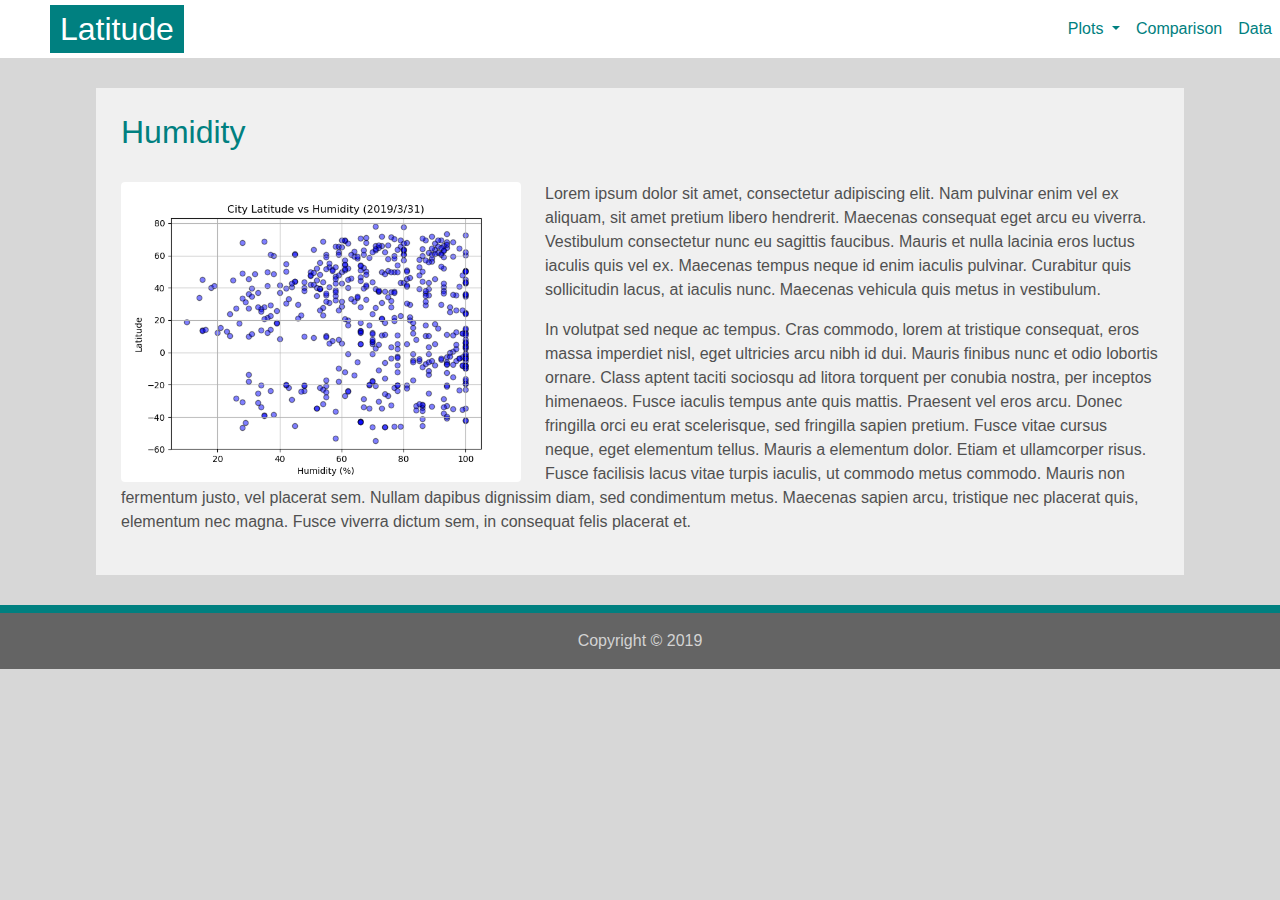
<file: Weather_Visualization/humidity.html>
<!DOCTYPE html>
<html lang="en">

<head>
  <meta charset="UTF-8">
  <title>Humidity</title>
  <link rel="stylesheet" href="https://stackpath.bootstrapcdn.com/bootstrap/4.3.1/css/bootstrap.min.css"
    integrity="sha384-ggOyR0iXCbMQv3Xipma34MD+dH/1fQ784/j6cY/iJTQUOhcWr7x9JvoRxT2MZw1T" crossorigin="anonymous">
  <script src="https://code.jquery.com/jquery-3.3.1.slim.min.js"
    integrity="sha384-q8i/X+965DzO0rT7abK41JStQIAqVgRVzpbzo5smXKp4YfRvH+8abtTE1Pi6jizo"
    crossorigin="anonymous"></script>
  <script src="https://cdnjs.cloudflare.com/ajax/libs/popper.js/1.14.7/umd/popper.min.js"
    integrity="sha384-UO2eT0CpHqdSJQ6hJty5KVphtPhzWj9WO1clHTMGa3JDZwrnQq4sF86dIHNDz0W1"
    crossorigin="anonymous"></script>
  <script src="https://stackpath.bootstrapcdn.com/bootstrap/4.3.1/js/bootstrap.min.js"
    integrity="sha384-JjSmVgyd0p3pXB1rRibZUAYoIIy6OrQ6VrjIEaFf/nJGzIxFDsf4x0xIM+B07jRM"
    crossorigin="anonymous"></script>

  <link rel="stylesheet" href="style.css">
</head>

<body>
  <nav class="navbar navbar-expand-md bar">

    <a class="navbar-brand" href="https://Chisllan.github.io/Weather_Visualization/">
      <h2 class='brand'>Latitude</h2>
    </a>

    <button class="navbar-toggler" type="button" data-toggle="collapse" data-target="#navbarTogglerDemo02"
      aria-controls="navbarTogglerDemo02" aria-expanded="false" aria-label="Toggle navigation">
      <span class="line"></span>
      <span class="line"></span>
      <span class="line"></span>
      <span class="navbar-toggler-icon"></span>
    </button>

    <div class="collapse navbar-collapse " id="navbarTogglerDemo02">
      <ul class="navbar-nav ml-auto">
        <li class="nav-item dropdown">
          <a class="nav-link dropdown-toggle navformat" href="#" id="navbarDropdownMenuLink" role="button"
            data-toggle="dropdown" aria-haspopup="true" aria-expanded="false">
            Plots
          </a>
          <div class="dropdown-menu navformat" aria-labelledby="navbarDropdownMenuLink">
            <a class="dropdown-item navformat"
              href="https://Chisllan.github.io/Weather_Visualization/temperature">Temperature</a>
            <a class="dropdown-item navformat"
              href="https://Chisllan.github.io/Weather_Visualization/wind_speed">Wind Speed</a>
            <a class="dropdown-item navformat"
              href="https://Chisllan.github.io/Weather_Visualization/humidity">Humidity</a>
            <a class="dropdown-item navformat"
              href="https://Chisllan.github.io/Weather_Visualization/cloudiness">Cloudiness</a>
            <a class="dropdown-item navformat"
              href="https://Chisllan.github.io/Weather_Visualization/lat-long">Latitude & Longitude</a>
          </div>
        </li>
        <li class="nav-item">
          <a class="nav-link navformat" href="https://Chisllan.github.io/Weather_Visualization/comparison">Comparison
            <span class="sr-only">(current)</span></a>
        </li>
        <li class="nav-item">
          <a class="nav-link navformat" href="https://Chisllan.github.io/Weather_Visualization/data">Data</a>
        </li>
      </ul>
    </div>
  </nav>


  <div class='row'>
    <div class='col-12'>

      <div class='container'>

        <h2 class='titulos'>
          Humidity
        </h2>
        <div class='imagen'><img src="Resources/humidity.png" class="rounded float-left mr-4" width="400" alt="humidity">
        </div>

        <p>Lorem ipsum dolor sit amet, consectetur adipiscing elit. Nam pulvinar enim vel ex aliquam, sit amet pretium
          libero hendrerit. Maecenas consequat eget arcu eu viverra. Vestibulum consectetur nunc eu sagittis faucibus.
          Mauris et nulla lacinia eros luctus iaculis quis vel ex. Maecenas tempus neque id enim iaculis pulvinar.
          Curabitur quis sollicitudin lacus, at iaculis nunc. Maecenas vehicula quis metus in vestibulum.</p>
        <p>In volutpat sed neque ac tempus. Cras commodo, lorem at tristique consequat, eros massa imperdiet nisl, eget
          ultricies arcu nibh id dui. Mauris finibus nunc et odio lobortis ornare. Class aptent taciti sociosqu ad
          litora torquent per conubia nostra, per inceptos himenaeos. Fusce iaculis tempus ante quis mattis. Praesent
          vel eros arcu. Donec fringilla orci eu erat scelerisque, sed fringilla sapien pretium. Fusce vitae cursus
          neque, eget elementum tellus. Mauris a elementum dolor. Etiam et ullamcorper risus. Fusce facilisis lacus
          vitae turpis iaculis, ut commodo metus commodo. Mauris non fermentum justo, vel placerat sem. Nullam dapibus
          dignissim diam, sed condimentum metus. Maecenas sapien arcu, tristique nec placerat quis, elementum nec magna.
          Fusce viverra dictum sem, in consequat felis placerat et.</p>
      </div>
    </div>
  </div>

  <footer class="page-footer">
    <div class='pie-pagina'>
      <div class="footer-copyright text-center py-3">Copyright © 2019</div>
    </div>

  </footer>

</body>

</html>
</file>
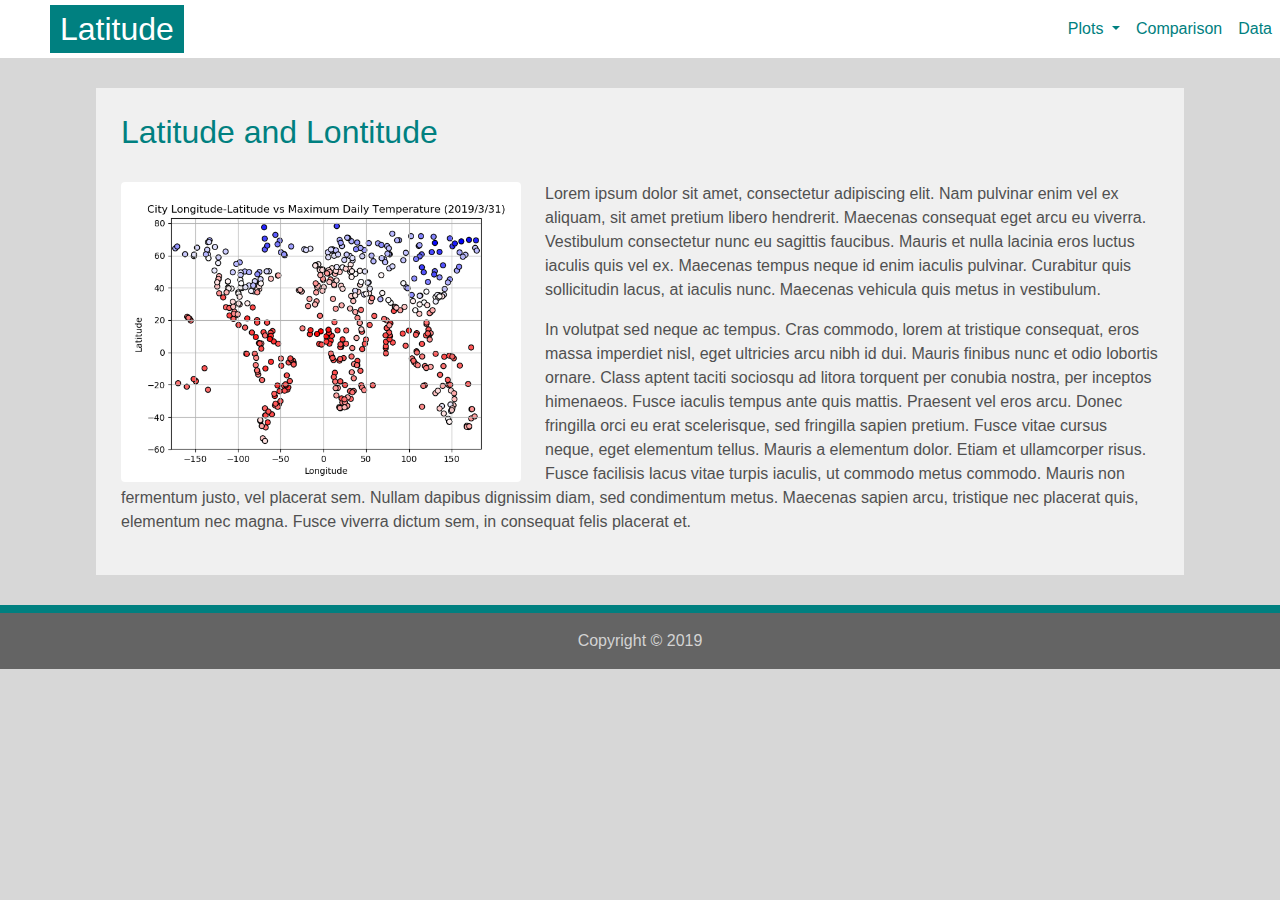
<file: Weather_Visualization/lat-long.html>
<!DOCTYPE html>
<html lang="en">

<head>
  <meta charset="UTF-8">
  <title>Latitude-Longitude</title>
  <link rel="stylesheet" href="https://stackpath.bootstrapcdn.com/bootstrap/4.3.1/css/bootstrap.min.css"
    integrity="sha384-ggOyR0iXCbMQv3Xipma34MD+dH/1fQ784/j6cY/iJTQUOhcWr7x9JvoRxT2MZw1T" crossorigin="anonymous">
  <script src="https://code.jquery.com/jquery-3.3.1.slim.min.js"
    integrity="sha384-q8i/X+965DzO0rT7abK41JStQIAqVgRVzpbzo5smXKp4YfRvH+8abtTE1Pi6jizo"
    crossorigin="anonymous"></script>
  <script src="https://cdnjs.cloudflare.com/ajax/libs/popper.js/1.14.7/umd/popper.min.js"
    integrity="sha384-UO2eT0CpHqdSJQ6hJty5KVphtPhzWj9WO1clHTMGa3JDZwrnQq4sF86dIHNDz0W1"
    crossorigin="anonymous"></script>
  <script src="https://stackpath.bootstrapcdn.com/bootstrap/4.3.1/js/bootstrap.min.js"
    integrity="sha384-JjSmVgyd0p3pXB1rRibZUAYoIIy6OrQ6VrjIEaFf/nJGzIxFDsf4x0xIM+B07jRM"
    crossorigin="anonymous"></script>

  <link rel="stylesheet" href="style.css">
</head>

<body>
  <nav class="navbar navbar-expand-md bar">

    <a class="navbar-brand" href="https://Chisllan.github.io/Weather_Visualization/">
      <h2 class='brand'>Latitude</h2>
    </a>

    <button class="navbar-toggler" type="button" data-toggle="collapse" data-target="#navbarTogglerDemo02"
      aria-controls="navbarTogglerDemo02" aria-expanded="false" aria-label="Toggle navigation">
      <span class="line"></span>
      <span class="line"></span>
      <span class="line"></span>
      <span class="navbar-toggler-icon"></span>
    </button>

    <div class="collapse navbar-collapse " id="navbarTogglerDemo02">
      <ul class="navbar-nav ml-auto">
        <li class="nav-item dropdown">
          <a class="nav-link dropdown-toggle navformat" href="#" id="navbarDropdownMenuLink" role="button"
            data-toggle="dropdown" aria-haspopup="true" aria-expanded="false">
            Plots
          </a>
          <div class="dropdown-menu navformat" aria-labelledby="navbarDropdownMenuLink">
            <a class="dropdown-item navformat"
              href="https://Chisllan.github.io/Weather_Visualization/temperature">Temperature</a>
            <a class="dropdown-item navformat"
              href="https://Chisllan.github.io/Weather_Visualization/wind_speed">Wind Speed</a>
            <a class="dropdown-item navformat"
              href="https://Chisllan.github.io/Weather_Visualization/humidity">Humidity</a>
            <a class="dropdown-item navformat"
              href="https://Chisllan.github.io/Weather_Visualization/cloudiness">Cloudiness</a>
            <a class="dropdown-item navformat"
              href="https://Chisllan.github.io/Weather_Visualization/lat-long">Latitude & Longitude</a>
          </div>
        </li>
        <li class="nav-item">
          <a class="nav-link navformat" href="https://Chisllan.github.io/Weather_Visualization/comparison">Comparison
            <span class="sr-only">(current)</span></a>
        </li>
        <li class="nav-item">
          <a class="nav-link navformat" href="https://Chisllan.github.io/Weather_Visualization/data">Data</a>
        </li>
      </ul>
    </div>
  </nav>

  <div class='row'>
    <div class='col-12'>

      <div class='container'>

        <h2 class='titulos'>
          Latitude and Lontitude
        </h2>
        <div class='imagen'><img src="Resources/latitude-longitude.png" class="rounded float-left mr-4" width="400"
            alt="latitude-longitude"></div>

        <p>Lorem ipsum dolor sit amet, consectetur adipiscing elit. Nam pulvinar enim vel ex aliquam, sit amet pretium
          libero hendrerit. Maecenas consequat eget arcu eu viverra. Vestibulum consectetur nunc eu sagittis faucibus.
          Mauris et nulla lacinia eros luctus iaculis quis vel ex. Maecenas tempus neque id enim iaculis pulvinar.
          Curabitur quis sollicitudin lacus, at iaculis nunc. Maecenas vehicula quis metus in vestibulum.</p>
        <p>In volutpat sed neque ac tempus. Cras commodo, lorem at tristique consequat, eros massa imperdiet nisl, eget
          ultricies arcu nibh id dui. Mauris finibus nunc et odio lobortis ornare. Class aptent taciti sociosqu ad
          litora torquent per conubia nostra, per inceptos himenaeos. Fusce iaculis tempus ante quis mattis. Praesent
          vel eros arcu. Donec fringilla orci eu erat scelerisque, sed fringilla sapien pretium. Fusce vitae cursus
          neque, eget elementum tellus. Mauris a elementum dolor. Etiam et ullamcorper risus. Fusce facilisis lacus
          vitae turpis iaculis, ut commodo metus commodo. Mauris non fermentum justo, vel placerat sem. Nullam dapibus
          dignissim diam, sed condimentum metus. Maecenas sapien arcu, tristique nec placerat quis, elementum nec magna.
          Fusce viverra dictum sem, in consequat felis placerat et.</p>
      </div>
    </div>
  </div>



  <footer class="page-footer">
    <div class='pie-pagina'>
      <div class="footer-copyright text-center py-3">Copyright © 2019</div>
    </div>

  </footer>

</body>

</html>
</file>
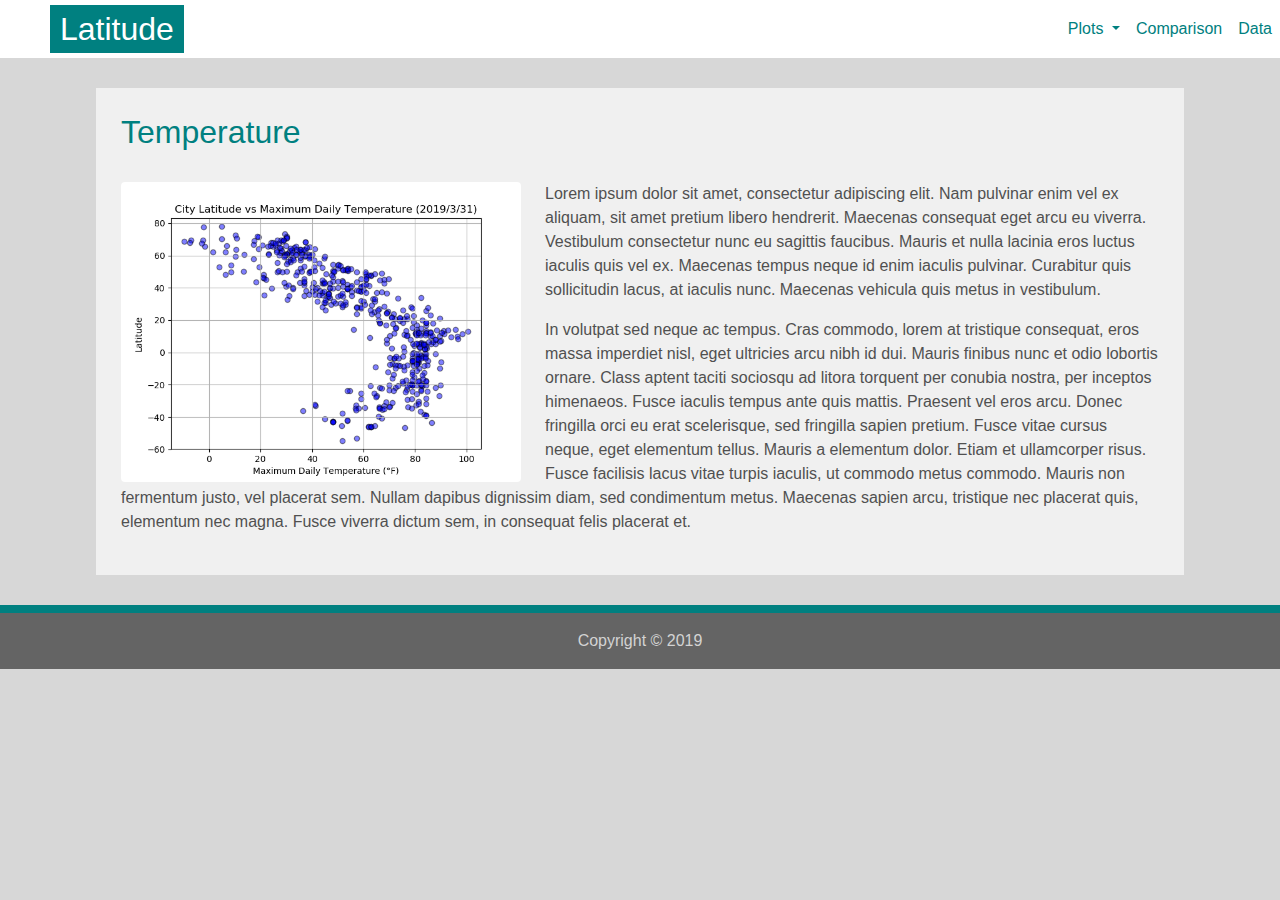
<file: Weather_Visualization/temperature.html>
<!DOCTYPE html>
<html lang="en">

<head>
  <meta charset="UTF-8">
  <title>Temperature</title>
  <link rel="stylesheet" href="https://stackpath.bootstrapcdn.com/bootstrap/4.3.1/css/bootstrap.min.css"
    integrity="sha384-ggOyR0iXCbMQv3Xipma34MD+dH/1fQ784/j6cY/iJTQUOhcWr7x9JvoRxT2MZw1T" crossorigin="anonymous">
  <script src="https://code.jquery.com/jquery-3.3.1.slim.min.js"
    integrity="sha384-q8i/X+965DzO0rT7abK41JStQIAqVgRVzpbzo5smXKp4YfRvH+8abtTE1Pi6jizo"
    crossorigin="anonymous"></script>
  <script src="https://cdnjs.cloudflare.com/ajax/libs/popper.js/1.14.7/umd/popper.min.js"
    integrity="sha384-UO2eT0CpHqdSJQ6hJty5KVphtPhzWj9WO1clHTMGa3JDZwrnQq4sF86dIHNDz0W1"
    crossorigin="anonymous"></script>
  <script src="https://stackpath.bootstrapcdn.com/bootstrap/4.3.1/js/bootstrap.min.js"
    integrity="sha384-JjSmVgyd0p3pXB1rRibZUAYoIIy6OrQ6VrjIEaFf/nJGzIxFDsf4x0xIM+B07jRM"
    crossorigin="anonymous"></script>

  <link rel="stylesheet" href="style.css">
</head>

<body>
  <nav class="navbar navbar-expand-md bar">

    <a class="navbar-brand" href="https://Chisllan.github.io/Weather_Visualization/">
      <h2 class='brand'>Latitude</h2>
    </a>

    <button class="navbar-toggler" type="button" data-toggle="collapse" data-target="#navbarTogglerDemo02"
      aria-controls="navbarTogglerDemo02" aria-expanded="false" aria-label="Toggle navigation">
      <span class="line"></span>
      <span class="line"></span>
      <span class="line"></span>
      <span class="navbar-toggler-icon"></span>
    </button>

    <div class="collapse navbar-collapse " id="navbarTogglerDemo02">
      <ul class="navbar-nav ml-auto">
        <li class="nav-item dropdown">
          <a class="nav-link dropdown-toggle navformat" href="#" id="navbarDropdownMenuLink" role="button"
            data-toggle="dropdown" aria-haspopup="true" aria-expanded="false">
            Plots
          </a>
          <div class="dropdown-menu navformat" aria-labelledby="navbarDropdownMenuLink">
            <a class="dropdown-item navformat"
              href="https://Chisllan.github.io/Weather_Visualization/temperature">Temperature</a>
            <a class="dropdown-item navformat"
              href="https://Chisllan.github.io/Weather_Visualization/wind_speed">Wind Speed</a>
            <a class="dropdown-item navformat"
              href="https://Chisllan.github.io/Weather_Visualization/humidity">Humidity</a>
            <a class="dropdown-item navformat"
              href="https://Chisllan.github.io/Weather_Visualization/cloudiness">Cloudiness</a>
            <a class="dropdown-item navformat"
              href="https://Chisllan.github.io/Weather_Visualization/lat-long">Latitude & Longitude</a>
          </div>
        </li>
        <li class="nav-item">
          <a class="nav-link navformat" href="https://Chisllan.github.io/Weather_Visualization/comparison">Comparison
            <span class="sr-only">(current)</span></a>
        </li>
        <li class="nav-item">
          <a class="nav-link navformat" href="https://Chisllan.github.io/Weather_Visualization/data">Data</a>
        </li>
      </ul>
    </div>
  </nav>


  <div class='row'>
    <div class='col-12'>

      <div class='container'>

        <h2 class='titulos'>
          Temperature
        </h2>
        <div class='imagen'><img src="Resources/temperature.png" class="rounded float-left mr-4" width="400"
            alt="temperature"></div>

        <p>Lorem ipsum dolor sit amet, consectetur adipiscing elit. Nam pulvinar enim vel ex aliquam, sit amet pretium
          libero hendrerit. Maecenas consequat eget arcu eu viverra. Vestibulum consectetur nunc eu sagittis faucibus.
          Mauris et nulla lacinia eros luctus iaculis quis vel ex. Maecenas tempus neque id enim iaculis pulvinar.
          Curabitur quis sollicitudin lacus, at iaculis nunc. Maecenas vehicula quis metus in vestibulum.</p>
        <p>In volutpat sed neque ac tempus. Cras commodo, lorem at tristique consequat, eros massa imperdiet nisl, eget
          ultricies arcu nibh id dui. Mauris finibus nunc et odio lobortis ornare. Class aptent taciti sociosqu ad
          litora torquent per conubia nostra, per inceptos himenaeos. Fusce iaculis tempus ante quis mattis. Praesent
          vel eros arcu. Donec fringilla orci eu erat scelerisque, sed fringilla sapien pretium. Fusce vitae cursus
          neque, eget elementum tellus. Mauris a elementum dolor. Etiam et ullamcorper risus. Fusce facilisis lacus
          vitae turpis iaculis, ut commodo metus commodo. Mauris non fermentum justo, vel placerat sem. Nullam dapibus
          dignissim diam, sed condimentum metus. Maecenas sapien arcu, tristique nec placerat quis, elementum nec magna.
          Fusce viverra dictum sem, in consequat felis placerat et.</p>
      </div>
    </div>
  </div>



  <footer class="page-footer">
    <div class='pie-pagina'>
      <div class="footer-copyright text-center py-3">Copyright © 2019</div>
    </div>

  </footer>

</body>

</html>
</file>
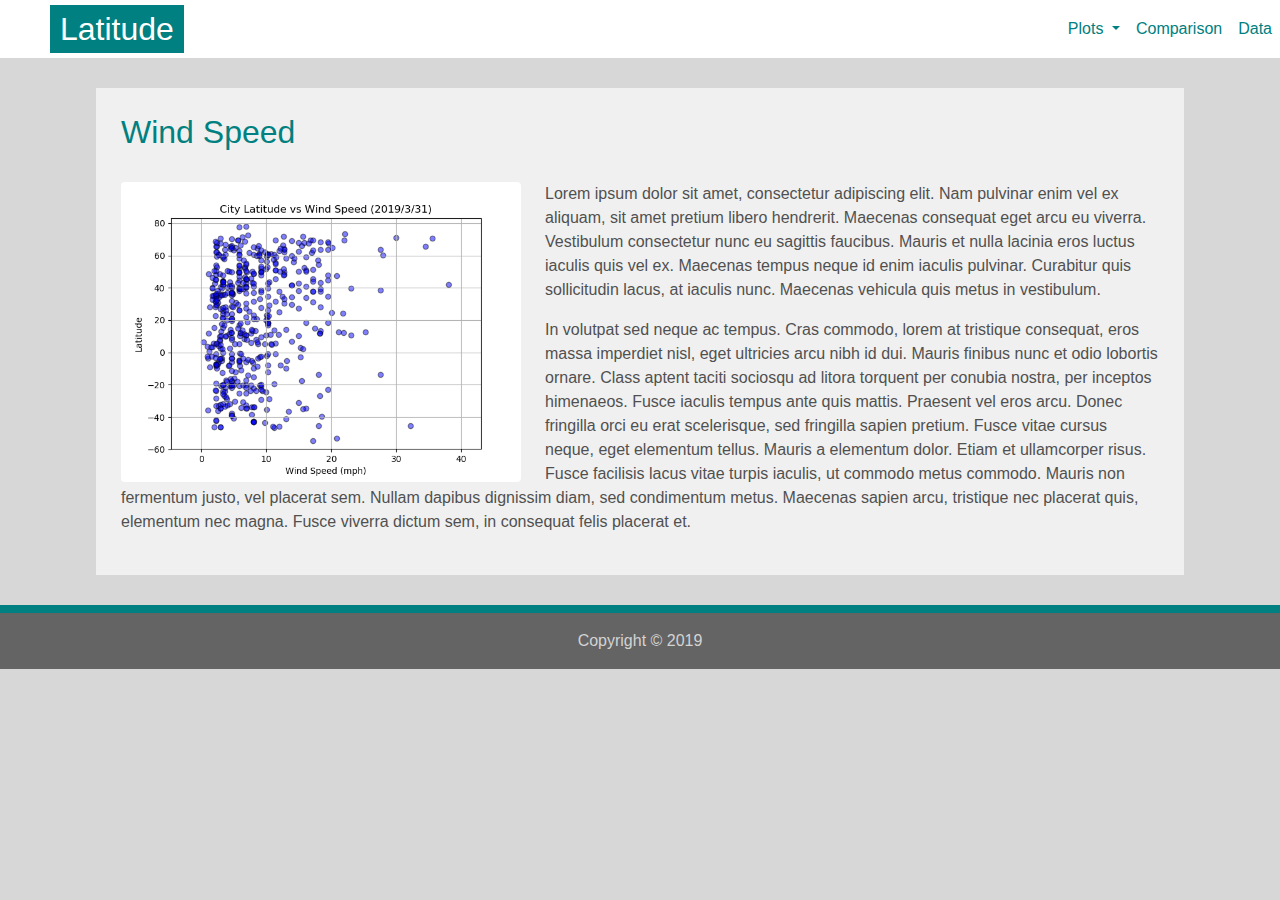
<file: Weather_Visualization/wind_speed.html>
<!DOCTYPE html>
<html lang="en">

<head>
  <meta charset="UTF-8">
  <title>Wind Speed</title>
  <link rel="stylesheet" href="https://stackpath.bootstrapcdn.com/bootstrap/4.3.1/css/bootstrap.min.css"
    integrity="sha384-ggOyR0iXCbMQv3Xipma34MD+dH/1fQ784/j6cY/iJTQUOhcWr7x9JvoRxT2MZw1T" crossorigin="anonymous">

  <script src="https://code.jquery.com/jquery-3.3.1.slim.min.js"
    integrity="sha384-q8i/X+965DzO0rT7abK41JStQIAqVgRVzpbzo5smXKp4YfRvH+8abtTE1Pi6jizo"
    crossorigin="anonymous"></script>
  <script src="https://cdnjs.cloudflare.com/ajax/libs/popper.js/1.14.7/umd/popper.min.js"
    integrity="sha384-UO2eT0CpHqdSJQ6hJty5KVphtPhzWj9WO1clHTMGa3JDZwrnQq4sF86dIHNDz0W1"
    crossorigin="anonymous"></script>
  <script src="https://stackpath.bootstrapcdn.com/bootstrap/4.3.1/js/bootstrap.min.js"
    integrity="sha384-JjSmVgyd0p3pXB1rRibZUAYoIIy6OrQ6VrjIEaFf/nJGzIxFDsf4x0xIM+B07jRM"
    crossorigin="anonymous"></script>

  <link rel="stylesheet" href="style.css">
</head>

<body>
  <nav class="navbar navbar-expand-md bar">

    <a class="navbar-brand" href="https://Chisllan.github.io/Weather_Visualization/">
      <h2 class='brand'>Latitude</h2>
    </a>

    <button class="navbar-toggler" type="button" data-toggle="collapse" data-target="#navbarTogglerDemo02"
      aria-controls="navbarTogglerDemo02" aria-expanded="false" aria-label="Toggle navigation">
      <span class="line"></span>
      <span class="line"></span>
      <span class="line"></span>
      <span class="navbar-toggler-icon"></span>
    </button>

    <div class="collapse navbar-collapse " id="navbarTogglerDemo02">
      <ul class="navbar-nav ml-auto">
        <li class="nav-item dropdown">
          <a class="nav-link dropdown-toggle navformat" href="#" id="navbarDropdownMenuLink" role="button"
            data-toggle="dropdown" aria-haspopup="true" aria-expanded="false">
            Plots
          </a>
          <div class="dropdown-menu navformat" aria-labelledby="navbarDropdownMenuLink">
            <a class="dropdown-item navformat"
              href="https://Chisllan.github.io/Weather_Visualization/temperature">Temperature</a>
            <a class="dropdown-item navformat"
              href="https://Chisllan.github.io/Weather_Visualization/wind_speed">Wind Speed</a>
            <a class="dropdown-item navformat"
              href="https://Chisllan.github.io/Weather_Visualization/humidity">Humidity</a>
            <a class="dropdown-item navformat"
              href="https://Chisllan.github.io/Weather_Visualization/cloudiness">Cloudiness</a>
            <a class="dropdown-item navformat"
              href="https://Chisllan.github.io/Weather_Visualization/lat-long">Latitude & Longitude</a>
          </div>
        </li>
        <li class="nav-item">
          <a class="nav-link navformat" href="https://Chisllan.github.io/Weather_Visualization/comparison">Comparison
            <span class="sr-only">(current)</span></a>
        </li>
        <li class="nav-item">
          <a class="nav-link navformat" href="https://Chisllan.github.io/Weather_Visualization/data">Data</a>
        </li>
      </ul>
    </div>
  </nav>


  <div class='row'>
    <div class='col-12'>

      <div class='container'>

        <h2 class='titulos'>
          Wind Speed
        </h2>
        <div class='imagen'><img src="Resources/wind_speed.png" class="rounded float-left mr-4" width="400"
            alt="wind_speed"></div>

        <p>Lorem ipsum dolor sit amet, consectetur adipiscing elit. Nam pulvinar enim vel ex aliquam, sit amet pretium
          libero hendrerit. Maecenas consequat eget arcu eu viverra. Vestibulum consectetur nunc eu sagittis faucibus.
          Mauris et nulla lacinia eros luctus iaculis quis vel ex. Maecenas tempus neque id enim iaculis pulvinar.
          Curabitur quis sollicitudin lacus, at iaculis nunc. Maecenas vehicula quis metus in vestibulum.</p>
        <p>In volutpat sed neque ac tempus. Cras commodo, lorem at tristique consequat, eros massa imperdiet nisl, eget
          ultricies arcu nibh id dui. Mauris finibus nunc et odio lobortis ornare. Class aptent taciti sociosqu ad
          litora torquent per conubia nostra, per inceptos himenaeos. Fusce iaculis tempus ante quis mattis. Praesent
          vel eros arcu. Donec fringilla orci eu erat scelerisque, sed fringilla sapien pretium. Fusce vitae cursus
          neque, eget elementum tellus. Mauris a elementum dolor. Etiam et ullamcorper risus. Fusce facilisis lacus
          vitae turpis iaculis, ut commodo metus commodo. Mauris non fermentum justo, vel placerat sem. Nullam dapibus
          dignissim diam, sed condimentum metus. Maecenas sapien arcu, tristique nec placerat quis, elementum nec magna.
          Fusce viverra dictum sem, in consequat felis placerat et.</p>
      </div>
    </div>
  </div>



  <footer class="page-footer">
    <div class='pie-pagina'>
      <div class="footer-copyright text-center py-3">Copyright © 2019</div>
    </div>

  </footer>

</body>

</html>
</file>
<file: Weather_Visualization/stylee.css>
body {
  background: white
}

.bar{
padding: 0 0 0 50px;
background: gray;
color: rgb(2, 99, 2)
}

.navformat {
background-color: rgb(2, 99, 2);
color: rgb(80, 80, 80);;
}
@media(min-width:768px) {
.navformat {
  background: white;
  color: rgb(2, 99, 2);
}
}

.navbar-toggler{
width: 47px;
height: 34px;
background-color: rgb(310, 310, 310);
}
.navbar-toggler .line{
width: 100%;
float: left;
height: 3px;
background-color:rgb(2, 99, 2);
margin: 2px;
border:none;
}

.brand{
  background: rgb(2, 99, 2);
  color: white;
  padding:5px 10px 5px 10px;
  margin:0;
  /* vertical-align: auto; */
  height: 100%;
}

.container{
width: 85%;
margin: 30px auto;
padding: 25px;
background: rgba(240, 240, 240);
color: rgba(80,80,80);
align-content: center;
}
@media(max-width:768px){
.container {
  width:95%
}
}

.container_left {
width: 85%;
margin: 30px 4px 30px auto;
padding: 25px;
background: lightgray;
color: rgba(80,80,80)
}
@media(max-width:768px){
.container_left{
  width: 85%;
  margin: 30px auto;
  padding: 25px;
}
}

.container_right {
width: 85%;
margin: 30px auto 30px 4px;
padding: 25px;
background:  lightgray;
color: rgba(80,80,80)
}
@media(max-width:768px){
.container_right {
  width: 85%;
  margin: 30px auto;
  padding: 25px
}
}

.titulos {
color: rgb(2, 99, 2);
}

.cell {
  padding:15px 15px 15px 0px
}

.imagen {
  margin: 30px 30px 30px 0px
}

.pie-pagina {
  background: rgba(100,100,100);
  color:lightgray;
  border-top: 8px solid rgb(2, 99, 2)
}

.center {
  text-align: center;
  align-items: center;
  align-content: center;
  box-align: center;
  align-self: center;
} 

.titulos_h3{
  padding: 50px 0 0 0;
  color: rgb(2, 99, 2);
}

.table{
  font-size: small
}

.titulo {
  color: rgb(2, 99, 2);
  text-decoration: darkblue;
  text-align: center;
  padding: 20px
}
</file>
<file: style.css>
.r2{
    color:purple;
    font-size:100px;
}
#r1{
    color:blue;
    background-color:black;
    font-size: 150 px;
}
#r3{
    color:red;
    font-size:50px;
    background-color: black;
}
</file>
<file: Weather_Visualization/style.css>
body {
  background: rgba(215, 215, 215)
}

.bar{
padding: 0 0 0 50px;
background: white;
color: teal
}


.navformat {
background-color: teal;
color: rgb(80, 80, 80);;
}
@media(min-width:768px) {
.navformat {
  background: white;
  color: teal;
}
}


.navbar-toggler{
width: 47px;
height: 34px;
background-color: rgb(310, 310, 310);
}
.navbar-toggler .line{
width: 100%;
float: left;
height: 3px;
background-color:teal;
margin: 2px;
border:none;
}

.brand{
  background: teal;
  color: white;
  padding:5px 10px 5px 10px;
  margin:0;
  /* vertical-align: auto; */
  height: 100%;
}

.container{
width: 85%;
margin: 30px auto;
padding: 25px;
background: rgba(240, 240, 240);
color: rgba(80,80,80);
align-content: center;
}
@media(max-width:768px){
.container {
  width:95%
}
}


.container_left {
width: 85%;
margin: 30px 4px 30px auto;
padding: 25px;
background: rgba(240, 240, 240);
color: rgba(80,80,80)
}
@media(max-width:768px){
.container_left{
  width: 85%;
  margin: 30px auto;
  padding: 25px;
}
}


.container_right {
width: 85%;
margin: 30px auto 30px 4px;
padding: 25px;
background:  rgba(240, 240, 240);
color: rgba(80,80,80)
}
@media(max-width:768px){
.container_right {
  width: 85%;
  margin: 30px auto;
  padding: 25px
}
}

.titulos {
color: teal;
}

.cell {
  padding:15px 15px 15px 0px
}

.imagen {
  margin: 30px 30px 30px 0px
}


.pie-pagina {
  background: rgba(100,100,100);
  color:lightgray;
  border-top: 8px solid teal
}

.center {
  text-align: center;
  align-items: center;
  align-content: center;
  box-align: center;
  align-self: center;
} 

.titulos_h3{
  padding: 50px 0 0 0;
  color: teal;
}

.table{
  font-size: small
}

.gran_titulo {
  color: teal;
  /* text-shadow: 3px 3px 5px rgb(100, 100, 100); */
  text-decoration: darkblue;
  text-align: center;
  padding: 20px
}
</file>
